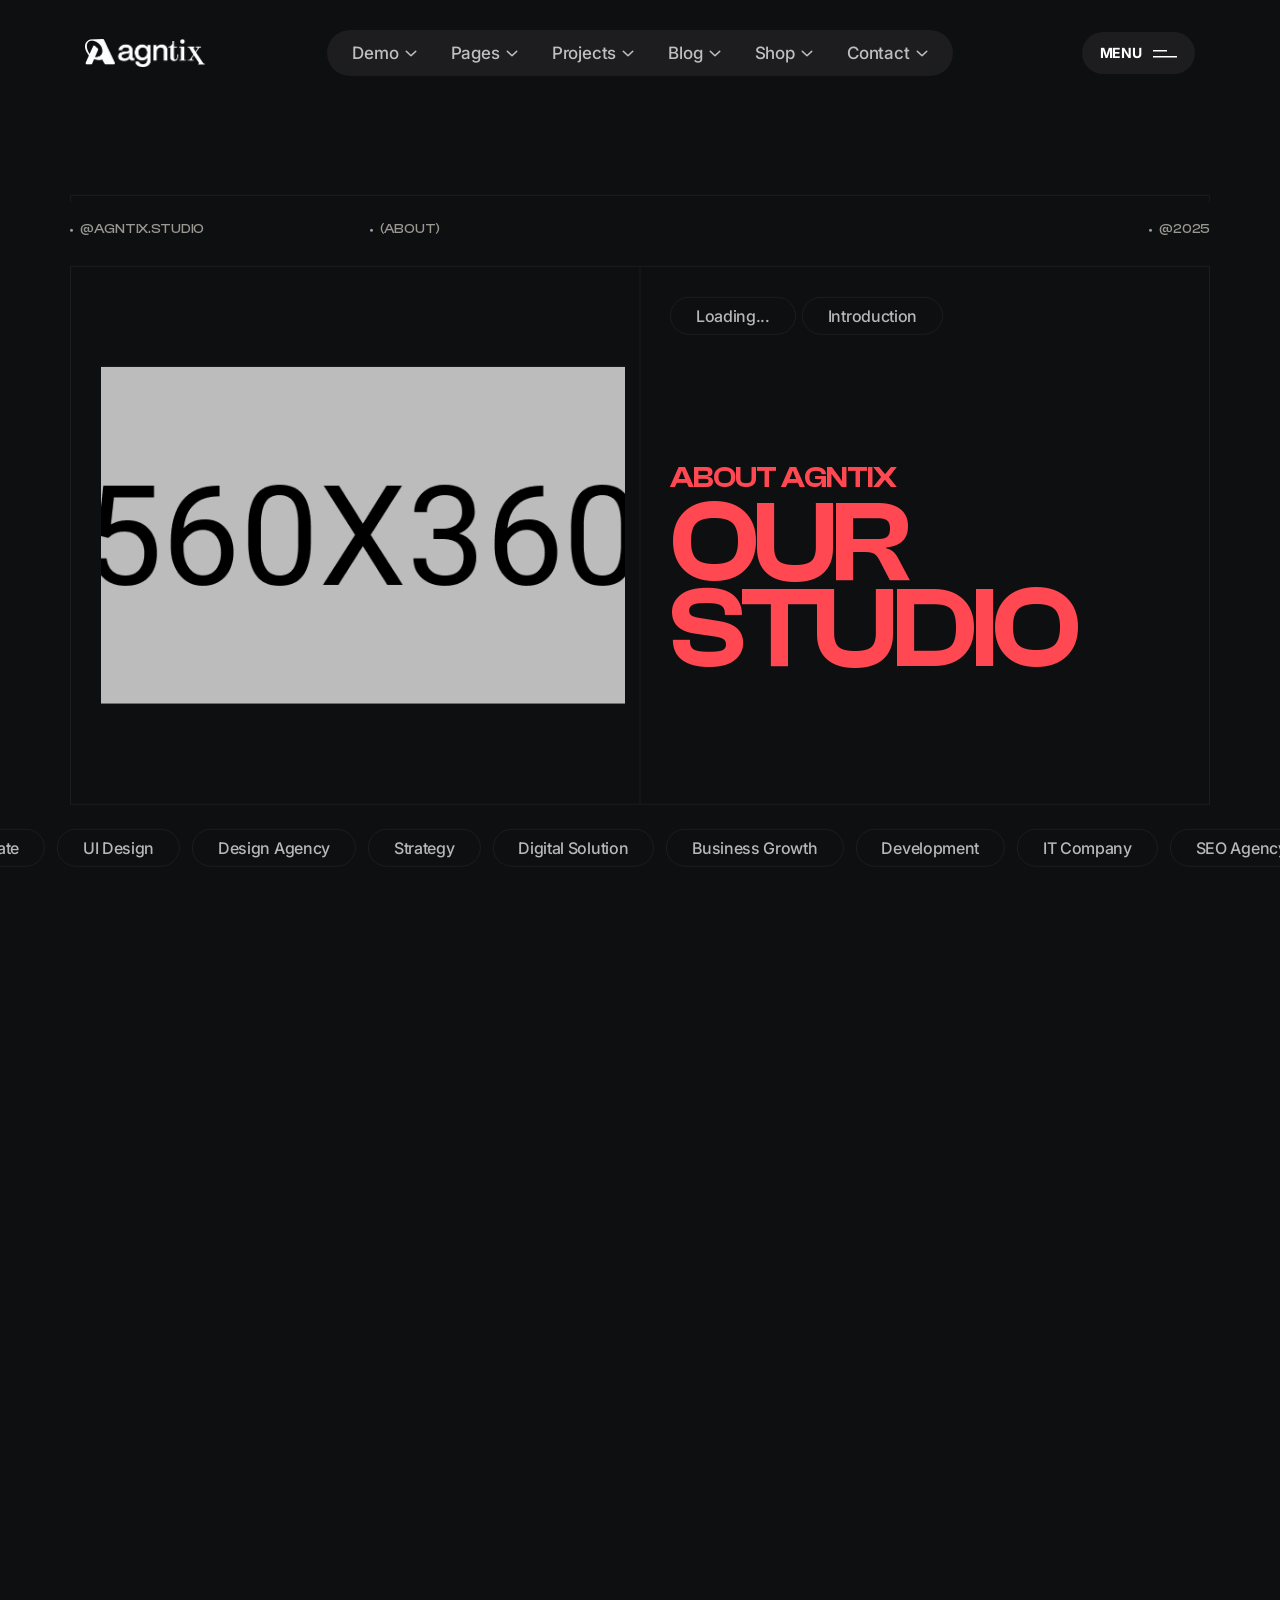
<file: agntix/about-creative-dark.html>
<!doctype html>
<html class="no-js agntix-dark" lang="zxx">

<head>

    <meta charset="utf-8">
    <meta http-equiv="x-ua-compatible" content="ie=edge">
    <title>Agntix - Digital Agency & Creative Portfolio HTML Template</title>
    <meta name="description" content="">
    <meta name="viewport" content="width=device-width, initial-scale=1">

    <!-- Place favicon.ico in the root directory -->
    <link rel="shortcut icon" type="image/x-icon" href="assets/img/favicon/favicon.png">

    <!-- CSS here -->
    <link rel="stylesheet" href="assets/css/bootstrap.css">
    <link rel="stylesheet" href="assets/css/slick.css">
    <link rel="stylesheet" href="assets/css/swiper-bundle.css">
    <link rel="stylesheet" href="assets/css/magnific-popup.css">
    <link rel="stylesheet" href="assets/css/font-awesome-pro.css">
    <link rel="stylesheet" href="assets/css/spacing.css">
    <link rel="stylesheet" href="assets/css/atropos.min.css">
    <link rel="stylesheet" href="assets/css/main.css">
    <!-- CSS here -->

</head>

<body class="tp-magic-cursor">

    <!-- Begin magic cursor -->
    <div id="magic-cursor" class="cursor-bg-red">
        <div id="ball"></div>
    </div>
    <!-- End magic cursor -->


    <!-- preloader -->
    <div id="preloader">
        <div class="preloader">
            <span></span>
            <span></span>
        </div>
    </div>
    <!-- preloader end  -->

    <!-- back to top start -->
    <div class="back-to-top-wrapper">
        <button id="back_to_top" type="button" class="back-to-top-btn">
            <svg width="12" height="7" viewBox="0 0 12 7" fill="none" xmlns="http://www.w3.org/2000/svg">
                <path d="M11 6L6 1L1 6" stroke="currentColor" stroke-width="1.5" stroke-linecap="round" stroke-linejoin="round" />
            </svg>
        </button>
    </div>
    <!-- back to top end -->


    <!-- header area start -->
    <div id="header-sticky" class="tp-header-area tp-header-inner-style header-inner-white tp-header-ptb tp-header-blur sticky-black-bg header-transparent mt-30">
        <div class="container container-1750">
            <div class="row align-items-center">
                <div class="col-xl-2 col-lg-6 col-6">
                    <div class="tp-header-logo">
                        <a href="index.html">
                            <img data-width="120" class="logo-white" src="assets/img/logo/logo-white.png" alt="">
                            <img data-width="120" class="logo-black d-none" src="assets/img/logo/logo-white.png" alt="">
                        </a>
                    </div>
                </div>
                <div class="col-xl-8 d-none d-xl-block">
                    <div class="tp-header-box text-center">
                        <div class="tp-header-menu tp-header-dropdown dropdown-black-bg">
                            <nav class="tp-mobile-menu-active">
                                <ul>
                                    <li class="has-dropdown">
                                        <a href="index.html">Demo</a>
                                        <div class="tp-megamenu-wrapper mega-menu megamenu-black-bg">
                                            <div class="row gx-0">
                                                <div class="col-xl-2">
                                                    <div class="tp-megamenu-list">
                                                        <h4 class="tp-megamenu-title">Home Light Version</h4>
                                                        <ul>
                                                            <li><a href="index-consulting-light.html">Business Consulting <span class="hot">New</span></a></li>
                                                            <li><a href="index.html">Modern Agency <span class="pop">Popular</span></a></li>
                                                            <li><a href="index-design-studio-light.html">Design Studio</a></li>
                                                            <li><a href="index-digital-marketing-light.html">Digital Marketing <span class="new">Trending</span></a></li>
                                                            <li><a href="index-creative-studio-light.html">Creative Studio</a></li>
                                                            <li><a href="index-design-agency-light.html">Design Agency</a></li>
                                                            <li><a href="index-creative-agency-light.html">Creative Agency</a></li>
                                                            <li><a href="index-architecture-hub-light.html">Architecture Hub <span class="hot">Hot</span></a></li>
                                                            <li><a href="index-unique-ai-image-light.html">AI Image Genaretor</a></li>
                                                        </ul>
                                                    </div>
                                                </div>
                                                <div class="col-xl-2">
                                                    <div class="tp-megamenu-list">
                                                        <h4 class="tp-megamenu-title">Home Dark Version</h4>
                                                        <ul>
                                                            <li><a href="index-consulting-dark.html">Business Consulting <span class="hot">New</span></a></li>
                                                            <li><a href="index-dark.html">Modern Agency</a></li>
                                                            <li><a href="index-design-studio-dark.html">Design Studio <span class="hot">Hot</span></a></li>
                                                            <li><a href="index-digital-marketing-dark.html">Digital Marketing</a></li>
                                                            <li><a href="index-creative-studio-dark.html">Creative Studio</a></li>
                                                            <li><a href="index-design-agency-dark.html">Design Agency <span class="hot">Hot</span></a></li>
                                                            <li><a href="index-creative-agency-dark.html">Creative Agency <span class="pop">Popular</span></a></li>
                                                            <li><a href="index-architecture-hub-dark.html">Architecture Hub </a></li>
                                                            <li><a href="index-unique-ai-image-dark.html">AI Image Genaretor <span class="hot">Hot</span></a></li>
                                                        </ul>
                                                    </div>
                                                </div>
                                                <div class="col-xl-2">
                                                    <div class="tp-megamenu-list">
                                                        <h4 class="tp-megamenu-title">Home Light Version</h4>
                                                        <ul>
                                                            <li><a href="index-construction-light.html">Construction <span class="hot">New</span></a></li>
                                                            <li><a href="index-ai-startup-light.html">AI Agency & Startup <span class="hot">New</span></a></li>
                                                            <li><a href="index-corporate-agency-light.html">Corporate Agency</a></li>
                                                            <li><a href="index-mobile-application-light.html">Mobile App <span class="pop">Popular</span></a></li>
                                                            <li><a href="index-it-solution-light.html">IT Solutions <span class="hot">Hot</span></a></li>
                                                            <li><a href="index-cryptocurrency-light.html">Cryptocurrency</a></li>
                                                            <li><a href="index-startup-agency-light.html">Startup Agency <span class="pop">Popular</span></a></li>
                                                            <li><a href="index-fashion-studio-light.html">Fashion Studio</a></li>
                                                            <li><a href="index-shop-modern-light.html">Shop Home <span class="hot">Hot</span></a></li>
                                                        </ul>
                                                    </div>
                                                </div>
                                                <div class="col-xl-2">
                                                    <div class="tp-megamenu-list">
                                                        <h4 class="tp-megamenu-title">Home Dark Version</h4>
                                                        <ul>
                                                            <li><a href="index-construction-dark.html">Construction <span class="hot">New</span> </a></li>
                                                            <li><a href="index-corporate-agency-dark.html">Corporate Agency <span class="hot">Hot</span></a></li>
                                                            <li><a href="index-mobile-application-dark.html">Mobile App</a></li>
                                                            <li><a href="index-it-solution-dark.html">IT Solutions</a></li>
                                                            <li><a href="index-cryptocurrency-dark.html">Cryptocurrency <span class="new">Trending</span></a></li>
                                                            <li><a href="index-startup-agency-dark.html">Startup Agency</a></li>
                                                            <li><a href="index-fashion-studio-dark.html">Fashion Studio <span class="pop">Popular</span></a></li>
                                                            <li><a href="index-personal-portfolio-dark.html">Personal Portfolio</a></li>
                                                            <li><a href="index-shop-modern-dark.html">Shop Home</a></li>
                                                        </ul>
                                                    </div>
                                                </div>
                                                <div class="col-xl-2">
                                                    <div class="tp-megamenu-list">
                                                        <h4 class="tp-megamenu-title">Showcases</h4>
                                                        <ul>
                                                            <li><a href="index-personal-portfolio-light.html">Personal Portfolio</a></li>
                                                            <li><a href="portfolio-webgl-showcase.html">Webgl Showcase <span class="hot">Hot</span></a></li>
                                                            <li><a href="portfolio-coverflow-slider-light.html">Coverflow Slider</a></li>
                                                            <li><a href="portfolio-creative-thumb-slider.html">Creative Thumb Slider <span class="hot">Hot</span></a></li>
                                                            <li><a href="portfolio-creative-skew-slider.html">Creative Skew Slider <span class="hot">Hot</span></a></li>
                                                            <li><a href="portfolio-creative-text-slider.html">Creative Text Slider</a></li>
                                                            <li><a href="portfolio-parallax-slider.html">Parallax Slider</a></li>
                                                            <li><a href="portfolio-perspective-slider-light.html">Paspective Showcase <span class="hot">Hot</span></a></li>
                                                            <li><a href="portfolio-horizontal-showcase-light.html">Horizontal Showcase</a></li>
                                                        </ul>
                                                    </div>
                                                </div>
                                                <div class="col-xl-2">
                                                    <div class="tp-megamenu-list">
                                                        <h4 class="tp-megamenu-title">Showcases</h4>
                                                        <ul>
                                                            <li><a href="portfolio-wrapper-slider.html">Wrapper Slider <span class="hot">Hot</span></a></li>
                                                            <li><a href="portfolio-slicer-light.html">Portfolio slicer <span class="hot">Hot</span></a></li>
                                                            <li><a href="portfolio-showcase-light.html">Portfolio Showcase</a></li>
                                                            <li><a href="brand-showcase-light.html">Brand Showcase</a></li>
                                                            <li><a href="portfolio-interactive-with-hover.html">Interactive with hover <span class="hot">Hot</span></a></li>
                                                            <li><a href="portfolio-interactive-with-scroll.html">Interactive with Scroll</a></li>
                                                            <li><a href="portfolio-slider-elegant-light.html">Slider Elegant</a></li>
                                                        </ul>
                                                    </div>
                                                </div>
                                            </div>
                                        </div>
                                    </li>
                                    <li class="has-dropdown">
                                        <a href="#">Pages</a>
                                        <div class="tp-megamenu-wrapper mega-menu megamenu-black-bg">
                                            <div class="row gx-0">
                                                <div class="col-xl-2">
                                                    <div class="tp-megamenu-list">
                                                        <h4 class="tp-megamenu-title">About Light Version</h4>
                                                        <ul>
                                                            <li><a href="about-me-light.html">About Me</a></li>
                                                            <li><a href="about-us-light.html">About Us</a></li>
                                                            <li><a href="about-modern-light.html">Modern About</a></li>
                                                            <li><a href="about-creative-light.html">Creative About</a></li>
                                                            <li><a href="about-startup-light.html">Startup About</a></li>
                                                            <li><a href="career-light.html">Carrer</a></li>
                                                        </ul>
                                                    </div>
                                                </div>
                                                <div class="col-xl-2">
                                                    <div class="tp-megamenu-list">
                                                        <h4 class="tp-megamenu-title">About Dark Version</h4>
                                                        <ul>
                                                            <li><a href="about-me-dark.html">About Me</a></li>
                                                            <li><a href="about-us-dark.html">About Us</a></li>
                                                            <li><a href="about-modern-dark.html">Modern About</a></li>
                                                            <li><a href="about-creative-dark.html">Creative About</a></li>
                                                            <li><a href="about-startup-dark.html">Startup About</a></li>
                                                            <li><a href="career-dark.html">Carrer</a></li>
                                                        </ul>
                                                    </div>
                                                </div>
                                                <div class="col-xl-2">
                                                    <div class="tp-megamenu-list">
                                                        <h4 class="tp-megamenu-title">Services Light Version</h4>
                                                        <ul>
                                                            <li><a href="service-1-light.html">Services</a></li>
                                                            <li><a href="service-2-light.html">Corporate Services</a></li>
                                                            <li><a href="service-3-light.html">Startup Services</a></li>
                                                            <li><a href="service-4-light.html">Modern Services</a></li>
                                                            <li><a href="service-details-light.html">Services Details</a></li>
                                                            <li><a href="service-details-2-light.html">Services Details 02</a></li>
                                                        </ul>
                                                    </div>
                                                </div>
                                                <div class="col-xl-2">
                                                    <div class="tp-megamenu-list">
                                                        <h4 class="tp-megamenu-title">Services Dark Version</h4>
                                                        <ul>
                                                            <li><a href="service-1-dark.html">Services</a></li>
                                                            <li><a href="service-2-dark.html">Corporate Services</a></li>
                                                            <li><a href="service-3-dark.html">Startup Services</a></li>
                                                            <li><a href="service-4-dark.html">Modern Services</a></li>
                                                            <li><a href="service-details-dark.html">Services Details</a></li>
                                                            <li><a href="service-details-2-dark.html">Services Details 02</a></li>
                                                        </ul>
                                                    </div>
                                                </div>
                                                <div class="col-xl-2">
                                                    <div class="tp-megamenu-list">
                                                        <h4 class="tp-megamenu-title">Special Pages Light</h4>
                                                        <ul>
                                                            <li><a href="career-details-light.html">Careers Details</a></li>
                                                            <li><a href="pricing-light.html">Pricing</a></li>
                                                            <li><a href="team-light.html">Team</a></li>
                                                            <li><a href="team-details-light.html">Team Details</a></li>
                                                            <li><a href="faq-light.html">FAQ’s</a></li>
                                                            <li><a href="error-light.html">404 Page</a></li>
                                                        </ul>
                                                    </div>
                                                </div>
                                                <div class="col-xl-2">
                                                    <div class="tp-megamenu-list">
                                                        <h4 class="tp-megamenu-title">Special Pages Dark</h4>
                                                        <ul>
                                                            <li><a href="career-details-dark.html">Careers Details</a></li>
                                                            <li><a href="pricing-dark.html">Pricing</a></li>
                                                            <li><a href="team-dark.html">Team</a></li>
                                                            <li><a href="team-details-dark.html">Team Details</a></li>
                                                            <li><a href="faq-dark.html">FAQ’s</a></li>
                                                            <li><a href="error-dark.html">404 Page</a></li>
                                                        </ul>
                                                    </div>
                                                </div>
                                            </div>
                                        </div>
                                    </li>
                                    <li class="has-dropdown">
                                        <a href="portfolio-metro-light.html">Projects</a>
                                        <div class="tp-megamenu-wrapper mega-menu megamenu-black-bg">
                                            <div class="row gx-0">
                                                <div class="col-xl-10">
                                                    <div class="row gx-0">
                                                        <div class="col-xl-3">
                                                            <div class="tp-megamenu-list">
                                                                <h4 class="tp-megamenu-title">Portfolio Grid</h4>
                                                                <ul>
                                                                    <li><a href="portfolio-col-2-light.html">Two Columns</a></li>
                                                                    <li><a href="portfolio-col-3-light.html">Three Columns</a></li>
                                                                    <li><a href="portfolio-col-4-light.html">Four Columns Wide</a></li>
                                                                    <li><a href="portfolio-masonry-light.html">Masonry</a></li>
                                                                    <li><a href="portfolio-metro-light.html">Portfolio Metro</a></li>
                                                                    <li><a href="portfolio-pinterest-light.html">Portfolio Pinterest</a></li>
                                                                    <li><a href="portfolio-horizontal-showcase-light.html">Horizontal Showcase</a></li>
                                                                </ul>
                                                            </div>
                                                        </div>
                                                        <div class="col-xl-3">
                                                            <div class="tp-megamenu-list">
                                                                <h4 class="tp-megamenu-title">Showcases</h4>
                                                                <ul>
                                                                    <li><a href="portfolio-webgl-showcase.html">Webgl Showcase</a></li>
                                                                    <li><a href="portfolio-coverflow-slider-light.html">Coverflow Slider</a></li>
                                                                    <li><a href="portfolio-creative-thumb-slider.html">Creative Thumb Slider</a></li>
                                                                    <li><a href="portfolio-creative-skew-slider.html">Creative Skew Slider</a></li>
                                                                    <li><a href="portfolio-creative-text-slider.html">Creative Text Slider</a></li>
                                                                    <li><a href="portfolio-parallax-slider.html">Parallax Slider</a></li>
                                                                    <li><a href="portfolio-perspective-slider-light.html">Paspective Showcase</a></li>
                                                                </ul>
                                                            </div>
                                                        </div>
                                                        <div class="col-xl-3">
                                                            <div class="tp-megamenu-list">
                                                                <h4 class="tp-megamenu-title">Showcases</h4>
                                                                <ul>
                                                                    <li><a href="portfolio-wrapper-slider.html">Wrapper Slider</a></li>
                                                                    <li><a href="portfolio-slicer-light.html">Portfolio slicer</a></li>
                                                                    <li><a href="portfolio-showcase-light.html">Portfolio Showcase</a></li>
                                                                    <li><a href="brand-showcase-light.html">Brand Showcase</a></li>
                                                                    <li><a href="portfolio-interactive-with-hover.html">Interactive with hover</a></li>
                                                                    <li><a href="portfolio-interactive-with-scroll.html">Interactive with Scroll</a></li>
                                                                    <li><a href="portfolio-slider-elegant-light.html">Slider Elegant</a></li>
                                                                </ul>
                                                            </div>
                                                        </div>
                                                        <div class="col-xl-3">
                                                            <div class="tp-megamenu-list">
                                                                <h4 class="tp-megamenu-title">Single Projects</h4>
                                                                <ul>
                                                                    <li><a href="portfolio-details-classic-stack-light.html">Classic Stack</a></li>
                                                                    <li><a href="portfolio-details-creative-slider-light.html">Creative Slider</a></li>
                                                                    <li><a href="portfolio-details-gallery-light.html">Gallery</a></li>
                                                                    <li><a href="portfolio-details-modern-light.html">Modern</a></li>
                                                                    <li><a href="portfolio-details-video-light.html">Video</a></li>
                                                                    <li><a href="portfolio-details-image-comparison-light.html">Image Comparison</a></li>
                                                                    <li><a href="portfolio-details-custom-light.html">Custom Light</a></li>
                                                                </ul>
                                                            </div>
                                                        </div>
                                                    </div>
                                                </div>
                                                <div class="col-xl-2">
                                                    <div class="tp-megamenu-list">
                                                        <div class="tp-megamenu-thumb">
                                                            <img src="assets/img/menu/menu-1.png" alt="">
                                                        </div>
                                                    </div>
                                                </div>
                                            </div>
                                        </div>
                                    </li>
                                    <li class="has-dropdown">
                                        <a href="blog-list-light.html">Blog</a>
                                        <ul class="tp-submenu submenu">
                                            <li><a href="blog-standard.html">Blog Classic</a></li>
                                            <li><a href="blog-standard-light.html">Blog Classic Light</a></li>
                                            <li><a href="blog-list.html">Blog Listing</a></li>
                                            <li><a href="blog-list-light.html">Blog Listing Light</a></li>
                                            <li class="menu-item-has-children">
                                                <a href="blog-grid.html">Grid Layout</a>
                                                <ul class="tp-submenu submenu">
                                                    <li><a href="blog-grid-2-col.html">2 Columns</a></li>
                                                    <li><a href="blog-grid-2-col-light.html">2 Columns Light</a></li>
                                                    <li><a href="blog-grid.html">3 Columns</a></li>
                                                    <li><a href="blog-grid-light.html">3 Columns Light</a></li>
                                                    <li><a href="blog-grid-with-sidebar.html">2 Col + sidebar</a></li>
                                                    <li><a href="blog-grid-with-sidebar-light.html">2 Col + sidebar Light</a></li>
                                                </ul>
                                            </li>
                                            <li><a href="blog-masonry.html">Masonry Grid</a></li>
                                            <li><a href="blog-masonry-light.html">Masonry Grid Light</a></li>
                                            <li class="menu-item-has-children"><a href="blog-details-without-sidebar.html">Single Layouts</a>
                                                <ul class="tp-submenu submenu">
                                                    <li><a href="blog-details.html">Blog Single Post</a></li>
                                                    <li><a href="blog-details-light.html">Blog Single Post Light</a></li>
                                                    <li><a href="blog-details-without-sidebar.html">Blog No Sidebar</a></li>
                                                    <li><a href="blog-details-without-sidebar-light.html">Blog No Sidebar Light</a></li>
                                                </ul>
                                            </li>
                                        </ul>
                                    </li>
                                    <li class="has-dropdown">
                                        <a href="index-shop-modern-light.html">Shop</a>
                                        <ul class="tp-submenu submenu">
                                            <li><a href="index-shop-modern-light.html">Shop Modern</a></li>
                                            <li><a href="index-shop-modern-dark.html">Shop Modern Dark</a></li>
                                            <li><a href="index-shop-with-slider-light.html">Shop With Slider</a></li>
                                            <li><a href="index-shop-with-slider-dark.html">Shop With Slider Dark</a></li>
                                            <li class="menu-item-has-children"><a href="#">Shop Page</a>
                                                <ul class="tp-submenu submenu">
                                                    <li><a href="shop.html">Shop Page</a></li>
                                                    <li><a href="shop-dark.html">Shop Page Dark</a></li>
                                                    <li><a href="shop-details.html">Shop Details</a></li>
                                                    <li><a href="shop-details-dark.html">Shop Details Dark</a></li>
                                                </ul>
                                            </li>
                                            <li class="menu-item-has-children"><a href="#">My Account</a>
                                                <ul class="tp-submenu submenu">
                                                    <li><a href="my-account.html">My Account</a></li>
                                                    <li><a href="cart.html">Cart</a></li>
                                                    <li><a href="checkout.html">Checkout</a></li>
                                                    <li><a href="wishlist.html">Wishlist</a></li>
                                                    <li><a href="login.html">LogIn</a></li>
                                                    <li><a href="register.html">Register</a></li>
                                                </ul>
                                            </li>
                                        </ul>
                                    </li>
                                    <li class="has-dropdown">
                                        <a href="contact.html">Contact</a>
                                        <ul class="tp-submenu submenu">
                                            <li><a href="contact-me-light.html">Contact Me</a></li>
                                            <li><a href="contact-me-dark.html">Contact Me Dark</a></li>
                                            <li><a href="contact-us-light.html">Contact Us</a></li>
                                            <li><a href="contact-us-dark.html">Contact Us Dark</a></li>
                                            <li><a href="contact.html">Get In Touch</a></li>
                                            <li><a href="contact-dark.html">Get In Touch Dark</a></li>
                                        </ul>
                                    </li>
                                </ul>
                            </nav>
                        </div>
                    </div>
                </div>
                <div class="col-xl-2 col-lg-6 col-6">
                    <div class="tp-header-right text-end">
                        <div class="tp-header-14-bar-wrap ml-20">
                            <button class="tp-header-8-bar tp-offcanvas-open-btn">
                                <span>Menu</span>
                                <span>
                                    <svg width="24" height="8" viewBox="0 0 24 8" fill="none" xmlns="http://www.w3.org/2000/svg">
                                        <path d="M0 0H14V1.5H0V0Z" fill="currentcolor" />
                                        <path d="M0 6H24V7.5H0V6Z" fill="currentcolor" />
                                    </svg>
                                </span>
                            </button>
                        </div>
                    </div>
                </div>
            </div>
        </div>
    </div>
    <!-- header area end -->

    <!-- header area end -->

    <!-- offcanvas start -->
    <!-- tp-offcanvus-area-start -->
    <div class="tp-offcanvas-area">
        <div class="tp-offcanvas-wrapper offcanvas-black-bg">
            <div class="tp-offcanvas-top d-flex align-items-center justify-content-between">
                <div class="tp-offcanvas-logo">
                    <a href="index.html">
                        <img class="logo-1" data-width="120" src="assets/img/logo/logo-black.png" alt="">
                        <img class="logo-2" data-width="120" src="assets/img/logo/logo-white.png" alt="">
                    </a>
                </div>
                <div class="tp-offcanvas-close">
                    <button class="tp-offcanvas-close-btn">
                        <svg width="37" height="38" viewBox="0 0 37 38" fill="none" xmlns="http://www.w3.org/2000/svg">
                            <path d="M9.19141 9.80762L27.5762 28.1924" stroke="currentColor" stroke-width="1.5" stroke-linecap="round" stroke-linejoin="round" />
                            <path d="M9.19141 28.1924L27.5762 9.80761" stroke="currentColor" stroke-width="1.5" stroke-linecap="round" stroke-linejoin="round" />
                        </svg>
                    </button>
                </div>
            </div>
            <div class="tp-offcanvas-main">
                <div class="tp-offcanvas-content d-none d-xl-block">
                    <h3 class="tp-offcanvas-title">Hello There!</h3>
                    <p>Lorem ipsum dolor sit amet, consectetur adipiscing elit, </p>
                </div>
                <div class="tp-offcanvas-menu d-xl-none">
                    <nav></nav>
                </div>
                <div class="tp-offcanvas-gallery d-none d-xl-block">
                    <div class="row gx-2">
                        <div class="col-md-3 col-3">
                            <div class="tp-offcanvas-gallery-img fix">
                                <a class="popup-image" href="assets/img/offcanvas/offcanvas-1.jpg"><img src="assets/img/offcanvas/offcanvas-1.jpg" alt=""></a>
                            </div>
                        </div>
                        <div class="col-md-3 col-3">
                            <div class="tp-offcanvas-gallery-img fix">
                                <a class="popup-image" href="assets/img/offcanvas/offcanvas-2.jpg"><img src="assets/img/offcanvas/offcanvas-2.jpg" alt=""></a>
                            </div>
                        </div>
                        <div class="col-md-3 col-3">
                            <div class="tp-offcanvas-gallery-img fix">
                                <a class="popup-image" href="assets/img/offcanvas/offcanvas-3.jpg"><img src="assets/img/offcanvas/offcanvas-3.jpg" alt=""></a>
                            </div>
                        </div>
                        <div class="col-md-3 col-3">
                            <div class="tp-offcanvas-gallery-img fix">
                                <a class="popup-image" href="assets/img/offcanvas/offcanvas-4.jpg"><img src="assets/img/offcanvas/offcanvas-4.jpg" alt=""></a>
                            </div>
                        </div>
                    </div>
                </div>
                <div class="tp-offcanvas-contact">
                    <h3 class="tp-offcanvas-title sm">Information</h3>
                    <ul>
                        <li><a href="tel:1245654">+ 4 20 7700 1007</a></li>
                        <li><a href="mailto:hello@diego.com">hello@diego.com</a></li>
                        <li><a href="#">Avenue de Roma 158b, Lisboa</a></li>
                    </ul>
                </div>
                <div class="tp-offcanvas-social">
                    <h3 class="tp-offcanvas-title sm">Follow Us</h3>
                    <ul>
                        <li>
                            <a href="#">
                                <svg width="16" height="16" viewBox="0 0 16 16" fill="none" xmlns="http://www.w3.org/2000/svg">
                                    <path d="M11.25 1.5H4.75C2.95507 1.5 1.5 2.95507 1.5 4.75V11.25C1.5 13.0449 2.95507 14.5 4.75 14.5H11.25C13.0449 14.5 14.5 13.0449 14.5 11.25V4.75C14.5 2.95507 13.0449 1.5 11.25 1.5Z" stroke="currentColor" stroke-width="1.5" stroke-linecap="round" stroke-linejoin="round" />
                                    <path d="M10.6016 7.5907C10.6818 8.13166 10.5894 8.68414 10.3375 9.16955C10.0856 9.65497 9.68711 10.0486 9.19862 10.2945C8.71014 10.5404 8.15656 10.6259 7.61663 10.5391C7.0767 10.4522 6.57791 10.1972 6.19121 9.81055C5.80451 9.42385 5.54959 8.92506 5.46271 8.38513C5.37583 7.8452 5.46141 7.29163 5.70728 6.80314C5.95315 6.31465 6.34679 5.91613 6.83221 5.66425C7.31763 5.41238 7.87011 5.31998 8.41107 5.4002C8.96287 5.48202 9.47372 5.73915 9.86817 6.1336C10.2626 6.52804 10.5197 7.0389 10.6016 7.5907Z" stroke="currentColor" stroke-width="1.5" stroke-linecap="round" stroke-linejoin="round" />
                                    <path d="M11.5742 4.42578H11.5842" stroke="currentColor" stroke-width="1.5" stroke-linecap="round" stroke-linejoin="round" />
                                </svg>
                            </a>
                        </li>
                        <li>
                            <a href="#">
                                <svg width="18" height="18" viewBox="0 0 18 18" fill="none" xmlns="http://www.w3.org/2000/svg">
                                    <path d="M2.50589 12.7494C4.57662 16.336 9.16278 17.5648 12.7494 15.4941C14.2113 14.65 15.2816 13.388 15.8962 11.9461C16.7895 9.85066 16.7208 7.37526 15.4941 5.25063C14.2674 3.12599 12.1581 1.82872 9.89669 1.55462C8.34063 1.366 6.71259 1.66183 5.25063 2.50589C1.66403 4.57662 0.435172 9.16278 2.50589 12.7494Z" stroke="currentColor" stroke-width="1.5" />
                                    <path d="M12.7127 15.4292C12.7127 15.4292 12.0086 10.4867 10.5011 7.87559C8.99362 5.26451 5.28935 2.57155 5.28935 2.57155M5.68449 15.6124C6.79553 12.2606 12.34 8.54524 16.3975 9.43537M12.311 2.4082C11.1953 5.72344 5.75732 9.38453 1.71875 8.58915" stroke="currentColor" stroke-width="1.5" stroke-linecap="round" />
                                </svg>
                            </a>
                        </li>
                        <li>
                            <a href="#">
                                <svg width="18" height="11" viewBox="0 0 18 11" fill="none" xmlns="http://www.w3.org/2000/svg">
                                    <path d="M1 5.5715H6.33342C7.62867 5.5715 8.61917 6.56199 8.61917 7.85725C8.61917 9.15251 7.62867 10.143 6.33342 10.143H1.76192C1.30477 10.143 1 9.83823 1 9.38108V1.76192C1 1.30477 1.30477 1 1.76192 1H5.5715C6.86676 1 7.85725 1.99049 7.85725 3.28575C7.85725 4.58101 6.86676 5.5715 5.5715 5.5715H1Z" stroke="currentColor" stroke-width="1.5" stroke-miterlimit="10"></path>
                                    <path d="M10.9062 7.09454H17.0016C17.0016 5.41832 15.6301 4.04688 13.9539 4.04688C12.2777 4.04688 10.9062 5.41832 10.9062 7.09454ZM10.9062 7.09454C10.9062 8.77076 12.2777 10.1422 13.9539 10.1422H15.2492" stroke="currentColor" stroke-width="1.5" stroke-miterlimit="10" stroke-linecap="round" stroke-linejoin="round"></path>
                                    <path d="M16.1125 1.44434H11.668" stroke="currentColor" stroke-width="1.2" stroke-miterlimit="10" stroke-linecap="round" stroke-linejoin="round"></path>
                                </svg>
                            </a>
                        </li>
                        <li>
                            <a href="#">
                                <svg width="18" height="14" viewBox="0 0 18 14" fill="none" xmlns="http://www.w3.org/2000/svg">
                                    <path d="M12.75 13H5.25C3 13 1.5 11.5 1.5 9.25V4.75C1.5 2.5 3 1 5.25 1H12.75C15 1 16.5 2.5 16.5 4.75V9.25C16.5 11.5 15 13 12.75 13Z" stroke="currentColor" stroke-width="1.5" stroke-miterlimit="10" stroke-linecap="round" stroke-linejoin="round" />
                                    <path d="M8.70676 5.14837L10.8006 6.40465C11.5543 6.90716 11.5543 7.66093 10.8006 8.16344L8.70676 9.41972C7.86923 9.92224 7.19922 9.50348 7.19922 8.5822V6.06964C7.19922 4.98086 7.86923 4.64585 8.70676 5.14837Z" fill="currentColor" />
                                </svg>
                            </a>
                        </li>
                    </ul>
                </div>
            </div>
        </div>
    </div>
    <div class="body-overlay"></div>
    <!-- tp-offcanvus-area-end -->
    <!-- offcanvas end -->

    <div id="smooth-wrapper">
        <div id="smooth-content">

            <main>

                <!-- about us area start -->
                <section class="tp-about-us-2-area tp-about-us-2-ptb pt-200 p-relative">
                    <div class="container container-1800 gx-0">
                        <div class="tp-about-us-2-top pb-20 p-relative">
                            <div class="tp-about-us-2-line">
                                <img src="assets/img/about-us/about-us/about-us-line.png" alt="">
                            </div>
                            <div class="row gx-0">
                                <div class="col-lg-6">
                                    <div class="tp-about-us-2-text d-flex justify-content-between">
                                        <div class="tp-about-us-2-text-1">
                                            <p>@agntix.studio</p>
                                        </div>
                                        <div class="tp-about-us-2-text-2 pr-200">
                                            <p>(About)</p>
                                        </div>
                                    </div>
                                </div>
                                <div class="col-lg-6">
                                    <div class="tp-about-us-2-text text-end">
                                        <p>@2025</p>
                                    </div>
                                </div>
                            </div>
                        </div>
                        <div class="tp-about-us-2-wrap">
                            <div class="row">
                                <div class="col-lg-6">
                                    <div class="tp-about-us-2-thumb anim-zoomin-wrap p-relative text-center">
                                        <div class="anim-zoomin">
                                            <img src="assets/img/about-us/about-us/about-us-2-4.jpg" alt="">
                                        </div>
                                        <div class="tp-about-us-2-thumb-shape">
                                            <div class="shape-1"><img src="assets/img/about-us/about-us/about-us-shape.png" alt=""></div>
                                            <div class="shape-2"><img src="assets/img/about-us/about-us/about-us-shape.png" alt=""></div>
                                        </div>
                                    </div>
                                </div>
                                <div class="col-lg-6">
                                    <div class="tp-about-us-2-right p-relative">
                                        <div class="tp-about-us-2-btn d-flex pb-130">
                                            <a href="#">Loading...</a>
                                            <a href="#">Introduction</a>
                                        </div>
                                        <div class="tp-about-us-2-heading">
                                            <span class="tp-about-us-2-subtitle">About Agntix</span>
                                            <h3 class="tp-about-us-2-title tp-text-revel-anim">Our <br>
                                                Studio</h3>
                                        </div>
                                        <div class="tp-about-us-2-right-shape">
                                            <img src="assets/img/about-us/about-us/about-us-shape-2.png" alt="">
                                        </div>
                                    </div>
                                </div>
                            </div>
                        </div>
                    </div>
                </section>
                <!-- about us area end -->

                <!-- text slider area start -->
                <div class="tp-text-slide-area">
                    <div class="tp-text-slide-wrapper">
                        <div class="swiper-container tp-text-slide-active about-us-2">
                            <div class="swiper-wrapper slide-transtion">
                                <div class="swiper-slide">
                                    <div class="tp-text-slide-item">
                                        <span class="tp-about-us-2-text-title">UI Design</span>
                                    </div>
                                </div>
                                <div class="swiper-slide">
                                    <div class="tp-text-slide-item">
                                        <span class="tp-about-us-2-text-title">Design Agency</span>
                                    </div>
                                </div>
                                <div class="swiper-slide">
                                    <div class="tp-text-slide-item">
                                        <span class="tp-about-us-2-text-title">Strategy</span>
                                    </div>
                                </div>
                                <div class="swiper-slide">
                                    <div class="tp-text-slide-item">
                                        <span class="tp-about-us-2-text-title">Digital Solution</span>
                                    </div>
                                </div>
                                <div class="swiper-slide">
                                    <div class="tp-text-slide-item">
                                        <span class="tp-about-us-2-text-title">Business Growth</span>
                                    </div>
                                </div>
                                <div class="swiper-slide">
                                    <div class="tp-text-slide-item">
                                        <span class="tp-about-us-2-text-title">Development</span>
                                    </div>
                                </div>
                                <div class="swiper-slide">
                                    <div class="tp-text-slide-item">
                                        <span class="tp-about-us-2-text-title">IT Company</span>
                                    </div>
                                </div>
                                <div class="swiper-slide">
                                    <div class="tp-text-slide-item">
                                        <span class="tp-about-us-2-text-title">SEO Agency</span>
                                    </div>
                                </div>
                                <div class="swiper-slide">
                                    <div class="tp-text-slide-item">
                                        <span class="tp-about-us-2-text-title">Consulting</span>
                                    </div>
                                </div>
                                <div class="swiper-slide">
                                    <div class="tp-text-slide-item">
                                        <span class="tp-about-us-2-text-title">Branding</span>
                                    </div>
                                </div>
                                <div class="swiper-slide">
                                    <div class="tp-text-slide-item">
                                        <span class="tp-about-us-2-text-title">Lifetime Update</span>
                                    </div>
                                </div>
                            </div>
                        </div>
                    </div>
                </div>
                <!-- text slider area end -->

                <!-- about area start -->
                <div class="studio-about-area pt-200 pb-140">
                    <div class="container container-1830">
                        <div class="studio-about-wrap">
                            <div class="row align-items-start">
                                <div class="col-xl-10">
                                    <div class="studio-about-title-box mb-80">
                                        <span class="tp-section-subtitle-clash clash-subtitle-pos about-us-2">
                                            About <br>
                                            our Studio
                                            <i>
                                                <svg xmlns="http://www.w3.org/2000/svg" width="101" height="9" viewBox="0 0 101 9" fill="none">
                                                    <rect y="4" width="100" height="1" fill="#fff" />
                                                    <path d="M97 7.96366L100.5 4.48183L97 1" stroke="#fff" stroke-linecap="round" stroke-linejoin="round" />
                                                </svg>
                                            </i>
                                        </span>
                                        <h3 class="tp-section-title-clash tp-text-revel-anim"><span class="clash-subtitle-space-1">We're</span><br> a creative digital studio.</h3>
                                    </div>
                                </div>
                                <div class="col-xl-2 d-none d-xl-block">
                                    <div class="studio-about-thumb">
                                        <img data-speed=".8" src="assets/img/about-us/about-us/about-us-2-1.jpg" alt="">
                                    </div>
                                </div>
                            </div>
                            <div class="row align-items-end">
                                <div class="col-xl-4 col-lg-6 col-md-6">
                                    <div class="studio-about-thumb thumb-1">
                                        <img data-speed=".8" src="assets/img/about-us/about-us/about-us-2-2.jpg" alt="">
                                    </div>
                                </div>
                                <div class="col-xl-4 col-lg-6 col-md-6">
                                    <div class="studio-about-content about-us-2 tp_text_anim">
                                        <p class="mb-30">
                                            We have been creating digital
                                            products & providing design support
                                            to ambitious startups & corporations
                                            since 2016.
                                        </p>
                                        <p class="mb-40">
                                            As an award-winning agency with
                                            in the digital jungle, agntix® transcends aesthetics,
                                            crafting your vision into a legacy that endures.
                                        </p>
                                        <div class="tp_fade_anim" data-fade-from="top" data-delay=".7" data-ease="bounce">
                                            <a class="tp-btn-red-border about-us-2" href="contact-dark.html">Get in Touch</a>
                                        </div>
                                    </div>
                                </div>
                                <div class="col-xl-4 col-lg-6 d-none d-xl-block">
                                    <div data-speed="1.1" class="ar-about-exp-wrap d-flex justify-content-xxl-start justify-content-end">
                                        <div class="ar-about-exp-box" data-background="assets/img/home-08/hero/hero-bg-shape-2.png">
                                            <span>Years of <br> Experience</span>
                                            <h4>17</h4>
                                        </div>
                                    </div>
                                </div>
                            </div>
                        </div>
                    </div>
                </div>
                <!-- about area end -->

                <!-- banner area start -->
                <div class="tp-banner-area">
                    <div class="tp-banner-img pink-style">
                        <img class="w-100" data-speed=".7" src="assets/img/home-01/banner/banner-1.jpg" alt="">
                    </div>
                </div>
                <!-- banner area end -->

                <!-- text slider area start -->
                <div class="tp-text-slide-area">
                    <div class="tp-text-slide-wrapper pink-bg">
                        <div class="swiper-container tp-text-slide-active">
                            <div class="swiper-wrapper slide-transtion">
                                <div class="swiper-slide">
                                    <div class="tp-text-slide-item">
                                        <span class="tp-text-slide-title">UI Design</span>
                                    </div>
                                </div>
                                <div class="swiper-slide">
                                    <div class="tp-text-slide-item">
                                        <span class="tp-text-slide-title">Design Agency</span>
                                    </div>
                                </div>
                                <div class="swiper-slide">
                                    <div class="tp-text-slide-item">
                                        <span class="tp-text-slide-title">Strategy</span>
                                    </div>
                                </div>
                                <div class="swiper-slide">
                                    <div class="tp-text-slide-item">
                                        <span class="tp-text-slide-title">Digital Solution</span>
                                    </div>
                                </div>
                                <div class="swiper-slide">
                                    <div class="tp-text-slide-item">
                                        <span class="tp-text-slide-title">Business Growth</span>
                                    </div>
                                </div>
                                <div class="swiper-slide">
                                    <div class="tp-text-slide-item">
                                        <span class="tp-text-slide-title">Development</span>
                                    </div>
                                </div>
                                <div class="swiper-slide">
                                    <div class="tp-text-slide-item">
                                        <span class="tp-text-slide-title">IT Company</span>
                                    </div>
                                </div>
                                <div class="swiper-slide">
                                    <div class="tp-text-slide-item">
                                        <span class="tp-text-slide-title">SEO Agency</span>
                                    </div>
                                </div>
                                <div class="swiper-slide">
                                    <div class="tp-text-slide-item">
                                        <span class="tp-text-slide-title">Consulting</span>
                                    </div>
                                </div>
                                <div class="swiper-slide">
                                    <div class="tp-text-slide-item">
                                        <span class="tp-text-slide-title">Branding</span>
                                    </div>
                                </div>
                                <div class="swiper-slide">
                                    <div class="tp-text-slide-item">
                                        <span class="tp-text-slide-title">Lifetime Update</span>
                                    </div>
                                </div>
                            </div>
                        </div>
                    </div>
                </div>
                <!-- text slider area end -->

                <!-- team area start -->
                <div class="studio-team-area pt-140 mb-60">
                    <div class="container container-1460">
                        <div class="row justify-content-center">
                            <div class="col-xl-8">
                                <div class="studio-team-title-box tp_text_anim text-center mb-80">
                                    <h3 class="tp-section-title-clash tp-text-revel-anim fs-200 mb-20">Our Team Member</h3>
                                </div>
                            </div>
                        </div>
                        <div class="studio-team-wrap z-index-5">
                            <div class="row">
                                <div class="col-md-6 col-sm-6">
                                    <div class="studio-team-thumb-wrap mt-160">
                                        <div class="studio-team-thumb studio-team-thumb-1 p-relative mb-120">
                                            <img src="assets/img/home-06/team/team-1.jpg" alt="">
                                            <div class="studio-team-content text-center">
                                                <h4 class="studio-team-title-sm"><a href="team-details-dark.html">Andrew</a></h4>
                                                <span>Developer</span>
                                            </div>
                                        </div>
                                    </div>
                                </div>
                                <div class="col-md-6 col-sm-6">
                                    <div class="studio-team-thumb-wrap text-xl-end">
                                        <div class="studio-team-thumb studio-team-thumb-3 p-relative mb-120">
                                            <img src="assets/img/home-06/team/team-3.jpg" alt="">
                                            <div class="studio-team-content text-center">
                                                <h4 class="studio-team-title-sm"><a href="team-details-dark.html">Sophia</a></h4>
                                                <span>Developer</span>
                                            </div>
                                        </div>
                                    </div>
                                </div>
                            </div>
                            <div class="row">
                                <div class="col-md-6 col-sm-6">
                                    <div class="studio-team-thumb-wrap mt-160">
                                        <div class="studio-team-thumb studio-team-thumb-2 p-relative mb-120">
                                            <img src="assets/img/home-06/team/team-2.jpg" alt="">
                                            <div class="studio-team-content text-center">
                                                <h4 class="studio-team-title-sm"><a href="team-details-dark.html">Emma</a></h4>
                                                <span>Developer</span>
                                            </div>
                                        </div>
                                    </div>
                                </div>
                                <div class="col-md-6 col-sm-6">
                                    <div class="studio-team-thumb-wrap text-xl-end">
                                        <div class="studio-team-thumb studio-team-thumb-4 p-relative mb-120">
                                            <img src="assets/img/home-06/team/team-4.jpg" alt="">
                                            <div class="studio-team-content text-center">
                                                <h4 class="studio-team-title-sm"><a href="team-details-dark.html">James</a></h4>
                                                <span>Developer</span>
                                            </div>
                                        </div>
                                    </div>
                                </div>
                            </div>
                            <div class="row">
                                <div class="col-md-6 col-sm-6">
                                    <div class="studio-team-thumb-wrap mt-160">
                                        <div class="studio-team-thumb studio-team-thumb-1 p-relative mb-120">
                                            <img src="assets/img/home-06/team/team-5.jpg" alt="">
                                            <div class="studio-team-content text-center">
                                                <h4 class="studio-team-title-sm"><a href="team-details-dark.html">Oliver</a></h4>
                                                <span>Developer</span>
                                            </div>
                                        </div>
                                    </div>
                                </div>
                                <div class="col-md-6 col-sm-6">
                                    <div class="studio-team-thumb-wrap text-xl-end">
                                        <div class="studio-team-thumb studio-team-thumb-3 p-relative mb-120">
                                            <img src="assets/img/home-06/team/team-6.jpg" alt="">
                                            <div class="studio-team-content text-center">
                                                <h4 class="studio-team-title-sm"><a href="team-details-dark.html">Charlotte</a></h4>
                                                <span>Developer</span>
                                            </div>
                                        </div>
                                    </div>
                                </div>
                            </div>
                        </div>
                    </div>
                </div>
                <!-- team area end -->

                <!-- brand area start -->
                <div class="des-brand-area pb-200">
                    <div class="container container-1830">
                        <div class="row">
                            <div class="col-xl-6">
                                <div class="des-brand-title-box mb-40">
                                    <h3 class="tp-section-subtitle-clash color-red mb-0">
                                        Our clients
                                        <i>
                                            <svg width="102" height="9" viewBox="0 0 102 9" fill="none" xmlns="http://www.w3.org/2000/svg">
                                                <path d="M98 8L101.5 4.5L98 1M1 4H101V5H1V4Z" stroke="currentColor" stroke-linecap="round" stroke-linejoin="round" />
                                            </svg>
                                        </i>
                                    </h3>
                                </div>
                            </div>
                        </div>
                    </div>
                    <div class="des-brand-moving-wrap">
                        <div class="des-brand-moving-top moving-text pb-10">
                            <div class="des-brand-item wrapper-text black-style d-flex align-items-center">
                                <div class="des-brand-item-inner">
                                    <img src="assets/img/about-us/about-us/brand/icon-1.png" alt="">
                                </div>
                                <div class="des-brand-item-inner">
                                    <img src="assets/img/about-us/about-us/brand/icon-2.png" alt="">
                                </div>
                                <div class="des-brand-item-inner">
                                    <img src="assets/img/about-us/about-us/brand/icon-3.png" alt="">
                                </div>
                                <div class="des-brand-item-inner">
                                    <img src="assets/img/about-us/about-us/brand/icon-4.png" alt="">
                                </div>
                                <div class="des-brand-item-inner">
                                    <img src="assets/img/about-us/about-us/brand/icon-5.png" alt="">
                                </div>
                                <div class="des-brand-item-inner">
                                    <img src="assets/img/about-us/about-us/brand/icon-1.png" alt="">
                                </div>
                                <div class="des-brand-item-inner">
                                    <img src="assets/img/about-us/about-us/brand/icon-2.png" alt="">
                                </div>
                            </div>
                        </div>
                        <div class="des-brand-moving-bottom moving-text">
                            <div class="des-brand-item wrapper-text black-style d-flex align-items-center">
                                <div class="des-brand-item-inner">
                                    <img src="assets/img/about-us/about-us/brand/icon-1.png" alt="">
                                </div>
                                <div class="des-brand-item-inner">
                                    <img src="assets/img/about-us/about-us/brand/icon-2.png" alt="">
                                </div>
                                <div class="des-brand-item-inner">
                                    <img src="assets/img/about-us/about-us/brand/icon-3.png" alt="">
                                </div>
                                <div class="des-brand-item-inner">
                                    <img src="assets/img/about-us/about-us/brand/icon-4.png" alt="">
                                </div>
                                <div class="des-brand-item-inner">
                                    <img src="assets/img/about-us/about-us/brand/icon-5.png" alt="">
                                </div>
                                <div class="des-brand-item-inner">
                                    <img src="assets/img/about-us/about-us/brand/icon-1.png" alt="">
                                </div>
                                <div class="des-brand-item-inner">
                                    <img src="assets/img/about-us/about-us/brand/icon-2.png" alt="">
                                </div>
                            </div>
                        </div>
                    </div>
                </div>
                <!-- brand area end -->

                <!-- award area start -->
                <div class="studio-award-area pb-120">
                    <div class="container container-1230">
                        <div class="row">
                            <div class="col-xl-10">
                                <div class="studio-award-title-box mb-65">
                                    <h3 class="tp-section-title-clash tp-text-revel-anim">Awards & recognition</h3>
                                </div>
                            </div>
                        </div>
                        <div class="row">
                            <div class="col-xl-4 col-lg-4">
                                <div class="studio-award-subtitle-box">
                                    <h3 class="tp-section-subtitle-clash color-red mb-0">
                                        Our <br> Achievements
                                        <i>
                                            <svg width="102" height="9" viewBox="0 0 102 9" fill="none" xmlns="http://www.w3.org/2000/svg">
                                                <path d="M98 8L101.5 4.5L98 1M1 4H101V5H1V4Z" stroke="currentColor" stroke-linecap="round" stroke-linejoin="round" />
                                            </svg>
                                        </i>
                                    </h3>
                                </div>
                            </div>
                            <div class="col-xl-8 col-lg-8">
                                <div class="studio-award-content-wrap">
                                    <div class="studio-award-content tp_text_anim">
                                        <p>
                                            From 2004, We have harvest more <br>
                                            of a thirties of price, Who are there
                                            guarantee that Welet's give THE best
                                            has each project.
                                        </p>
                                    </div>
                                    <div class="row gx-55">
                                        <div class="col-md-4 mb-30">
                                            <div class="studio-award-item tp_fade_anim" data-delay=".3">
                                                <div class="studio-award-icon">
                                                    <img src="assets/img/home-06/award/award-1.png" alt="">
                                                </div>
                                                <span>3x Site of the Day</span>
                                            </div>
                                        </div>
                                        <div class="col-md-4 mb-30">
                                            <div class="studio-award-item tp_fade_anim" data-delay=".5">
                                                <div class="studio-award-icon">
                                                    <img src="assets/img/home-06/award/award-2.png" alt="">
                                                </div>
                                                <span>Site of the year</span>
                                            </div>
                                        </div>
                                        <div class="col-md-4 mb-30">
                                            <div class="studio-award-item tp_fade_anim" data-delay=".7">
                                                <div class="studio-award-icon">
                                                    <img src="assets/img/home-06/award/award-3.png" alt="">
                                                </div>
                                                <span>2x Site of the Day</span>
                                            </div>
                                        </div>
                                    </div>
                                </div>
                            </div>
                        </div>
                    </div>
                </div>
                <!-- award area end -->


                <!-- funfact area start -->
                <div class="ar-funfact-area ar-funfact-bg mb-60" data-background="assets/img/home-08/hero/hero-bg-shape.png">
                    <div class="container container-1330">
                        <div class="row">
                            <div class="col-lg-3 col-md-4">
                                <div class="ar-funfact-item text-center mb-40 tp_fade_anim" data-delay=".3">
                                    <h4><i data-purecounter-duration="1" data-purecounter-end="4" class="purecounter">0</i>k+</h4>
                                    <span>Projects completed</span>
                                </div>
                            </div>
                            <div class="col-lg-3 col-md-4">
                                <div class="ar-funfact-item text-center mb-40 tp_fade_anim" data-delay=".5">
                                    <h4><i data-purecounter-duration="1" data-purecounter-end="91" class="purecounter">0</i>+</h4>
                                    <span>renovation experts</span>
                                </div>
                            </div>
                            <div class="col-lg-3 col-md-4">
                                <div class="ar-funfact-item text-center mb-40 tp_fade_anim" data-delay=".7">
                                    <h4><i data-purecounter-duration="1" data-purecounter-end="42" class="purecounter">0</i>+</h4>
                                    <span>renovation experts</span>
                                </div>
                            </div>
                            <div class="col-lg-3 col-md-4">
                                <div class="ar-funfact-item text-center mb-40 tp_fade_anim" data-delay=".8">
                                    <h4><i data-purecounter-duration="1" data-purecounter-end="24" class="purecounter">0</i>+</h4>
                                    <span>Projects completed</span>
                                </div>
                            </div>
                        </div>
                    </div>
                </div>
                <!-- funfact area end -->


                <!-- service area start -->
                <div class="studio-service-area studio-service-dark pt-60 pb-200">
                    <div class="container container-1830">
                        <div class="studio-service-wrap">
                            <div class="row">
                                <div class="col-xl-10">
                                    <div class="studio-award-title-box mb-65">
                                        <h3 class="tp-section-title-clash tp-text-revel-anim">Awards & recognition</h3>
                                    </div>
                                </div>
                            </div>
                            <div class="row">
                                <div class="col-lg-12">
                                    <div class="studio-award-subtitle-box mb-50">
                                        <h3 class="tp-section-subtitle-clash color-red mb-0">
                                            Our <br> Achievements
                                            <i>
                                                <svg width="102" height="9" viewBox="0 0 102 9" fill="none" xmlns="http://www.w3.org/2000/svg">
                                                    <path d="M98 8L101.5 4.5L98 1M1 4H101V5H1V4Z" stroke="#FF535B" stroke-linecap="round" stroke-linejoin="round" />
                                                </svg>
                                            </i>
                                        </h3>
                                    </div>
                                </div>
                            </div>
                            <div class="row">
                                <div class="col-xl-12">
                                    <div class="studio-service-item-wrap">
                                        <div class="tp-award-item-wrap p-relative">
                                            <a href="service-details-2-dark.html">
                                                <div class="tp-award-item hover-reveal-item p-relative">
                                                    <div class="row align-items-center">
                                                        <div class="col-md-8">
                                                            <div class="tp-award-box-left z-index-3">
                                                                <span class="tp-award-year">01</span>
                                                                <span class="tp-award-text">mobile app</span>
                                                            </div>
                                                        </div>
                                                        <div class="col-md-4">
                                                            <div class="tp-award-box-right z-index-3 d-flex justify-content-start justify-content-md-end">
                                                                <span class="tp-award-icon">
                                                                    <svg width="12" height="12" viewBox="0 0 12 12" fill="none" xmlns="http://www.w3.org/2000/svg">
                                                                        <path d="M1 11L11 1M11 1H1M11 1V11" stroke="currentcolor" stroke-width="1.5" stroke-linecap="round" stroke-linejoin="round" />
                                                                    </svg>
                                                                </span>
                                                            </div>
                                                        </div>
                                                    </div>
                                                    <div class="studio-service-reveal-img" data-background="assets/img/home-06/service/service-1.jpg"></div>
                                                </div>
                                            </a>
                                            <a href="service-details-2-dark.html">
                                                <div class="tp-award-item hover-reveal-item p-relative">
                                                    <div class="row align-items-center">
                                                        <div class="col-md-8">
                                                            <div class="tp-award-box-left z-index-3">
                                                                <span class="tp-award-year">02</span>
                                                                <span class="tp-award-text">UI / ux design</span>
                                                            </div>
                                                        </div>
                                                        <div class="col-md-4">
                                                            <div class="tp-award-box-right z-index-3 d-flex justify-content-start justify-content-md-end">
                                                                <span class="tp-award-icon">
                                                                    <svg width="12" height="12" viewBox="0 0 12 12" fill="none" xmlns="http://www.w3.org/2000/svg">
                                                                        <path d="M1 11L11 1M11 1H1M11 1V11" stroke="currentcolor" stroke-width="1.5" stroke-linecap="round" stroke-linejoin="round" />
                                                                    </svg>
                                                                </span>
                                                            </div>
                                                        </div>
                                                    </div>
                                                    <div class="studio-service-reveal-img" data-background="assets/img/home-06/service/service-2.jpg"></div>
                                                </div>
                                            </a>
                                            <a href="service-details-2-dark.html">
                                                <div class="tp-award-item hover-reveal-item p-relative">
                                                    <div class="row align-items-center">
                                                        <div class="col-md-8">
                                                            <div class="tp-award-box-left z-index-3">
                                                                <span class="tp-award-year">03</span>
                                                                <span class="tp-award-text">3D Modeling Services</span>
                                                            </div>
                                                        </div>
                                                        <div class="col-md-4">
                                                            <div class="tp-award-box-right z-index-3 d-flex justify-content-start justify-content-md-end">
                                                                <span class="tp-award-icon">
                                                                    <svg width="12" height="12" viewBox="0 0 12 12" fill="none" xmlns="http://www.w3.org/2000/svg">
                                                                        <path d="M1 11L11 1M11 1H1M11 1V11" stroke="currentcolor" stroke-width="1.5" stroke-linecap="round" stroke-linejoin="round" />
                                                                    </svg>
                                                                </span>
                                                            </div>
                                                        </div>
                                                    </div>
                                                    <div class="studio-service-reveal-img" data-background="assets/img/home-06/service/service-3.jpg"></div>
                                                </div>
                                            </a>
                                            <a href="service-details-2-dark.html">
                                                <div class="tp-award-item hover-reveal-item p-relative">
                                                    <div class="row align-items-center">
                                                        <div class="col-md-8">
                                                            <div class="tp-award-box-left z-index-3">
                                                                <span class="tp-award-year">04</span>
                                                                <span class="tp-award-text">Creative Direction</span>
                                                            </div>
                                                        </div>
                                                        <div class="col-md-4">
                                                            <div class="tp-award-box-right z-index-3 d-flex justify-content-start justify-content-md-end">
                                                                <span class="tp-award-icon">
                                                                    <svg width="12" height="12" viewBox="0 0 12 12" fill="none" xmlns="http://www.w3.org/2000/svg">
                                                                        <path d="M1 11L11 1M11 1H1M11 1V11" stroke="currentcolor" stroke-width="1.5" stroke-linecap="round" stroke-linejoin="round" />
                                                                    </svg>
                                                                </span>
                                                            </div>
                                                        </div>
                                                    </div>
                                                    <div class="studio-service-reveal-img" data-background="assets/img/home-06/service/service-4.jpg"></div>
                                                </div>
                                            </a>
                                            <a href="service-details-2-dark.html">
                                                <div class="tp-award-item hover-reveal-item p-relative">
                                                    <div class="row align-items-center">
                                                        <div class="col-md-8">
                                                            <div class="tp-award-box-left z-index-3">
                                                                <span class="tp-award-year">05</span>
                                                                <span class="tp-award-text">WEB Development</span>
                                                            </div>
                                                        </div>
                                                        <div class="col-md-4">
                                                            <div class="tp-award-box-right z-index-3 d-flex justify-content-start justify-content-md-end">
                                                                <span class="tp-award-icon">
                                                                    <svg width="12" height="12" viewBox="0 0 12 12" fill="none" xmlns="http://www.w3.org/2000/svg">
                                                                        <path d="M1 11L11 1M11 1H1M11 1V11" stroke="currentcolor" stroke-width="1.5" stroke-linecap="round" stroke-linejoin="round" />
                                                                    </svg>
                                                                </span>
                                                            </div>
                                                        </div>
                                                    </div>
                                                    <div class="studio-service-reveal-img" data-background="assets/img/home-06/service/service-5.jpg"></div>
                                                </div>
                                            </a>
                                            <a href="service-details-2-dark.html">
                                                <div class="tp-award-item hover-reveal-item p-relative">
                                                    <div class="row align-items-center">
                                                        <div class="col-md-8">
                                                            <div class="tp-award-box-left z-index-3">
                                                                <span class="tp-award-year">06</span>
                                                                <span class="tp-award-text">Brand Identity</span>
                                                            </div>
                                                        </div>
                                                        <div class="col-md-4">
                                                            <div class="tp-award-box-right z-index-3 d-flex justify-content-start justify-content-md-end">
                                                                <span class="tp-award-icon">
                                                                    <svg width="12" height="12" viewBox="0 0 12 12" fill="none" xmlns="http://www.w3.org/2000/svg">
                                                                        <path d="M1 11L11 1M11 1H1M11 1V11" stroke="currentcolor" stroke-width="1.5" stroke-linecap="round" stroke-linejoin="round" />
                                                                    </svg>
                                                                </span>
                                                            </div>
                                                        </div>
                                                    </div>
                                                    <div class="studio-service-reveal-img" data-background="assets/img/home-06/service/service-6.jpg"></div>
                                                </div>
                                            </a>
                                        </div>
                                    </div>
                                </div>
                            </div>
                        </div>
                    </div>
                </div>
                <!-- service area end -->


            </main>

            <footer>

                <!-- footer area start -->
                <div class="tp-footer-area tp-footer-style-6 pt-120 pb-35" data-bg-color="#1b1b1d">
                    <div class="container">
                        <div class="row align-items-center">
                            <div class="col-xl-4 col-lg-4 col-md-12">
                                <div class="tp-footer-widget tp-footer-col-1 pb-40 tp_fade_anim" data-delay=".3">
                                    <h4 class="tp-footer-widget-title">Helping <br> start-ups scale & grow.</h4>
                                    <div class="tp-footer-widget-social">
                                        <a href="#">
                                            <span>
                                                <svg width="12" height="16" viewBox="0 0 12 16" fill="none" xmlns="http://www.w3.org/2000/svg">
                                                    <path fill-rule="evenodd" clip-rule="evenodd" d="M1.82727 6.83333C1.14284 6.83333 1 6.96763 1 7.61111V8.77778C1 9.42126 1.14284 9.55556 1.82727 9.55556H3.48182V14.2222C3.48182 14.8657 3.62466 15 4.30909 15H5.96364C6.64807 15 6.79091 14.8657 6.79091 14.2222V9.55556H8.64871C9.1678 9.55556 9.30155 9.4607 9.44416 8.99145L9.7987 7.82478C10.043 7.02095 9.89246 6.83333 9.00326 6.83333H6.79091V4.88889C6.79091 4.45933 7.16129 4.11111 7.61818 4.11111H9.97273C10.6572 4.11111 10.8 3.97681 10.8 3.33333V1.77778C10.8 1.1343 10.6572 1 9.97273 1H7.61818C5.33373 1 3.48182 2.74111 3.48182 4.88889V6.83333H1.82727Z" stroke="currentcolor" stroke-width="1.5" stroke-linejoin="round" />
                                                </svg>
                                            </span>
                                        </a>
                                        <a href="#">
                                            <span>
                                                <svg width="14" height="13" viewBox="0 0 14 13" fill="none" xmlns="http://www.w3.org/2000/svg">
                                                    <path fill-rule="evenodd" clip-rule="evenodd" d="M4.41177 0H0L5.23083 6.87316L0.334618 12.6389H2.59681L6.29998 8.27809L9.58823 12.5988H14L8.6172 5.52593L8.62673 5.53813L13.2614 0.0802914H10.9992L7.55741 4.13336L4.41177 0ZM2.43522 1.20371H3.80866L11.5648 11.395H10.1913L2.43522 1.20371Z" fill="currentcolor" />
                                                </svg>
                                            </span>
                                        </a>
                                        <a href="#">
                                            <span>
                                                <svg width="18" height="18" viewBox="0 0 18 18" fill="none" xmlns="http://www.w3.org/2000/svg">
                                                    <path d="M16.9989 10.0113C16.2575 9.87227 15.4949 9.7998 14.7168 9.7998C10.435 9.7998 6.62665 11.9938 4.19922 15.3997M14.5997 3.39941C12.0962 6.33329 8.33416 8.19931 4.12763 8.19931C3.05145 8.19931 2.00436 8.07718 1 7.84627M11.0941 17.0005C11.2946 16.0293 11.3999 15.0235 11.3999 13.9931C11.3999 8.94036 8.86738 4.47788 5 1.80078M16.9997 8.99983C16.9997 13.418 13.418 16.9997 8.99983 16.9997C4.58165 16.9997 1 13.418 1 8.99983C1 4.58165 4.58165 1 8.99983 1C13.418 1 16.9997 4.58165 16.9997 8.99983Z" stroke="currentcolor" stroke-width="1.5" stroke-linejoin="round" />
                                                </svg>
                                            </span>
                                        </a>
                                        <a href="#">
                                            <span>
                                                <svg width="16" height="16" viewBox="0 0 16 16" fill="none" xmlns="http://www.w3.org/2000/svg">
                                                    <path d="M12.0586 4.94727C12.6109 4.94727 13.0586 4.49955 13.0586 3.94727C13.0586 3.39498 12.6109 2.94727 12.0586 2.94727V4.94727ZM12.0496 2.94727C11.4973 2.94727 11.0496 3.39498 11.0496 3.94727C11.0496 4.49955 11.4973 4.94727 12.0496 4.94727V2.94727ZM8 14C6.32181 14 5.16377 13.9979 4.2928 13.8808C3.45059 13.7675 3.02803 13.5636 2.73223 13.2678L1.31802 14.682C2.04735 15.4113 2.96231 15.7199 4.0263 15.8629C5.06152 16.0021 6.37835 16 8 16V14ZM0 8C0 9.62165 -0.00212373 10.9385 0.137058 11.9737C0.280107 13.0377 0.588687 13.9526 1.31802 14.682L2.73223 13.2678C2.43644 12.972 2.23246 12.5494 2.11922 11.7072C2.00212 10.8362 2 9.67819 2 8H0ZM14 8C14 9.67819 13.9979 10.8362 13.8808 11.7072C13.7675 12.5494 13.5636 12.972 13.2678 13.2678L14.682 14.682C15.4113 13.9526 15.7199 13.0377 15.8629 11.9737C16.0021 10.9385 16 9.62165 16 8H14ZM8 16C9.62165 16 10.9385 16.0021 11.9737 15.8629C13.0377 15.7199 13.9526 15.4113 14.682 14.682L13.2678 13.2678C12.972 13.5636 12.5494 13.7675 11.7072 13.8808C10.8362 13.9979 9.67819 14 8 14V16ZM8 2C9.67819 2 10.8362 2.00212 11.7072 2.11922C12.5494 2.23246 12.972 2.43644 13.2678 2.73223L14.682 1.31802C13.9526 0.588687 13.0377 0.280107 11.9737 0.137058C10.9385 -0.00212373 9.62165 0 8 0V2ZM16 8C16 6.37835 16.0021 5.06152 15.8629 4.0263C15.7199 2.96231 15.4113 2.04735 14.682 1.31802L13.2678 2.73223C13.5636 3.02803 13.7675 3.45059 13.8808 4.2928C13.9979 5.16377 14 6.32181 14 8H16ZM8 0C6.37835 0 5.06152 -0.00212373 4.0263 0.137058C2.96231 0.280107 2.04735 0.588687 1.31802 1.31802L2.73223 2.73223C3.02803 2.43644 3.45059 2.23246 4.2928 2.11922C5.16377 2.00212 6.32181 2 8 2V0ZM2 8C2 6.32181 2.00212 5.16377 2.11922 4.2928C2.23246 3.45059 2.43644 3.02803 2.73223 2.73223L1.31802 1.31802C0.588687 2.04735 0.280107 2.96231 0.137058 4.0263C-0.00212373 5.06152 0 6.37835 0 8H2ZM10.3171 8.00134C10.3171 9.28031 9.28031 10.3171 8.00134 10.3171V12.3171C10.3849 12.3171 12.3171 10.3849 12.3171 8.00134H10.3171ZM8.00134 10.3171C6.72236 10.3171 5.68555 9.28031 5.68555 8.00134H3.68555C3.68555 10.3849 5.61779 12.3171 8.00134 12.3171V10.3171ZM5.68555 8.00134C5.68555 6.72236 6.72236 5.68555 8.00134 5.68555V3.68555C5.61779 3.68555 3.68555 5.61779 3.68555 8.00134H5.68555ZM8.00134 5.68555C9.28031 5.68555 10.3171 6.72236 10.3171 8.00134H12.3171C12.3171 5.61779 10.3849 3.68555 8.00134 3.68555V5.68555ZM12.0586 2.94727H12.0496V4.94727H12.0586V2.94727Z" fill="currentcolor" />
                                                </svg>
                                            </span>
                                        </a>
                                    </div>
                                </div>
                            </div>
                            <div class="col-xl-5 col-lg-4 col-md-6">
                                <div class="tp-footer-widget tp-footer-col-2 pb-40 tp_fade_anim" data-delay=".5">
                                    <h4 class="tp-footer-widget-title-sm pre mb-25">Quick links</h4>
                                    <div class="tp-footer-widget-menu">
                                        <ul>
                                            <li><a href="#">About</a></li>
                                            <li><a href="#">Who we are</a></li>
                                            <li><a href="#">Services</a></li>
                                            <li><a href="#">Projects</a></li>
                                            <li><a href="#">Blog</a></li>
                                            <li><a href="#">Pricing</a></li>
                                            <li><a href="#">Contact Us</a></li>
                                        </ul>
                                    </div>
                                </div>
                            </div>
                            <div class="col-xl-3 col-lg-4 col-md-6">
                                <div class="tp-footer-widget tp-footer-col-3 pb-40 mb-30 tp_fade_anim" data-delay=".7">
                                    <h4 class="tp-footer-widget-title-sm pre mb-20">Contact</h4>
                                    <div class="tp-footer-widget-info">
                                        <a href="mailto:agntixs@studio.com">agntixs@studio.com</a>
                                        <a href="tel:+3025550107">+(302) 555-0107</a>
                                    </div>
                                    <div class="tp-footer-widget-info">
                                        <a href="https://www.google.com/maps/" target="_blank">4517 Washington Ave. Manchester, <br> Kentucky 39495</a>
                                    </div>
                                </div>
                            </div>
                        </div>
                    </div>
                </div>

                <div class="tp-copyright-area tp-copyright-style-6" data-bg-color="#1b1b1d">
                    <div class="container">
                        <div class="row">
                            <div class="col-xl-12">
                                <div class="tp-copyright-content text-center text-md-start tp_fade_anim" data-delay=".3" data-fade-from="bottom" data-ease="bounce" data-on-scroll="3">
                                    <h2 class="tp-copyright-big-text">Agntix.studio</h2>
                                </div>
                            </div>
                        </div>
                        <div class="tp-copyright-bottom">
                            <div class="row">
                                <div class="col-md-6">
                                    <div class="tp-copyright-left text-center text-md-start">
                                        <span>©2025 Agntix Design Studio.</span>
                                    </div>
                                </div>
                                <div class="col-md-6">
                                    <div class="tp-copyright-right text-center text-md-end">
                                        <a href="#">Terms and Conditions</a>
                                        <a href="#">Privacy Policy</a>
                                    </div>
                                </div>
                            </div>
                        </div>
                    </div>
                </div>
                <!-- footer area end -->

            </footer>

        </div>
    </div>



    <!-- JS here -->

    <!-- JS here -->


    <script src="assets/js/vendor/jquery.js"></script>
    <script src="assets/js/bootstrap-bundle.js"></script>
    <script src="assets/js/swiper-bundle.js"></script>
    <script src="assets/js/plugin.js"></script>
    <script src="assets/js/three.js"></script>
    <script src="assets/js/slick.js"></script>
    <script src="assets/js/scroll-magic.js"></script>
    <script src="assets/js/hover-effect.umd.js"></script>
    <script src="assets/js/magnific-popup.js"></script>
    <script src="assets/js/parallax-slider.js"></script>
    <script src="assets/js/nice-select.js"></script>
    <script src="assets/js/purecounter.js"></script>
    <script src="assets/js/isotope-pkgd.js"></script>
    <script src="assets/js/imagesloaded-pkgd.js"></script>
    <script src="assets/js/ajax-form.js"></script>
    <script src="assets/js/Observer.min.js"></script>
    <script src="assets/js/splitting.min.js"></script>
    <script src="assets/js/webgl.js"></script>
    <script src="assets/js/parallax-scroll.js"></script>
    <script src="assets/js/atropos.js"></script>
    <script src="assets/js/slider-active.js"></script>
    <script src="assets/js/main.js"></script>
    <script src="assets/js/tp-cursor.js"></script>
    <script src="assets/js/portfolio-slider-1.js"></script>
    <script type="module" src="assets/js/distortion-img.js"></script>
    <script type="module" src="assets/js/skew-slider/index.js"></script>
    <script type="module" src="assets/js/img-revel/index.js"></script>


    <!-- JS here -->
    <!-- JS here -->

</body>

</html>
</file>
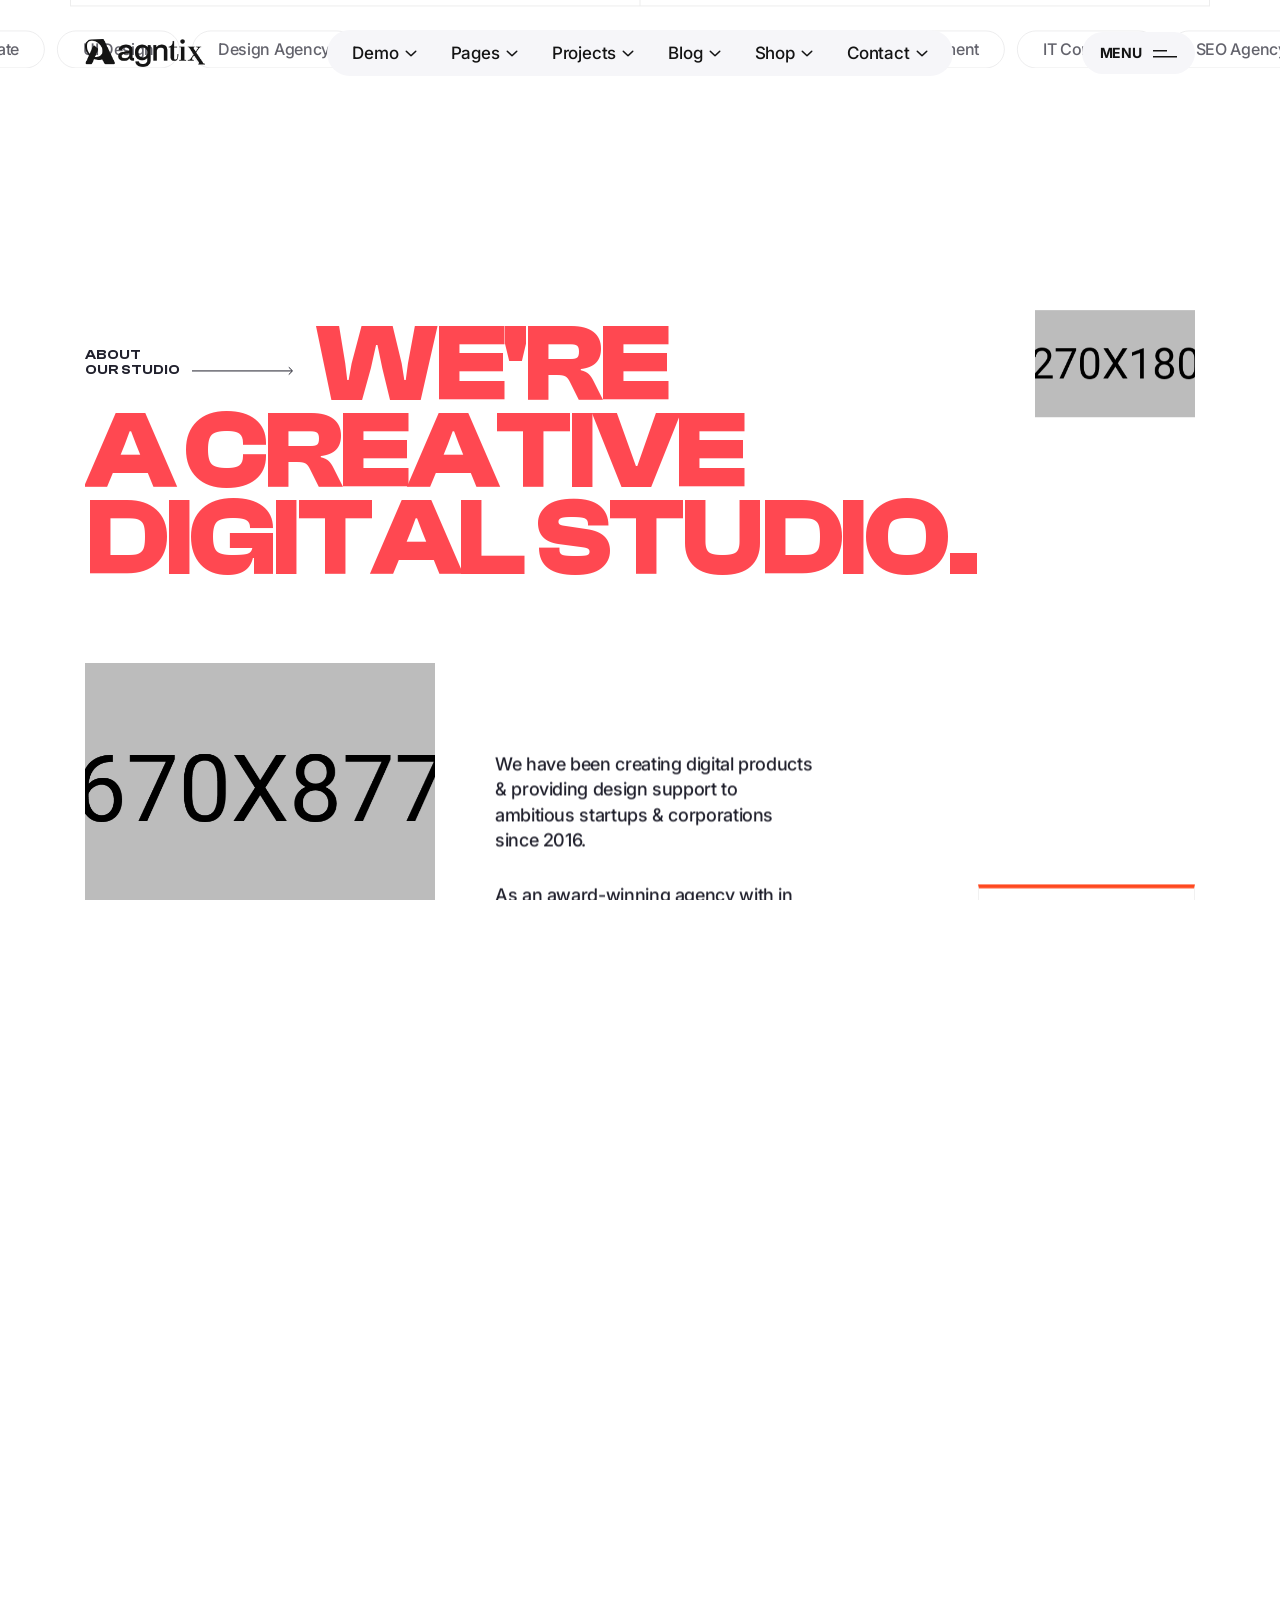
<file: agntix/about-creative-light.html>
<!doctype html>
<html class="no-js" lang="zxx">

<head>

    <meta charset="utf-8">
    <meta http-equiv="x-ua-compatible" content="ie=edge">
    <title>Agntix - Digital Agency & Creative Portfolio HTML Template</title>
    <meta name="description" content="">
    <meta name="viewport" content="width=device-width, initial-scale=1">

    <!-- Place favicon.ico in the root directory -->
    <link rel="shortcut icon" type="image/x-icon" href="assets/img/favicon/favicon.png">

    <!-- CSS here -->
    <link rel="stylesheet" href="assets/css/bootstrap.css">
    <link rel="stylesheet" href="assets/css/slick.css">
    <link rel="stylesheet" href="assets/css/swiper-bundle.css">
    <link rel="stylesheet" href="assets/css/magnific-popup.css">
    <link rel="stylesheet" href="assets/css/font-awesome-pro.css">
    <link rel="stylesheet" href="assets/css/spacing.css">
    <link rel="stylesheet" href="assets/css/atropos.min.css">
    <link rel="stylesheet" href="assets/css/main.css">
    <!-- CSS here -->

</head>

<body class="tp-magic-cursor">

    <!-- Begin magic cursor -->
    <div id="magic-cursor" class="cursor-bg-red">
        <div id="ball"></div>
    </div>
    <!-- End magic cursor -->


    <!-- preloader -->
    <div id="preloader">
        <div class="preloader">
            <span></span>
            <span></span>
        </div>
    </div>
    <!-- preloader end  -->

    <!-- back to top start -->
    <div class="back-to-top-wrapper">
        <button id="back_to_top" type="button" class="back-to-top-btn">
            <svg width="12" height="7" viewBox="0 0 12 7" fill="none" xmlns="http://www.w3.org/2000/svg">
                <path d="M11 6L6 1L1 6" stroke="currentColor" stroke-width="1.5" stroke-linecap="round" stroke-linejoin="round" />
            </svg>
        </button>
    </div>
    <!-- back to top end -->


    <!-- header area start -->
    <div id="header-sticky" class="tp-header-area tp-header-inner-style tp-header-ptb tp-header-blur sticky-white-bg header-transparent mt-30 @@class">
        <div class="container container-1750">
            <div class="row align-items-center">
                <div class="col-xl-2 col-lg-6 col-6">
                    <div class="tp-header-logo">
                        <a href="index.html">
                            <img data-width="120" class="logo-white" src="assets/img/logo/logo-black.png" alt="">
                            <img data-width="120" class="logo-black d-none" src="assets/img/logo/logo-black.png" alt="">
                        </a>
                    </div>
                </div>
                <div class="col-xl-8 d-none d-xl-block">
                    <div class="tp-header-box text-center">
                        <div class="tp-header-menu tp-header-dropdown dropdown-white-bg">
                            <nav class="tp-mobile-menu-active">
                                <ul>
                                    <li class="has-dropdown">
                                        <a href="index.html">Demo</a>
                                        <div class="tp-megamenu-wrapper mega-menu megamenu-white-bg">
                                            <div class="row gx-0">
                                                <div class="col-xl-2">
                                                    <div class="tp-megamenu-list">
                                                        <h4 class="tp-megamenu-title">Home Light Version</h4>
                                                        <ul>
                                                            <li><a href="index-consulting-light.html">Business Consulting <span class="hot">New</span></a></li>
                                                            <li><a href="index.html">Modern Agency <span class="pop">Popular</span></a></li>
                                                            <li><a href="index-design-studio-light.html">Design Studio</a></li>
                                                            <li><a href="index-digital-marketing-light.html">Digital Marketing <span class="new">Trending</span></a></li>
                                                            <li><a href="index-creative-studio-light.html">Creative Studio</a></li>
                                                            <li><a href="index-design-agency-light.html">Design Agency</a></li>
                                                            <li><a href="index-creative-agency-light.html">Creative Agency</a></li>
                                                            <li><a href="index-architecture-hub-light.html">Architecture Hub <span class="hot">Hot</span></a></li>
                                                            <li><a href="index-unique-ai-image-light.html">AI Image Genaretor</a></li>
                                                        </ul>
                                                    </div>
                                                </div>
                                                <div class="col-xl-2">
                                                    <div class="tp-megamenu-list">
                                                        <h4 class="tp-megamenu-title">Home Dark Version</h4>
                                                        <ul>
                                                            <li><a href="index-consulting-dark.html">Business Consulting <span class="hot">New</span></a></li>
                                                            <li><a href="index-dark.html">Modern Agency</a></li>
                                                            <li><a href="index-design-studio-dark.html">Design Studio <span class="hot">Hot</span></a></li>
                                                            <li><a href="index-digital-marketing-dark.html">Digital Marketing</a></li>
                                                            <li><a href="index-creative-studio-dark.html">Creative Studio</a></li>
                                                            <li><a href="index-design-agency-dark.html">Design Agency <span class="hot">Hot</span></a></li>
                                                            <li><a href="index-creative-agency-dark.html">Creative Agency <span class="pop">Popular</span></a></li>
                                                            <li><a href="index-architecture-hub-dark.html">Architecture Hub </a></li>
                                                            <li><a href="index-unique-ai-image-dark.html">AI Image Genaretor <span class="hot">Hot</span></a></li>
                                                        </ul>
                                                    </div>
                                                </div>
                                                <div class="col-xl-2">
                                                    <div class="tp-megamenu-list">
                                                        <h4 class="tp-megamenu-title">Home Light Version</h4>
                                                        <ul>
                                                            <li><a href="index-construction-light.html">Construction <span class="hot">New</span></a></li>
                                                            <li><a href="index-ai-startup-light.html">AI Agency & Startup <span class="hot">New</span></a></li>
                                                            <li><a href="index-corporate-agency-light.html">Corporate Agency</a></li>
                                                            <li><a href="index-mobile-application-light.html">Mobile App <span class="pop">Popular</span></a></li>
                                                            <li><a href="index-it-solution-light.html">IT Solutions <span class="hot">Hot</span></a></li>
                                                            <li><a href="index-cryptocurrency-light.html">Cryptocurrency</a></li>
                                                            <li><a href="index-startup-agency-light.html">Startup Agency <span class="pop">Popular</span></a></li>
                                                            <li><a href="index-fashion-studio-light.html">Fashion Studio</a></li>
                                                            <li><a href="index-shop-modern-light.html">Shop Home <span class="hot">Hot</span></a></li>
                                                        </ul>
                                                    </div>
                                                </div>
                                                <div class="col-xl-2">
                                                    <div class="tp-megamenu-list">
                                                        <h4 class="tp-megamenu-title">Home Dark Version</h4>
                                                        <ul>
                                                            <li><a href="index-construction-dark.html">Construction <span class="hot">New</span> </a></li>
                                                            <li><a href="index-corporate-agency-dark.html">Corporate Agency <span class="hot">Hot</span></a></li>
                                                            <li><a href="index-mobile-application-dark.html">Mobile App</a></li>
                                                            <li><a href="index-it-solution-dark.html">IT Solutions</a></li>
                                                            <li><a href="index-cryptocurrency-dark.html">Cryptocurrency <span class="new">Trending</span></a></li>
                                                            <li><a href="index-startup-agency-dark.html">Startup Agency</a></li>
                                                            <li><a href="index-fashion-studio-dark.html">Fashion Studio <span class="pop">Popular</span></a></li>
                                                            <li><a href="index-personal-portfolio-dark.html">Personal Portfolio</a></li>
                                                            <li><a href="index-shop-modern-dark.html">Shop Home</a></li>
                                                        </ul>
                                                    </div>
                                                </div>
                                                <div class="col-xl-2">
                                                    <div class="tp-megamenu-list">
                                                        <h4 class="tp-megamenu-title">Showcases</h4>
                                                        <ul>
                                                            <li><a href="index-personal-portfolio-light.html">Personal Portfolio</a></li>
                                                            <li><a href="portfolio-webgl-showcase.html">Webgl Showcase <span class="hot">Hot</span></a></li>
                                                            <li><a href="portfolio-coverflow-slider-light.html">Coverflow Slider</a></li>
                                                            <li><a href="portfolio-creative-thumb-slider.html">Creative Thumb Slider <span class="hot">Hot</span></a></li>
                                                            <li><a href="portfolio-creative-skew-slider.html">Creative Skew Slider <span class="hot">Hot</span></a></li>
                                                            <li><a href="portfolio-creative-text-slider.html">Creative Text Slider</a></li>
                                                            <li><a href="portfolio-parallax-slider.html">Parallax Slider</a></li>
                                                            <li><a href="portfolio-perspective-slider-light.html">Paspective Showcase <span class="hot">Hot</span></a></li>
                                                            <li><a href="portfolio-horizontal-showcase-light.html">Horizontal Showcase</a></li>
                                                        </ul>
                                                    </div>
                                                </div>
                                                <div class="col-xl-2">
                                                    <div class="tp-megamenu-list">
                                                        <h4 class="tp-megamenu-title">Showcases</h4>
                                                        <ul>
                                                            <li><a href="portfolio-wrapper-slider.html">Wrapper Slider <span class="hot">Hot</span></a></li>
                                                            <li><a href="portfolio-slicer-light.html">Portfolio slicer <span class="hot">Hot</span></a></li>
                                                            <li><a href="portfolio-showcase-light.html">Portfolio Showcase</a></li>
                                                            <li><a href="brand-showcase-light.html">Brand Showcase</a></li>
                                                            <li><a href="portfolio-interactive-with-hover.html">Interactive with hover <span class="hot">Hot</span></a></li>
                                                            <li><a href="portfolio-interactive-with-scroll.html">Interactive with Scroll</a></li>
                                                            <li><a href="portfolio-slider-elegant-light.html">Slider Elegant</a></li>
                                                        </ul>
                                                    </div>
                                                </div>
                                            </div>
                                        </div>
                                    </li>
                                    <li class="has-dropdown">
                                        <a href="#">Pages</a>
                                        <div class="tp-megamenu-wrapper mega-menu megamenu-white-bg">
                                            <div class="row gx-0">
                                                <div class="col-xl-2">
                                                    <div class="tp-megamenu-list">
                                                        <h4 class="tp-megamenu-title">About Light Version</h4>
                                                        <ul>
                                                            <li><a href="about-me-light.html">About Me</a></li>
                                                            <li><a href="about-us-light.html">About Us</a></li>
                                                            <li><a href="about-modern-light.html">Modern About</a></li>
                                                            <li><a href="about-creative-light.html">Creative About</a></li>
                                                            <li><a href="about-startup-light.html">Startup About</a></li>
                                                            <li><a href="career-light.html">Carrer</a></li>
                                                        </ul>
                                                    </div>
                                                </div>
                                                <div class="col-xl-2">
                                                    <div class="tp-megamenu-list">
                                                        <h4 class="tp-megamenu-title">About Dark Version</h4>
                                                        <ul>
                                                            <li><a href="about-me-dark.html">About Me</a></li>
                                                            <li><a href="about-us-dark.html">About Us</a></li>
                                                            <li><a href="about-modern-dark.html">Modern About</a></li>
                                                            <li><a href="about-creative-dark.html">Creative About</a></li>
                                                            <li><a href="about-startup-dark.html">Startup About</a></li>
                                                            <li><a href="career-dark.html">Carrer</a></li>
                                                        </ul>
                                                    </div>
                                                </div>
                                                <div class="col-xl-2">
                                                    <div class="tp-megamenu-list">
                                                        <h4 class="tp-megamenu-title">Services Light Version</h4>
                                                        <ul>
                                                            <li><a href="service-1-light.html">Services</a></li>
                                                            <li><a href="service-2-light.html">Corporate Services</a></li>
                                                            <li><a href="service-3-light.html">Startup Services</a></li>
                                                            <li><a href="service-4-light.html">Modern Services</a></li>
                                                            <li><a href="service-details-light.html">Services Details</a></li>
                                                            <li><a href="service-details-2-light.html">Services Details 02</a></li>
                                                        </ul>
                                                    </div>
                                                </div>
                                                <div class="col-xl-2">
                                                    <div class="tp-megamenu-list">
                                                        <h4 class="tp-megamenu-title">Services Dark Version</h4>
                                                        <ul>
                                                            <li><a href="service-1-dark.html">Services</a></li>
                                                            <li><a href="service-2-dark.html">Corporate Services</a></li>
                                                            <li><a href="service-3-dark.html">Startup Services</a></li>
                                                            <li><a href="service-4-dark.html">Modern Services</a></li>
                                                            <li><a href="service-details-dark.html">Services Details</a></li>
                                                            <li><a href="service-details-2-dark.html">Services Details 02</a></li>
                                                        </ul>
                                                    </div>
                                                </div>
                                                <div class="col-xl-2">
                                                    <div class="tp-megamenu-list">
                                                        <h4 class="tp-megamenu-title">Special Pages Light</h4>
                                                        <ul>
                                                            <li><a href="career-details-light.html">Careers Details</a></li>
                                                            <li><a href="pricing-light.html">Pricing</a></li>
                                                            <li><a href="team-light.html">Team</a></li>
                                                            <li><a href="team-details-light.html">Team Details</a></li>
                                                            <li><a href="faq-light.html">FAQ’s</a></li>
                                                            <li><a href="error-light.html">404 Page</a></li>
                                                        </ul>
                                                    </div>
                                                </div>
                                                <div class="col-xl-2">
                                                    <div class="tp-megamenu-list">
                                                        <h4 class="tp-megamenu-title">Special Pages Dark</h4>
                                                        <ul>
                                                            <li><a href="career-details-dark.html">Careers Details</a></li>
                                                            <li><a href="pricing-dark.html">Pricing</a></li>
                                                            <li><a href="team-dark.html">Team</a></li>
                                                            <li><a href="team-details-dark.html">Team Details</a></li>
                                                            <li><a href="faq-dark.html">FAQ’s</a></li>
                                                            <li><a href="error-dark.html">404 Page</a></li>
                                                        </ul>
                                                    </div>
                                                </div>
                                            </div>
                                        </div>
                                    </li>
                                    <li class="has-dropdown">
                                        <a href="portfolio-metro-light.html">Projects</a>
                                        <div class="tp-megamenu-wrapper mega-menu megamenu-white-bg">
                                            <div class="row gx-0">
                                                <div class="col-xl-10">
                                                    <div class="row gx-0">
                                                        <div class="col-xl-3">
                                                            <div class="tp-megamenu-list">
                                                                <h4 class="tp-megamenu-title">Portfolio Grid</h4>
                                                                <ul>
                                                                    <li><a href="portfolio-col-2-light.html">Two Columns</a></li>
                                                                    <li><a href="portfolio-col-3-light.html">Three Columns</a></li>
                                                                    <li><a href="portfolio-col-4-light.html">Four Columns Wide</a></li>
                                                                    <li><a href="portfolio-masonry-light.html">Masonry</a></li>
                                                                    <li><a href="portfolio-metro-light.html">Portfolio Metro</a></li>
                                                                    <li><a href="portfolio-pinterest-light.html">Portfolio Pinterest</a></li>
                                                                    <li><a href="portfolio-horizontal-showcase-light.html">Horizontal Showcase</a></li>
                                                                </ul>
                                                            </div>
                                                        </div>
                                                        <div class="col-xl-3">
                                                            <div class="tp-megamenu-list">
                                                                <h4 class="tp-megamenu-title">Showcases</h4>
                                                                <ul>
                                                                    <li><a href="portfolio-webgl-showcase.html">Webgl Showcase</a></li>
                                                                    <li><a href="portfolio-coverflow-slider-light.html">Coverflow Slider</a></li>
                                                                    <li><a href="portfolio-creative-thumb-slider.html">Creative Thumb Slider</a></li>
                                                                    <li><a href="portfolio-creative-skew-slider.html">Creative Skew Slider</a></li>
                                                                    <li><a href="portfolio-creative-text-slider.html">Creative Text Slider</a></li>
                                                                    <li><a href="portfolio-parallax-slider.html">Parallax Slider</a></li>
                                                                    <li><a href="portfolio-perspective-slider-light.html">Paspective Showcase</a></li>
                                                                </ul>
                                                            </div>
                                                        </div>
                                                        <div class="col-xl-3">
                                                            <div class="tp-megamenu-list">
                                                                <h4 class="tp-megamenu-title">Showcases</h4>
                                                                <ul>
                                                                    <li><a href="portfolio-wrapper-slider.html">Wrapper Slider</a></li>
                                                                    <li><a href="portfolio-slicer-light.html">Portfolio slicer</a></li>
                                                                    <li><a href="portfolio-showcase-light.html">Portfolio Showcase</a></li>
                                                                    <li><a href="brand-showcase-light.html">Brand Showcase</a></li>
                                                                    <li><a href="portfolio-interactive-with-hover.html">Interactive with hover</a></li>
                                                                    <li><a href="portfolio-interactive-with-scroll.html">Interactive with Scroll</a></li>
                                                                    <li><a href="portfolio-slider-elegant-light.html">Slider Elegant</a></li>
                                                                </ul>
                                                            </div>
                                                        </div>
                                                        <div class="col-xl-3">
                                                            <div class="tp-megamenu-list">
                                                                <h4 class="tp-megamenu-title">Single Projects</h4>
                                                                <ul>
                                                                    <li><a href="portfolio-details-classic-stack-light.html">Classic Stack</a></li>
                                                                    <li><a href="portfolio-details-creative-slider-light.html">Creative Slider</a></li>
                                                                    <li><a href="portfolio-details-gallery-light.html">Gallery</a></li>
                                                                    <li><a href="portfolio-details-modern-light.html">Modern</a></li>
                                                                    <li><a href="portfolio-details-video-light.html">Video</a></li>
                                                                    <li><a href="portfolio-details-image-comparison-light.html">Image Comparison</a></li>
                                                                    <li><a href="portfolio-details-custom-light.html">Custom Light</a></li>
                                                                </ul>
                                                            </div>
                                                        </div>
                                                    </div>
                                                </div>
                                                <div class="col-xl-2">
                                                    <div class="tp-megamenu-list">
                                                        <div class="tp-megamenu-thumb">
                                                            <img src="assets/img/menu/menu-1.png" alt="">
                                                        </div>
                                                    </div>
                                                </div>
                                            </div>
                                        </div>
                                    </li>
                                    <li class="has-dropdown">
                                        <a href="blog-list-light.html">Blog</a>
                                        <ul class="tp-submenu submenu">
                                            <li><a href="blog-standard.html">Blog Classic</a></li>
                                            <li><a href="blog-standard-light.html">Blog Classic Light</a></li>
                                            <li><a href="blog-list.html">Blog Listing</a></li>
                                            <li><a href="blog-list-light.html">Blog Listing Light</a></li>
                                            <li class="menu-item-has-children">
                                                <a href="blog-grid.html">Grid Layout</a>
                                                <ul class="tp-submenu submenu">
                                                    <li><a href="blog-grid-2-col.html">2 Columns</a></li>
                                                    <li><a href="blog-grid-2-col-light.html">2 Columns Light</a></li>
                                                    <li><a href="blog-grid.html">3 Columns</a></li>
                                                    <li><a href="blog-grid-light.html">3 Columns Light</a></li>
                                                    <li><a href="blog-grid-with-sidebar.html">2 Col + sidebar</a></li>
                                                    <li><a href="blog-grid-with-sidebar-light.html">2 Col + sidebar Light</a></li>
                                                </ul>
                                            </li>
                                            <li><a href="blog-masonry.html">Masonry Grid</a></li>
                                            <li><a href="blog-masonry-light.html">Masonry Grid Light</a></li>
                                            <li class="menu-item-has-children"><a href="blog-details-without-sidebar.html">Single Layouts</a>
                                                <ul class="tp-submenu submenu">
                                                    <li><a href="blog-details.html">Blog Single Post</a></li>
                                                    <li><a href="blog-details-light.html">Blog Single Post Light</a></li>
                                                    <li><a href="blog-details-without-sidebar.html">Blog No Sidebar</a></li>
                                                    <li><a href="blog-details-without-sidebar-light.html">Blog No Sidebar Light</a></li>
                                                </ul>
                                            </li>
                                        </ul>
                                    </li>
                                    <li class="has-dropdown">
                                        <a href="index-shop-modern-light.html">Shop</a>
                                        <ul class="tp-submenu submenu">
                                            <li><a href="index-shop-modern-light.html">Shop Modern</a></li>
                                            <li><a href="index-shop-modern-dark.html">Shop Modern Dark</a></li>
                                            <li><a href="index-shop-with-slider-light.html">Shop With Slider</a></li>
                                            <li><a href="index-shop-with-slider-dark.html">Shop With Slider Dark</a></li>
                                            <li class="menu-item-has-children"><a href="#">Shop Page</a>
                                                <ul class="tp-submenu submenu">
                                                    <li><a href="shop.html">Shop Page</a></li>
                                                    <li><a href="shop-dark.html">Shop Page Dark</a></li>
                                                    <li><a href="shop-details.html">Shop Details</a></li>
                                                    <li><a href="shop-details-dark.html">Shop Details Dark</a></li>
                                                </ul>
                                            </li>
                                            <li class="menu-item-has-children"><a href="#">My Account</a>
                                                <ul class="tp-submenu submenu">
                                                    <li><a href="my-account.html">My Account</a></li>
                                                    <li><a href="cart.html">Cart</a></li>
                                                    <li><a href="checkout.html">Checkout</a></li>
                                                    <li><a href="wishlist.html">Wishlist</a></li>
                                                    <li><a href="login.html">LogIn</a></li>
                                                    <li><a href="register.html">Register</a></li>
                                                </ul>
                                            </li>
                                        </ul>
                                    </li>
                                    <li class="has-dropdown">
                                        <a href="contact.html">Contact</a>
                                        <ul class="tp-submenu submenu">
                                            <li><a href="contact-me-light.html">Contact Me</a></li>
                                            <li><a href="contact-me-dark.html">Contact Me Dark</a></li>
                                            <li><a href="contact-us-light.html">Contact Us</a></li>
                                            <li><a href="contact-us-dark.html">Contact Us Dark</a></li>
                                            <li><a href="contact.html">Get In Touch</a></li>
                                            <li><a href="contact-dark.html">Get In Touch Dark</a></li>
                                        </ul>
                                    </li>
                                </ul>
                            </nav>
                        </div>
                    </div>
                </div>
                <div class="col-xl-2 col-lg-6 col-6">
                    <div class="tp-header-right text-end">
                        <div class="tp-header-14-bar-wrap ml-20">
                            <button class="tp-header-8-bar tp-offcanvas-open-btn">
                                <span>Menu</span>
                                <span>
                                    <svg width="24" height="8" viewBox="0 0 24 8" fill="none" xmlns="http://www.w3.org/2000/svg">
                                        <path d="M0 0H14V1.5H0V0Z" fill="currentcolor" />
                                        <path d="M0 6H24V7.5H0V6Z" fill="currentcolor" />
                                    </svg>
                                </span>
                            </button>
                        </div>
                    </div>
                </div>
            </div>
        </div>
    </div>
    <!-- header area end -->
    <!-- header area end -->


    <!-- tp-offcanvus-area-start -->
    <!-- tp-offcanvus-area-start -->
    <div class="tp-offcanvas-area">
        <div class="tp-offcanvas-wrapper @@class">
            <div class="tp-offcanvas-top d-flex align-items-center justify-content-between">
                <div class="tp-offcanvas-logo">
                    <a href="index.html">
                        <img class="logo-1" data-width="120" src="assets/img/logo/logo-black.png" alt="">
                        <img class="logo-2" data-width="120" src="assets/img/logo/logo-white.png" alt="">
                    </a>
                </div>
                <div class="tp-offcanvas-close">
                    <button class="tp-offcanvas-close-btn">
                        <svg width="37" height="38" viewBox="0 0 37 38" fill="none" xmlns="http://www.w3.org/2000/svg">
                            <path d="M9.19141 9.80762L27.5762 28.1924" stroke="currentColor" stroke-width="1.5" stroke-linecap="round" stroke-linejoin="round" />
                            <path d="M9.19141 28.1924L27.5762 9.80761" stroke="currentColor" stroke-width="1.5" stroke-linecap="round" stroke-linejoin="round" />
                        </svg>
                    </button>
                </div>
            </div>
            <div class="tp-offcanvas-main">
                <div class="tp-offcanvas-content d-none d-xl-block">
                    <h3 class="tp-offcanvas-title">Hello There!</h3>
                    <p>Lorem ipsum dolor sit amet, consectetur adipiscing elit, </p>
                </div>
                <div class="tp-offcanvas-menu d-xl-none">
                    <nav></nav>
                </div>
                <div class="tp-offcanvas-gallery d-none d-xl-block">
                    <div class="row gx-2">
                        <div class="col-md-3 col-3">
                            <div class="tp-offcanvas-gallery-img fix">
                                <a class="popup-image" href="assets/img/offcanvas/offcanvas-1.jpg"><img src="assets/img/offcanvas/offcanvas-1.jpg" alt=""></a>
                            </div>
                        </div>
                        <div class="col-md-3 col-3">
                            <div class="tp-offcanvas-gallery-img fix">
                                <a class="popup-image" href="assets/img/offcanvas/offcanvas-2.jpg"><img src="assets/img/offcanvas/offcanvas-2.jpg" alt=""></a>
                            </div>
                        </div>
                        <div class="col-md-3 col-3">
                            <div class="tp-offcanvas-gallery-img fix">
                                <a class="popup-image" href="assets/img/offcanvas/offcanvas-3.jpg"><img src="assets/img/offcanvas/offcanvas-3.jpg" alt=""></a>
                            </div>
                        </div>
                        <div class="col-md-3 col-3">
                            <div class="tp-offcanvas-gallery-img fix">
                                <a class="popup-image" href="assets/img/offcanvas/offcanvas-4.jpg"><img src="assets/img/offcanvas/offcanvas-4.jpg" alt=""></a>
                            </div>
                        </div>
                    </div>
                </div>
                <div class="tp-offcanvas-contact">
                    <h3 class="tp-offcanvas-title sm">Information</h3>
                    <ul>
                        <li><a href="tel:1245654">+ 4 20 7700 1007</a></li>
                        <li><a href="mailto:hello@diego.com">hello@diego.com</a></li>
                        <li><a href="#">Avenue de Roma 158b, Lisboa</a></li>
                    </ul>
                </div>
                <div class="tp-offcanvas-social">
                    <h3 class="tp-offcanvas-title sm">Follow Us</h3>
                    <ul>
                        <li>
                            <a href="#">
                                <svg width="16" height="16" viewBox="0 0 16 16" fill="none" xmlns="http://www.w3.org/2000/svg">
                                    <path d="M11.25 1.5H4.75C2.95507 1.5 1.5 2.95507 1.5 4.75V11.25C1.5 13.0449 2.95507 14.5 4.75 14.5H11.25C13.0449 14.5 14.5 13.0449 14.5 11.25V4.75C14.5 2.95507 13.0449 1.5 11.25 1.5Z" stroke="currentColor" stroke-width="1.5" stroke-linecap="round" stroke-linejoin="round" />
                                    <path d="M10.6016 7.5907C10.6818 8.13166 10.5894 8.68414 10.3375 9.16955C10.0856 9.65497 9.68711 10.0486 9.19862 10.2945C8.71014 10.5404 8.15656 10.6259 7.61663 10.5391C7.0767 10.4522 6.57791 10.1972 6.19121 9.81055C5.80451 9.42385 5.54959 8.92506 5.46271 8.38513C5.37583 7.8452 5.46141 7.29163 5.70728 6.80314C5.95315 6.31465 6.34679 5.91613 6.83221 5.66425C7.31763 5.41238 7.87011 5.31998 8.41107 5.4002C8.96287 5.48202 9.47372 5.73915 9.86817 6.1336C10.2626 6.52804 10.5197 7.0389 10.6016 7.5907Z" stroke="currentColor" stroke-width="1.5" stroke-linecap="round" stroke-linejoin="round" />
                                    <path d="M11.5742 4.42578H11.5842" stroke="currentColor" stroke-width="1.5" stroke-linecap="round" stroke-linejoin="round" />
                                </svg>
                            </a>
                        </li>
                        <li>
                            <a href="#">
                                <svg width="18" height="18" viewBox="0 0 18 18" fill="none" xmlns="http://www.w3.org/2000/svg">
                                    <path d="M2.50589 12.7494C4.57662 16.336 9.16278 17.5648 12.7494 15.4941C14.2113 14.65 15.2816 13.388 15.8962 11.9461C16.7895 9.85066 16.7208 7.37526 15.4941 5.25063C14.2674 3.12599 12.1581 1.82872 9.89669 1.55462C8.34063 1.366 6.71259 1.66183 5.25063 2.50589C1.66403 4.57662 0.435172 9.16278 2.50589 12.7494Z" stroke="currentColor" stroke-width="1.5" />
                                    <path d="M12.7127 15.4292C12.7127 15.4292 12.0086 10.4867 10.5011 7.87559C8.99362 5.26451 5.28935 2.57155 5.28935 2.57155M5.68449 15.6124C6.79553 12.2606 12.34 8.54524 16.3975 9.43537M12.311 2.4082C11.1953 5.72344 5.75732 9.38453 1.71875 8.58915" stroke="currentColor" stroke-width="1.5" stroke-linecap="round" />
                                </svg>
                            </a>
                        </li>
                        <li>
                            <a href="#">
                                <svg width="18" height="11" viewBox="0 0 18 11" fill="none" xmlns="http://www.w3.org/2000/svg">
                                    <path d="M1 5.5715H6.33342C7.62867 5.5715 8.61917 6.56199 8.61917 7.85725C8.61917 9.15251 7.62867 10.143 6.33342 10.143H1.76192C1.30477 10.143 1 9.83823 1 9.38108V1.76192C1 1.30477 1.30477 1 1.76192 1H5.5715C6.86676 1 7.85725 1.99049 7.85725 3.28575C7.85725 4.58101 6.86676 5.5715 5.5715 5.5715H1Z" stroke="currentColor" stroke-width="1.5" stroke-miterlimit="10"></path>
                                    <path d="M10.9062 7.09454H17.0016C17.0016 5.41832 15.6301 4.04688 13.9539 4.04688C12.2777 4.04688 10.9062 5.41832 10.9062 7.09454ZM10.9062 7.09454C10.9062 8.77076 12.2777 10.1422 13.9539 10.1422H15.2492" stroke="currentColor" stroke-width="1.5" stroke-miterlimit="10" stroke-linecap="round" stroke-linejoin="round"></path>
                                    <path d="M16.1125 1.44434H11.668" stroke="currentColor" stroke-width="1.2" stroke-miterlimit="10" stroke-linecap="round" stroke-linejoin="round"></path>
                                </svg>
                            </a>
                        </li>
                        <li>
                            <a href="#">
                                <svg width="18" height="14" viewBox="0 0 18 14" fill="none" xmlns="http://www.w3.org/2000/svg">
                                    <path d="M12.75 13H5.25C3 13 1.5 11.5 1.5 9.25V4.75C1.5 2.5 3 1 5.25 1H12.75C15 1 16.5 2.5 16.5 4.75V9.25C16.5 11.5 15 13 12.75 13Z" stroke="currentColor" stroke-width="1.5" stroke-miterlimit="10" stroke-linecap="round" stroke-linejoin="round" />
                                    <path d="M8.70676 5.14837L10.8006 6.40465C11.5543 6.90716 11.5543 7.66093 10.8006 8.16344L8.70676 9.41972C7.86923 9.92224 7.19922 9.50348 7.19922 8.5822V6.06964C7.19922 4.98086 7.86923 4.64585 8.70676 5.14837Z" fill="currentColor" />
                                </svg>
                            </a>
                        </li>
                    </ul>
                </div>
            </div>
        </div>
    </div>
    <div class="body-overlay"></div>
    <!-- tp-offcanvus-area-end -->
    <!-- tp-offcanvus-area-end -->

    <div id="smooth-wrapper">
        <div id="smooth-content">

            <main>

                <!-- about us area start -->
                <section class="tp-about-us-2-area tp-about-us-2-ptb pt-200 p-relative">
                    <div class="container container-1800 gx-0">
                        <div class="tp-about-us-2-top pb-20 p-relative">
                            <div class="tp-about-us-2-line">
                                <img src="assets/img/about-us/about-us/about-us-line.png" alt="">
                            </div>
                            <div class="row gx-0">
                                <div class="col-lg-6">
                                    <div class="tp-about-us-2-text d-flex justify-content-between">
                                        <div class="tp-about-us-2-text-1">
                                            <p>@agntix.studio</p>
                                        </div>
                                        <div class="tp-about-us-2-text-2 pr-200">
                                            <p>(About)</p>
                                        </div>
                                    </div>
                                </div>
                                <div class="col-lg-6">
                                    <div class="tp-about-us-2-text text-end">
                                        <p>@2025</p>
                                    </div>
                                </div>
                            </div>
                        </div>
                        <div class="tp-about-us-2-wrap">
                            <div class="row">
                                <div class="col-lg-6">
                                    <div class="tp-about-us-2-thumb anim-zoomin-wrap p-relative text-center">
                                        <div class="anim-zoomin">
                                            <img src="assets/img/about-us/about-us/about-us-2-4.jpg" alt="">
                                        </div>
                                        <div class="tp-about-us-2-thumb-shape">
                                            <div class="shape-1"><img src="assets/img/about-us/about-us/about-us-shape.png" alt=""></div>
                                            <div class="shape-2"><img src="assets/img/about-us/about-us/about-us-shape.png" alt=""></div>
                                        </div>
                                    </div>
                                </div>
                                <div class="col-lg-6">
                                    <div class="tp-about-us-2-right p-relative">
                                        <div class="tp-about-us-2-btn d-flex pb-130">
                                            <a href="#">Loading...</a>
                                            <a href="#">Introduction</a>
                                        </div>
                                        <div class="tp-about-us-2-heading">
                                            <span class="tp-about-us-2-subtitle">About Agntix</span>
                                            <h3 class="tp-about-us-2-title tp-text-revel-anim">Our <br>
                                                Studio</h3>
                                        </div>
                                        <div class="tp-about-us-2-right-shape">
                                            <img src="assets/img/about-us/about-us/about-us-shape-2.png" alt="">
                                        </div>
                                    </div>
                                </div>
                            </div>
                        </div>
                    </div>
                </section>
                <!-- about us area end -->


                <!-- text slider area start -->
                <div class="tp-text-slide-area">
                    <div class="tp-text-slide-wrapper">
                        <div class="swiper-container tp-text-slide-active about-us-2">
                            <div class="swiper-wrapper slide-transtion">
                                <div class="swiper-slide">
                                    <div class="tp-text-slide-item">
                                        <span class="tp-about-us-2-text-title">UI Design</span>
                                    </div>
                                </div>
                                <div class="swiper-slide">
                                    <div class="tp-text-slide-item">
                                        <span class="tp-about-us-2-text-title">Design Agency</span>
                                    </div>
                                </div>
                                <div class="swiper-slide">
                                    <div class="tp-text-slide-item">
                                        <span class="tp-about-us-2-text-title">Strategy</span>
                                    </div>
                                </div>
                                <div class="swiper-slide">
                                    <div class="tp-text-slide-item">
                                        <span class="tp-about-us-2-text-title">Digital Solution</span>
                                    </div>
                                </div>
                                <div class="swiper-slide">
                                    <div class="tp-text-slide-item">
                                        <span class="tp-about-us-2-text-title">Business Growth</span>
                                    </div>
                                </div>
                                <div class="swiper-slide">
                                    <div class="tp-text-slide-item">
                                        <span class="tp-about-us-2-text-title">Development</span>
                                    </div>
                                </div>
                                <div class="swiper-slide">
                                    <div class="tp-text-slide-item">
                                        <span class="tp-about-us-2-text-title">IT Company</span>
                                    </div>
                                </div>
                                <div class="swiper-slide">
                                    <div class="tp-text-slide-item">
                                        <span class="tp-about-us-2-text-title">SEO Agency</span>
                                    </div>
                                </div>
                                <div class="swiper-slide">
                                    <div class="tp-text-slide-item">
                                        <span class="tp-about-us-2-text-title">Consulting</span>
                                    </div>
                                </div>
                                <div class="swiper-slide">
                                    <div class="tp-text-slide-item">
                                        <span class="tp-about-us-2-text-title">Branding</span>
                                    </div>
                                </div>
                                <div class="swiper-slide">
                                    <div class="tp-text-slide-item">
                                        <span class="tp-about-us-2-text-title">Lifetime Update</span>
                                    </div>
                                </div>
                            </div>
                        </div>
                    </div>
                </div>
                <!-- text slider area end -->


                <!-- about area start -->
                <div class="studio-about-area pt-200 pb-140">
                    <div class="container container-1830">
                        <div class="studio-about-wrap">
                            <div class="row align-items-start">
                                <div class="col-xl-10">
                                    <div class="studio-about-title-box mb-80">
                                        <span class="tp-section-subtitle-clash clash-subtitle-pos about-us-2">
                                            About <br>
                                            our Studio
                                            <i>
                                                <svg xmlns="http://www.w3.org/2000/svg" width="101" height="9" viewBox="0 0 101 9" fill="none">
                                                    <rect y="4" width="100" height="1" fill="#21212D" />
                                                    <path d="M97 7.96366L100.5 4.48183L97 1" stroke="#21212D" stroke-linecap="round" stroke-linejoin="round" />
                                                </svg>
                                            </i>
                                        </span>
                                        <h3 class="tp-section-title-clash tp-text-revel-anim"><span class="clash-subtitle-space-1">We're</span><br> a creative digital studio.</h3>
                                    </div>
                                </div>
                                <div class="col-xl-2 d-none d-xl-block">
                                    <div class="studio-about-thumb">
                                        <img data-speed=".8" src="assets/img/about-us/about-us/about-us-2-1.jpg" alt="">
                                    </div>
                                </div>
                            </div>
                            <div class="row align-items-end">
                                <div class="col-xl-4 col-lg-6 col-md-6">
                                    <div class="studio-about-thumb thumb-1">
                                        <img data-speed=".8" src="assets/img/about-us/about-us/about-us-2-2.jpg" alt="">
                                    </div>
                                </div>
                                <div class="col-xl-4 col-lg-6 col-md-6">
                                    <div class="studio-about-content about-us-2 tp_text_anim">
                                        <p class="mb-30">
                                            We have been creating digital
                                            products & providing design support
                                            to ambitious startups & corporations
                                            since 2016.
                                        </p>
                                        <p class="mb-40">
                                            As an award-winning agency with
                                            in the digital jungle, agntix® transcends aesthetics,
                                            crafting your vision into a legacy that endures.
                                        </p>
                                        <div class="tp_fade_anim" data-fade-from="top" data-delay=".7" data-ease="bounce">
                                            <a class="tp-btn-red-border about-us-2" href="contact.html">Get in Touch</a>
                                        </div>
                                    </div>
                                </div>
                                <div class="col-xl-4 col-lg-6 d-none d-xl-block">
                                    <div data-speed="1.1" class="ar-about-exp-wrap d-flex justify-content-xxl-start justify-content-end">
                                        <div class="ar-about-exp-box" data-background="assets/img/home-08/hero/hero-bg-shape-2.png">
                                            <span>Years of <br> Experience</span>
                                            <h4>17</h4>
                                        </div>
                                    </div>
                                </div>
                            </div>
                        </div>
                    </div>
                </div>
                <!-- about area end -->

                <!-- banner area start -->
                <div class="tp-banner-area">
                    <div class="tp-banner-img pink-style">
                        <img class="w-100" data-speed=".7" src="assets/img/home-01/banner/banner-1.jpg" alt="">
                    </div>
                </div>
                <!-- banner area end -->

                <!-- text slider area start -->
                <div class="tp-text-slide-area">
                    <div class="tp-text-slide-wrapper pink-bg">
                        <div class="swiper-container tp-text-slide-active">
                            <div class="swiper-wrapper slide-transtion">
                                <div class="swiper-slide">
                                    <div class="tp-text-slide-item">
                                        <span class="tp-text-slide-title">UI Design</span>
                                    </div>
                                </div>
                                <div class="swiper-slide">
                                    <div class="tp-text-slide-item">
                                        <span class="tp-text-slide-title">Design Agency</span>
                                    </div>
                                </div>
                                <div class="swiper-slide">
                                    <div class="tp-text-slide-item">
                                        <span class="tp-text-slide-title">Strategy</span>
                                    </div>
                                </div>
                                <div class="swiper-slide">
                                    <div class="tp-text-slide-item">
                                        <span class="tp-text-slide-title">Digital Solution</span>
                                    </div>
                                </div>
                                <div class="swiper-slide">
                                    <div class="tp-text-slide-item">
                                        <span class="tp-text-slide-title">Business Growth</span>
                                    </div>
                                </div>
                                <div class="swiper-slide">
                                    <div class="tp-text-slide-item">
                                        <span class="tp-text-slide-title">Development</span>
                                    </div>
                                </div>
                                <div class="swiper-slide">
                                    <div class="tp-text-slide-item">
                                        <span class="tp-text-slide-title">IT Company</span>
                                    </div>
                                </div>
                                <div class="swiper-slide">
                                    <div class="tp-text-slide-item">
                                        <span class="tp-text-slide-title">SEO Agency</span>
                                    </div>
                                </div>
                                <div class="swiper-slide">
                                    <div class="tp-text-slide-item">
                                        <span class="tp-text-slide-title">Consulting</span>
                                    </div>
                                </div>
                                <div class="swiper-slide">
                                    <div class="tp-text-slide-item">
                                        <span class="tp-text-slide-title">Branding</span>
                                    </div>
                                </div>
                                <div class="swiper-slide">
                                    <div class="tp-text-slide-item">
                                        <span class="tp-text-slide-title">Lifetime Update</span>
                                    </div>
                                </div>
                            </div>
                        </div>
                    </div>
                </div>
                <!-- text slider area end -->

                <!-- team area start -->
                <div class="studio-team-area pt-140 mb-60">
                    <div class="container container-1460">
                        <div class="row justify-content-center">
                            <div class="col-xl-8">
                                <div class="studio-team-title-box tp_text_anim text-center mb-80">
                                    <h3 class="tp-section-title-clash tp-text-revel-anim fs-200 mb-20">Our Team Member</h3>
                                </div>
                            </div>
                        </div>
                        <div class="studio-team-wrap z-index-5">
                            <div class="row">
                                <div class="col-md-6 col-sm-6">
                                    <div class="studio-team-thumb-wrap mt-160">
                                        <div class="studio-team-thumb studio-team-thumb-1 p-relative mb-120">
                                            <img src="assets/img/home-06/team/team-1.jpg" alt="">
                                            <div class="studio-team-content text-center">
                                                <h4 class="studio-team-title-sm"><a href="team-details-light.html">Andrew</a></h4>
                                                <span>Developer</span>
                                            </div>
                                        </div>
                                    </div>
                                </div>
                                <div class="col-md-6 col-sm-6">
                                    <div class="studio-team-thumb-wrap text-xl-end">
                                        <div class="studio-team-thumb studio-team-thumb-3 p-relative mb-120">
                                            <img src="assets/img/home-06/team/team-3.jpg" alt="">
                                            <div class="studio-team-content text-center">
                                                <h4 class="studio-team-title-sm"><a href="team-details-light.html">Sophia</a></h4>
                                                <span>Developer</span>
                                            </div>
                                        </div>
                                    </div>
                                </div>
                            </div>
                            <div class="row">
                                <div class="col-md-6 col-sm-6">
                                    <div class="studio-team-thumb-wrap mt-160">
                                        <div class="studio-team-thumb studio-team-thumb-2 p-relative mb-120">
                                            <img src="assets/img/home-06/team/team-2.jpg" alt="">
                                            <div class="studio-team-content text-center">
                                                <h4 class="studio-team-title-sm"><a href="team-details-light.html">Emma</a></h4>
                                                <span>Developer</span>
                                            </div>
                                        </div>
                                    </div>
                                </div>
                                <div class="col-md-6 col-sm-6">
                                    <div class="studio-team-thumb-wrap text-xl-end">
                                        <div class="studio-team-thumb studio-team-thumb-4 p-relative mb-120">
                                            <img src="assets/img/home-06/team/team-4.jpg" alt="">
                                            <div class="studio-team-content text-center">
                                                <h4 class="studio-team-title-sm"><a href="team-details-light.html">James</a></h4>
                                                <span>Developer</span>
                                            </div>
                                        </div>
                                    </div>
                                </div>
                            </div>
                            <div class="row">
                                <div class="col-md-6 col-sm-6">
                                    <div class="studio-team-thumb-wrap mt-160">
                                        <div class="studio-team-thumb studio-team-thumb-1 p-relative mb-120">
                                            <img src="assets/img/home-06/team/team-5.jpg" alt="">
                                            <div class="studio-team-content text-center">
                                                <h4 class="studio-team-title-sm"><a href="team-details-light.html">Oliver</a></h4>
                                                <span>Developer</span>
                                            </div>
                                        </div>
                                    </div>
                                </div>
                                <div class="col-md-6 col-sm-6">
                                    <div class="studio-team-thumb-wrap text-xl-end">
                                        <div class="studio-team-thumb studio-team-thumb-3 p-relative mb-120">
                                            <img src="assets/img/home-06/team/team-6.jpg" alt="">
                                            <div class="studio-team-content text-center">
                                                <h4 class="studio-team-title-sm"><a href="team-details-light.html">Charlotte</a></h4>
                                                <span>Developer</span>
                                            </div>
                                        </div>
                                    </div>
                                </div>
                            </div>
                        </div>
                    </div>
                </div>
                <!-- team area end -->

                <!-- brand area start -->
                <div class="des-brand-area pb-200">
                    <div class="container container-1830">
                        <div class="row">
                            <div class="col-xl-6">
                                <div class="des-brand-title-box mb-40">
                                    <h3 class="tp-section-subtitle-clash color-red mb-0">
                                        Our clients
                                        <i>
                                            <svg width="102" height="9" viewBox="0 0 102 9" fill="none" xmlns="http://www.w3.org/2000/svg">
                                                <path d="M98 8L101.5 4.5L98 1M1 4H101V5H1V4Z" stroke="#FF535B" stroke-linecap="round" stroke-linejoin="round" />
                                            </svg>
                                        </i>
                                    </h3>
                                </div>
                            </div>
                        </div>
                    </div>
                    <div class="des-brand-moving-wrap">
                        <div class="des-brand-moving-top moving-text pb-10">
                            <div class="des-brand-item wrapper-text d-flex align-items-center">
                                <div class="des-brand-item-inner">
                                    <img src="assets/img/about-us/about-us/brand/icon-1.png" alt="">
                                </div>
                                <div class="des-brand-item-inner">
                                    <img src="assets/img/about-us/about-us/brand/icon-2.png" alt="">
                                </div>
                                <div class="des-brand-item-inner">
                                    <img src="assets/img/about-us/about-us/brand/icon-3.png" alt="">
                                </div>
                                <div class="des-brand-item-inner">
                                    <img src="assets/img/about-us/about-us/brand/icon-4.png" alt="">
                                </div>
                                <div class="des-brand-item-inner">
                                    <img src="assets/img/about-us/about-us/brand/icon-5.png" alt="">
                                </div>
                                <div class="des-brand-item-inner">
                                    <img src="assets/img/about-us/about-us/brand/icon-1.png" alt="">
                                </div>
                                <div class="des-brand-item-inner">
                                    <img src="assets/img/about-us/about-us/brand/icon-2.png" alt="">
                                </div>
                            </div>
                        </div>
                        <div class="des-brand-moving-bottom moving-text">
                            <div class="des-brand-item wrapper-text d-flex align-items-center">
                                <div class="des-brand-item-inner">
                                    <img src="assets/img/about-us/about-us/brand/icon-1.png" alt="">
                                </div>
                                <div class="des-brand-item-inner">
                                    <img src="assets/img/about-us/about-us/brand/icon-2.png" alt="">
                                </div>
                                <div class="des-brand-item-inner">
                                    <img src="assets/img/about-us/about-us/brand/icon-3.png" alt="">
                                </div>
                                <div class="des-brand-item-inner">
                                    <img src="assets/img/about-us/about-us/brand/icon-4.png" alt="">
                                </div>
                                <div class="des-brand-item-inner">
                                    <img src="assets/img/about-us/about-us/brand/icon-5.png" alt="">
                                </div>
                                <div class="des-brand-item-inner">
                                    <img src="assets/img/about-us/about-us/brand/icon-1.png" alt="">
                                </div>
                                <div class="des-brand-item-inner">
                                    <img src="assets/img/about-us/about-us/brand/icon-2.png" alt="">
                                </div>
                            </div>
                        </div>
                    </div>
                </div>
                <!-- brand area end -->


                <!-- award area start -->
                <div class="studio-award-area pb-120">
                    <div class="container container-1230">
                        <div class="row">
                            <div class="col-xl-10">
                                <div class="studio-award-title-box mb-65">
                                    <h3 class="tp-section-title-clash tp-text-revel-anim">Awards & recognition</h3>
                                </div>
                            </div>
                        </div>
                        <div class="row">
                            <div class="col-xl-4 col-lg-4">
                                <div class="studio-award-subtitle-box">
                                    <h3 class="tp-section-subtitle-clash color-red mb-0">
                                        Our <br> Achievements
                                        <i>
                                            <svg width="102" height="9" viewBox="0 0 102 9" fill="none" xmlns="http://www.w3.org/2000/svg">
                                                <path d="M98 8L101.5 4.5L98 1M1 4H101V5H1V4Z" stroke="#FF535B" stroke-linecap="round" stroke-linejoin="round" />
                                            </svg>
                                        </i>
                                    </h3>
                                </div>
                            </div>
                            <div class="col-xl-8 col-lg-8">
                                <div class="studio-award-content-wrap black-style">
                                    <div class="studio-award-content tp_text_anim">
                                        <p>
                                            From 2004, We have harvest more <br>
                                            of a thirties of price, Who are there
                                            guarantee that Welet's give THE best
                                            has each project.
                                        </p>
                                    </div>
                                    <div class="row gx-55">
                                        <div class="col-md-4 mb-30">
                                            <div class="studio-award-item black-style tp_fade_anim" data-delay=".3">
                                                <div class="studio-award-icon">
                                                    <img src="assets/img/home-06/award/award-1-1.png" alt="">
                                                </div>
                                                <span>3x Site of the Day</span>
                                            </div>
                                        </div>
                                        <div class="col-md-4 mb-30">
                                            <div class="studio-award-item black-style tp_fade_anim" data-delay=".5">
                                                <div class="studio-award-icon">
                                                    <svg xmlns="http://www.w3.org/2000/svg" width="60" height="60" viewBox="0 0 60 60" fill="none">
                                                        <path fill-rule="evenodd" clip-rule="evenodd" d="M32.6811 3.87808C32.3889 4.82749 31.7258 5.86998 30.7966 6.89014C29.8413 7.93634 28.5936 9.0049 27.1512 9.99898C25.6825 11.0191 24.0453 11.9685 22.2844 12.7914C20.5236 13.6179 18.6653 14.3215 16.7808 14.8578C14.9225 15.3678 13.259 15.6359 11.8166 15.7066C10.3967 15.755 9.22399 15.6099 8.31734 15.271C7.4369 14.9322 6.84869 14.4221 6.60516 13.7147C6.36164 13.0334 6.41034 12.2068 6.84869 11.2351C6.97232 10.9447 7.14092 10.6505 7.33948 10.3601C7.37695 10.3006 7.41817 10.2447 7.45563 10.1851C7.61299 9.94686 7.77783 9.6974 7.97639 9.46285C8.21992 9.17243 8.48967 8.85597 8.75943 8.56557C8.8306 8.49482 8.90554 8.42036 8.97673 8.34589C9.20152 8.11877 9.43005 7.88794 9.68857 7.66827L10.569 6.89014C11.8653 5.84391 13.259 4.87217 14.7015 4.02329L15.4845 3.58767C15.4845 3.58767 13.8959 4.80142 13.1129 5.77318C12.6708 6.33166 12.3299 6.79332 12.1088 7.28107C11.914 7.74273 11.8878 8.15602 12.0339 8.47249C12.18 8.78896 12.4985 9.03096 12.9406 9.17616C13.3789 9.32137 13.9934 9.39583 14.6789 9.34742C15.387 9.29902 16.1963 9.15383 17.0992 8.91182C18.0059 8.64375 18.9088 8.30494 19.7668 7.89166C20.621 7.47839 21.4302 7.01672 22.1383 6.5327C22.8464 6.04497 23.4608 5.53489 23.948 5.02481C24.4387 4.51474 24.7796 4.00467 24.9521 3.54299C25.1244 3.08133 25.0982 2.69411 24.9033 2.37764C24.7085 2.08723 24.3637 1.86756 23.8992 1.72236C23.4346 1.5995 22.8464 1.62557 22.1609 1.74843C21.9622 1.78566 21.745 1.81916 21.5239 1.85268C21.0069 1.93086 20.4337 2.01649 19.838 2.18776C19.276 2.35902 18.9576 2.47817 18.418 2.72389C20.0553 1.87501 21.0369 1.48408 22.8202 0.925602C23.9704 0.560732 24.7534 0.367125 25.8062 0.17352C27.0275 -0.0461483 28.0578 -0.0200868 28.987 0.0506535C29.9162 0.125117 30.7255 0.318725 31.3361 0.635195C31.9468 0.951665 32.4114 1.36493 32.6325 1.89736C32.8759 2.47072 32.8985 3.12599 32.6811 3.87808ZM55.6736 44.5538C55.6736 44.5538 55.6474 44.6208 55.6025 44.7363C55.1978 45.3357 54.767 45.8494 54.28 46.4004C52.6914 48.1727 50.7582 49.9003 48.5328 51.4528C46.3073 53.0315 43.8121 54.4426 41.1446 55.6078C38.5033 56.7732 35.6897 57.7226 32.8759 58.3035C31.6546 58.5454 30.4782 58.739 29.3279 58.862C28.2039 58.9587 27.1025 59.0332 26.076 59.0071C25.0494 59.0071 24.0715 58.9327 23.1649 58.7875C22.2844 58.6647 21.3553 58.4002 20.6697 58.1323L20.9394 58.255L21.9173 58.5938C21.9173 58.5938 23.09 58.9104 23.873 59.0556C24.6298 59.2268 25.0719 59.2975 25.8286 59.3944C26.0235 59.4204 26.342 59.4689 26.342 59.4689L28.1777 59.6401L29.9874 59.6885H30.3545L32.0405 59.6141C32.3103 59.5917 32.5799 59.5656 32.8722 59.5396C33.0145 59.5135 33.1644 59.4949 33.318 59.4763C33.4529 59.4576 33.5915 59.4427 33.7301 59.4204L34.6106 59.2753C34.9028 59.2268 35.1988 59.1784 35.5172 59.104C37.0833 58.7875 38.6231 58.3259 40.1143 57.7674C41.6054 57.2089 43.0741 56.5536 44.4453 55.7978C45.8165 55.0457 47.1128 54.2191 48.3117 53.3442C49.4845 52.4469 50.5634 51.5236 51.515 50.5518L52.4216 49.554C52.4216 49.554 53.1073 48.7759 53.5232 48.2434L53.8903 47.7557C53.8903 47.7557 54.5497 46.9068 54.8944 46.2962C55.1679 45.8048 55.4714 45.0676 55.6062 44.7288C55.6474 44.6692 55.685 44.6097 55.7261 44.5463C55.6962 44.5053 55.6736 44.5538 55.6736 44.5538ZM41.4367 2.20265L39.4549 1.47291C39.4549 1.47291 38.4771 1.1341 37.8401 0.888369C37.3756 0.765504 36.6674 0.597961 36.6674 0.597961C36.4352 0.52722 36.2704 0.504884 35.978 0.460206L35.9331 0.452757L36.6674 0.646365C37.1582 0.791567 37.5965 0.962832 37.99 1.15644C38.5782 1.44684 39.0652 1.81171 39.4324 2.25105C39.7995 2.68666 40.0431 3.20046 40.1667 3.78128C40.2642 4.36582 40.2416 5.0211 40.0693 5.72477C39.7022 7.10979 38.8217 8.61768 37.4992 10.1479C36.1767 11.7042 34.3933 13.2568 32.3139 14.7386C30.2121 16.2204 27.8144 17.6315 25.2442 18.8452C22.6741 20.0589 19.9617 21.0792 17.2454 21.8089C14.5292 22.5386 12.1088 22.9036 10.0557 22.9258C8.02511 22.9519 6.33916 22.6839 5.09156 22.1254C3.87018 21.5892 3.06093 20.7664 2.71999 19.7425C2.40153 18.7447 2.52518 17.531 3.15834 16.1459L3.18457 16.0975L3.3082 15.8295L2.64881 17.2145L1.91448 18.9159L1.20639 20.934L0.644407 23.0227L0.498292 23.6555C0.206061 25.1375 0.400883 26.4257 1.03779 27.4718C1.69718 28.5404 2.84738 29.3929 4.3872 29.9514C5.97574 30.5361 7.98389 30.8004 10.3555 30.752C12.7757 30.7035 15.5406 30.2904 18.5978 29.5122C22.0221 28.6372 25.4241 27.375 28.6499 25.8448C31.8531 24.3145 34.8616 22.5386 37.4805 20.6436C40.073 18.7708 42.2498 16.7789 43.8646 14.813C45.4531 12.8919 46.4834 10.9745 46.8505 9.19851C46.9742 8.54322 47.0228 7.91028 46.948 7.32574C46.8731 6.76727 46.727 6.23113 46.4834 5.74712C46.2398 5.25937 45.9214 4.84984 45.5055 4.4589C45.116 4.09403 44.6251 3.75522 44.0857 3.46108L43.4 3.09621L41.4367 2.20265ZM52.6128 10.2447L54.0814 12.0914L55.4264 14.061L56.0146 15.0588C56.187 15.3753 56.3555 15.6917 56.4567 16.0567C56.5804 16.3955 56.6777 16.7603 56.749 17.1252C56.8201 17.4789 56.8463 17.8809 56.8689 18.2569L56.8726 18.2906C56.8726 18.7037 56.8502 19.117 56.7976 19.5527C56.5054 21.8127 55.3778 24.2178 53.5681 26.6714C51.7099 29.151 49.1659 31.653 46.1087 33.9837C43.0028 36.3405 39.4062 38.526 35.5434 40.3727C31.6546 42.2193 27.5221 43.7011 23.386 44.6729C20.4262 45.3543 17.6874 45.7414 15.2147 45.8383C12.7682 45.935 10.5915 45.7414 8.7332 45.3022C6.89739 44.8665 5.38379 44.2075 4.20737 43.3326C3.05718 42.4836 2.22545 41.4115 1.76088 40.1976L1.2963 38.861L0.659393 36.5788L0.221048 34.2704L0.123637 33.615L0 32.3268C0.172342 33.5667 0.685618 34.6352 1.53982 35.5325C2.49519 36.5527 3.88891 37.3307 5.64979 37.8409C7.4369 38.377 9.61364 38.6191 12.1088 38.5222C14.6527 38.4478 17.5151 38.0345 20.621 37.2824C24.5362 36.3331 28.425 34.8996 32.0929 33.1757C35.7608 31.4259 39.1851 29.3856 42.1224 27.2C45.0335 25.0145 47.48 22.7061 49.2634 20.4201C51.0242 18.1602 52.1257 15.9487 52.4667 13.8823C52.564 13.2977 52.5902 12.7653 52.564 12.2292C52.5378 11.7191 52.4405 11.2314 52.2942 10.7697C52.1481 10.308 51.9533 9.89473 51.6836 9.48146C51.5713 9.29157 51.425 9.12031 51.2753 8.93788C51.2303 8.88575 51.1891 8.82991 51.144 8.77778L52.3655 10.066L52.6128 10.2447ZM59.78 32.1853C60.0984 30.3387 60.0234 29.2701 59.8548 27.3974C59.78 26.6676 59.5851 25.5023 59.5851 25.5023C59.5851 25.5023 59.2442 24.2141 59.2666 24.4561C59.2928 24.6757 59.3153 24.9178 59.3153 25.1597C59.3153 25.4018 59.2891 25.6475 59.2666 25.8894C59.0231 28.1978 57.9441 30.6775 56.1832 33.131C54.3961 35.6591 51.9009 38.1611 48.9186 40.4918C45.884 42.8486 42.3622 45.0117 38.5482 46.8323C34.7342 48.6529 30.6467 50.0901 26.563 51.0134C24.0191 51.5719 21.6213 51.9107 19.4221 52.0113C17.2454 52.1081 15.2635 52.0113 13.5026 51.6948C11.7642 51.4045 10.273 50.8943 9.00295 50.2353C7.92769 49.6768 7.06974 48.9955 6.36164 48.195C6.36164 48.195 6.97232 49.0216 7.41441 49.5056C8.0251 50.2092 9.05166 51.2071 9.05166 51.2071L10.569 52.5661L12.3786 53.9772C13.2366 54.584 14.2631 55.0941 15.4358 55.4851C16.6347 55.8723 17.9535 56.1663 19.4221 56.3116C20.8908 56.4568 22.5055 56.4829 24.2402 56.3599C25.9785 56.2371 27.8368 55.9727 29.7925 55.5595C33.5578 54.759 37.3007 53.4448 40.7999 51.7693C44.3216 50.1162 47.5511 48.1019 50.3161 45.9128C53.0549 43.7496 55.329 41.3927 56.97 39.036C58.5585 36.7054 59.3153 35.0262 59.78 32.1853Z" fill="#21212D" />
                                                    </svg>
                                                </div>
                                                <span>Site of the year</span>
                                            </div>
                                        </div>
                                        <div class="col-md-4 mb-30">
                                            <div class="studio-award-item black-style tp_fade_anim" data-delay=".7">
                                                <div class="studio-award-icon">
                                                    <img src="assets/img/home-06/award/award-3-3.png" alt="">
                                                </div>
                                                <span>2x Site of the Day</span>
                                            </div>
                                        </div>
                                    </div>
                                </div>
                            </div>
                        </div>
                    </div>
                </div>
                <!-- award area end -->


                <!-- funfact area start -->
                <div class="ar-funfact-area ar-funfact-bg mb-60" data-background="assets/img/home-08/hero/hero-bg-shape.png">
                    <div class="container container-1330">
                        <div class="row">
                            <div class="col-lg-3 col-md-4">
                                <div class="ar-funfact-item text-center mb-40 tp_fade_anim" data-delay=".3">
                                    <h4><i data-purecounter-duration="1" data-purecounter-end="4" class="purecounter">0</i>k+</h4>
                                    <span>Projects completed</span>
                                </div>
                            </div>
                            <div class="col-lg-3 col-md-4">
                                <div class="ar-funfact-item text-center mb-40 tp_fade_anim" data-delay=".5">
                                    <h4><i data-purecounter-duration="1" data-purecounter-end="91" class="purecounter">0</i>+</h4>
                                    <span>renovation experts</span>
                                </div>
                            </div>
                            <div class="col-lg-3 col-md-4">
                                <div class="ar-funfact-item text-center mb-40 tp_fade_anim" data-delay=".7">
                                    <h4><i data-purecounter-duration="1" data-purecounter-end="42" class="purecounter">0</i>+</h4>
                                    <span>renovation experts</span>
                                </div>
                            </div>
                            <div class="col-lg-3 col-md-4">
                                <div class="ar-funfact-item text-center mb-40 tp_fade_anim" data-delay=".8">
                                    <h4><i data-purecounter-duration="1" data-purecounter-end="24" class="purecounter">0</i>+</h4>
                                    <span>Projects completed</span>
                                </div>
                            </div>
                        </div>
                    </div>
                </div>
                <!-- funfact area end -->


                <!-- service area start -->
                <div class="studio-service-area pt-60 pb-200">
                    <div class="container container-1830">
                        <div class="studio-service-wrap">
                            <div class="row">
                                <div class="col-xl-10">
                                    <div class="studio-award-title-box mb-65">
                                        <h3 class="tp-section-title-clash tp-text-revel-anim">Awards & recognition</h3>
                                    </div>
                                </div>
                            </div>
                            <div class="row">
                                <div class="col-lg-12">
                                    <div class="studio-award-subtitle-box mb-50">
                                        <h3 class="tp-section-subtitle-clash color-red mb-0">
                                            Our <br> Achievements
                                            <i>
                                                <svg width="102" height="9" viewBox="0 0 102 9" fill="none" xmlns="http://www.w3.org/2000/svg">
                                                    <path d="M98 8L101.5 4.5L98 1M1 4H101V5H1V4Z" stroke="#FF535B" stroke-linecap="round" stroke-linejoin="round" />
                                                </svg>
                                            </i>
                                        </h3>
                                    </div>
                                </div>
                            </div>
                            <div class="row">
                                <div class="col-xl-12">
                                    <div class="studio-service-item-wrap black-style">
                                        <div class="tp-award-item-wrap p-relative">
                                            <a href="service-details-light.html">
                                                <div class="tp-award-item hover-reveal-item p-relative">
                                                    <div class="row align-items-center">
                                                        <div class="col-md-8">
                                                            <div class="tp-award-box-left z-index-3">
                                                                <span class="tp-award-year">01</span>
                                                                <span class="tp-award-text">mobile app</span>
                                                            </div>
                                                        </div>
                                                        <div class="col-md-4">
                                                            <div class="tp-award-box-right z-index-3 d-flex justify-content-start justify-content-md-end">
                                                                <span class="tp-award-icon">
                                                                    <svg width="12" height="12" viewBox="0 0 12 12" fill="none" xmlns="http://www.w3.org/2000/svg">
                                                                        <path d="M1 11L11 1M11 1H1M11 1V11" stroke="currentcolor" stroke-width="1.5" stroke-linecap="round" stroke-linejoin="round" />
                                                                    </svg>
                                                                </span>
                                                            </div>
                                                        </div>
                                                    </div>
                                                    <div class="studio-service-reveal-img" data-background="assets/img/home-06/service/service-1.jpg"></div>
                                                </div>
                                            </a>
                                            <a href="service-details-light.html">
                                                <div class="tp-award-item hover-reveal-item p-relative">
                                                    <div class="row align-items-center">
                                                        <div class="col-md-8">
                                                            <div class="tp-award-box-left z-index-3">
                                                                <span class="tp-award-year">02</span>
                                                                <span class="tp-award-text">UI / ux design</span>
                                                            </div>
                                                        </div>
                                                        <div class="col-md-4">
                                                            <div class="tp-award-box-right z-index-3 d-flex justify-content-start justify-content-md-end">
                                                                <span class="tp-award-icon">
                                                                    <svg width="12" height="12" viewBox="0 0 12 12" fill="none" xmlns="http://www.w3.org/2000/svg">
                                                                        <path d="M1 11L11 1M11 1H1M11 1V11" stroke="currentcolor" stroke-width="1.5" stroke-linecap="round" stroke-linejoin="round" />
                                                                    </svg>
                                                                </span>
                                                            </div>
                                                        </div>
                                                    </div>
                                                    <div class="studio-service-reveal-img" data-background="assets/img/home-06/service/service-2.jpg"></div>
                                                </div>
                                            </a>
                                            <a href="service-details-light.html">
                                                <div class="tp-award-item hover-reveal-item p-relative">
                                                    <div class="row align-items-center">
                                                        <div class="col-md-8">
                                                            <div class="tp-award-box-left z-index-3">
                                                                <span class="tp-award-year">03</span>
                                                                <span class="tp-award-text">3D Modeling Services</span>
                                                            </div>
                                                        </div>
                                                        <div class="col-md-4">
                                                            <div class="tp-award-box-right z-index-3 d-flex justify-content-start justify-content-md-end">
                                                                <span class="tp-award-icon">
                                                                    <svg width="12" height="12" viewBox="0 0 12 12" fill="none" xmlns="http://www.w3.org/2000/svg">
                                                                        <path d="M1 11L11 1M11 1H1M11 1V11" stroke="currentcolor" stroke-width="1.5" stroke-linecap="round" stroke-linejoin="round" />
                                                                    </svg>
                                                                </span>
                                                            </div>
                                                        </div>
                                                    </div>
                                                    <div class="studio-service-reveal-img" data-background="assets/img/home-06/service/service-3.jpg"></div>
                                                </div>
                                            </a>
                                            <a href="service-details-light.html">
                                                <div class="tp-award-item hover-reveal-item p-relative">
                                                    <div class="row align-items-center">
                                                        <div class="col-md-8">
                                                            <div class="tp-award-box-left z-index-3">
                                                                <span class="tp-award-year">04</span>
                                                                <span class="tp-award-text">Creative Direction</span>
                                                            </div>
                                                        </div>
                                                        <div class="col-md-4">
                                                            <div class="tp-award-box-right z-index-3 d-flex justify-content-start justify-content-md-end">
                                                                <span class="tp-award-icon">
                                                                    <svg width="12" height="12" viewBox="0 0 12 12" fill="none" xmlns="http://www.w3.org/2000/svg">
                                                                        <path d="M1 11L11 1M11 1H1M11 1V11" stroke="currentcolor" stroke-width="1.5" stroke-linecap="round" stroke-linejoin="round" />
                                                                    </svg>
                                                                </span>
                                                            </div>
                                                        </div>
                                                    </div>
                                                    <div class="studio-service-reveal-img" data-background="assets/img/home-06/service/service-4.jpg"></div>
                                                </div>
                                            </a>
                                            <a href="service-details-light.html">
                                                <div class="tp-award-item hover-reveal-item p-relative">
                                                    <div class="row align-items-center">
                                                        <div class="col-md-8">
                                                            <div class="tp-award-box-left z-index-3">
                                                                <span class="tp-award-year">05</span>
                                                                <span class="tp-award-text">WEB Development</span>
                                                            </div>
                                                        </div>
                                                        <div class="col-md-4">
                                                            <div class="tp-award-box-right z-index-3 d-flex justify-content-start justify-content-md-end">
                                                                <span class="tp-award-icon">
                                                                    <svg width="12" height="12" viewBox="0 0 12 12" fill="none" xmlns="http://www.w3.org/2000/svg">
                                                                        <path d="M1 11L11 1M11 1H1M11 1V11" stroke="currentcolor" stroke-width="1.5" stroke-linecap="round" stroke-linejoin="round" />
                                                                    </svg>
                                                                </span>
                                                            </div>
                                                        </div>
                                                    </div>
                                                    <div class="studio-service-reveal-img" data-background="assets/img/home-06/service/service-5.jpg"></div>
                                                </div>
                                            </a>
                                            <a href="service-details-light.html">
                                                <div class="tp-award-item hover-reveal-item p-relative">
                                                    <div class="row align-items-center">
                                                        <div class="col-md-8">
                                                            <div class="tp-award-box-left z-index-3">
                                                                <span class="tp-award-year">06</span>
                                                                <span class="tp-award-text">Brand Identity</span>
                                                            </div>
                                                        </div>
                                                        <div class="col-md-4">
                                                            <div class="tp-award-box-right z-index-3 d-flex justify-content-start justify-content-md-end">
                                                                <span class="tp-award-icon">
                                                                    <svg width="12" height="12" viewBox="0 0 12 12" fill="none" xmlns="http://www.w3.org/2000/svg">
                                                                        <path d="M1 11L11 1M11 1H1M11 1V11" stroke="currentcolor" stroke-width="1.5" stroke-linecap="round" stroke-linejoin="round" />
                                                                    </svg>
                                                                </span>
                                                            </div>
                                                        </div>
                                                    </div>
                                                    <div class="studio-service-reveal-img" data-background="assets/img/home-06/service/service-6.jpg"></div>
                                                </div>
                                            </a>
                                        </div>
                                    </div>
                                </div>
                            </div>
                        </div>
                    </div>
                </div>
                <!-- service area end -->


            </main>

            <footer>
                <!-- footer area start -->
                <div class="tp-footer-area tp-footer-white-style pt-160 pb-35" data-bg-color="#F6F6F9">
                    <div class="container">
                        <div class="row align-items-center">
                            <div class="col-xl-4 col-lg-4">
                                <div class="tp-footer-widget tp-footer-col-1 pb-40 tp_fade_anim" data-delay=".3">
                                    <h4 class="tp-footer-widget-title">Helping <br> start-ups scale & grow.</h4>
                                    <div class="tp-footer-widget-social">
                                        <a href="#">
                                            <span>
                                                <svg width="12" height="16" viewBox="0 0 12 16" fill="none" xmlns="http://www.w3.org/2000/svg">
                                                    <path fill-rule="evenodd" clip-rule="evenodd" d="M1.82727 6.83333C1.14284 6.83333 1 6.96763 1 7.61111V8.77778C1 9.42126 1.14284 9.55556 1.82727 9.55556H3.48182V14.2222C3.48182 14.8657 3.62466 15 4.30909 15H5.96364C6.64807 15 6.79091 14.8657 6.79091 14.2222V9.55556H8.64871C9.1678 9.55556 9.30155 9.4607 9.44416 8.99145L9.7987 7.82478C10.043 7.02095 9.89246 6.83333 9.00326 6.83333H6.79091V4.88889C6.79091 4.45933 7.16129 4.11111 7.61818 4.11111H9.97273C10.6572 4.11111 10.8 3.97681 10.8 3.33333V1.77778C10.8 1.1343 10.6572 1 9.97273 1H7.61818C5.33373 1 3.48182 2.74111 3.48182 4.88889V6.83333H1.82727Z" stroke="currentcolor" stroke-width="1.5" stroke-linejoin="round" />
                                                </svg>
                                            </span>
                                        </a>
                                        <a href="#">
                                            <span>
                                                <svg width="14" height="13" viewBox="0 0 14 13" fill="none" xmlns="http://www.w3.org/2000/svg">
                                                    <path fill-rule="evenodd" clip-rule="evenodd" d="M4.41177 0H0L5.23083 6.87316L0.334618 12.6389H2.59681L6.29998 8.27809L9.58823 12.5988H14L8.6172 5.52593L8.62673 5.53813L13.2614 0.0802914H10.9992L7.55741 4.13336L4.41177 0ZM2.43522 1.20371H3.80866L11.5648 11.395H10.1913L2.43522 1.20371Z" fill="currentcolor" />
                                                </svg>
                                            </span>
                                        </a>
                                        <a href="#">
                                            <span>
                                                <svg width="18" height="18" viewBox="0 0 18 18" fill="none" xmlns="http://www.w3.org/2000/svg">
                                                    <path d="M16.9989 10.0113C16.2575 9.87227 15.4949 9.7998 14.7168 9.7998C10.435 9.7998 6.62665 11.9938 4.19922 15.3997M14.5997 3.39941C12.0962 6.33329 8.33416 8.19931 4.12763 8.19931C3.05145 8.19931 2.00436 8.07718 1 7.84627M11.0941 17.0005C11.2946 16.0293 11.3999 15.0235 11.3999 13.9931C11.3999 8.94036 8.86738 4.47788 5 1.80078M16.9997 8.99983C16.9997 13.418 13.418 16.9997 8.99983 16.9997C4.58165 16.9997 1 13.418 1 8.99983C1 4.58165 4.58165 1 8.99983 1C13.418 1 16.9997 4.58165 16.9997 8.99983Z" stroke="currentcolor" stroke-width="1.5" stroke-linejoin="round" />
                                                </svg>
                                            </span>
                                        </a>
                                        <a href="#">
                                            <span>
                                                <svg width="16" height="16" viewBox="0 0 16 16" fill="none" xmlns="http://www.w3.org/2000/svg">
                                                    <path d="M12.0586 4.94727C12.6109 4.94727 13.0586 4.49955 13.0586 3.94727C13.0586 3.39498 12.6109 2.94727 12.0586 2.94727V4.94727ZM12.0496 2.94727C11.4973 2.94727 11.0496 3.39498 11.0496 3.94727C11.0496 4.49955 11.4973 4.94727 12.0496 4.94727V2.94727ZM8 14C6.32181 14 5.16377 13.9979 4.2928 13.8808C3.45059 13.7675 3.02803 13.5636 2.73223 13.2678L1.31802 14.682C2.04735 15.4113 2.96231 15.7199 4.0263 15.8629C5.06152 16.0021 6.37835 16 8 16V14ZM0 8C0 9.62165 -0.00212373 10.9385 0.137058 11.9737C0.280107 13.0377 0.588687 13.9526 1.31802 14.682L2.73223 13.2678C2.43644 12.972 2.23246 12.5494 2.11922 11.7072C2.00212 10.8362 2 9.67819 2 8H0ZM14 8C14 9.67819 13.9979 10.8362 13.8808 11.7072C13.7675 12.5494 13.5636 12.972 13.2678 13.2678L14.682 14.682C15.4113 13.9526 15.7199 13.0377 15.8629 11.9737C16.0021 10.9385 16 9.62165 16 8H14ZM8 16C9.62165 16 10.9385 16.0021 11.9737 15.8629C13.0377 15.7199 13.9526 15.4113 14.682 14.682L13.2678 13.2678C12.972 13.5636 12.5494 13.7675 11.7072 13.8808C10.8362 13.9979 9.67819 14 8 14V16ZM8 2C9.67819 2 10.8362 2.00212 11.7072 2.11922C12.5494 2.23246 12.972 2.43644 13.2678 2.73223L14.682 1.31802C13.9526 0.588687 13.0377 0.280107 11.9737 0.137058C10.9385 -0.00212373 9.62165 0 8 0V2ZM16 8C16 6.37835 16.0021 5.06152 15.8629 4.0263C15.7199 2.96231 15.4113 2.04735 14.682 1.31802L13.2678 2.73223C13.5636 3.02803 13.7675 3.45059 13.8808 4.2928C13.9979 5.16377 14 6.32181 14 8H16ZM8 0C6.37835 0 5.06152 -0.00212373 4.0263 0.137058C2.96231 0.280107 2.04735 0.588687 1.31802 1.31802L2.73223 2.73223C3.02803 2.43644 3.45059 2.23246 4.2928 2.11922C5.16377 2.00212 6.32181 2 8 2V0ZM2 8C2 6.32181 2.00212 5.16377 2.11922 4.2928C2.23246 3.45059 2.43644 3.02803 2.73223 2.73223L1.31802 1.31802C0.588687 2.04735 0.280107 2.96231 0.137058 4.0263C-0.00212373 5.06152 0 6.37835 0 8H2ZM10.3171 8.00134C10.3171 9.28031 9.28031 10.3171 8.00134 10.3171V12.3171C10.3849 12.3171 12.3171 10.3849 12.3171 8.00134H10.3171ZM8.00134 10.3171C6.72236 10.3171 5.68555 9.28031 5.68555 8.00134H3.68555C3.68555 10.3849 5.61779 12.3171 8.00134 12.3171V10.3171ZM5.68555 8.00134C5.68555 6.72236 6.72236 5.68555 8.00134 5.68555V3.68555C5.61779 3.68555 3.68555 5.61779 3.68555 8.00134H5.68555ZM8.00134 5.68555C9.28031 5.68555 10.3171 6.72236 10.3171 8.00134H12.3171C12.3171 5.61779 10.3849 3.68555 8.00134 3.68555V5.68555ZM12.0586 2.94727H12.0496V4.94727H12.0586V2.94727Z" fill="currentcolor" />
                                                </svg>
                                            </span>
                                        </a>
                                    </div>
                                </div>
                            </div>
                            <div class="col-xl-5 col-lg-4 col-md-6">
                                <div class="tp-footer-widget tp-footer-col-2 pb-40 tp_fade_anim" data-delay=".5">
                                    <h4 class="tp-footer-widget-title-sm pre mb-25">Quick links</h4>
                                    <div class="tp-footer-widget-menu">
                                        <ul>
                                            <li><a href="#">About</a></li>
                                            <li><a href="#">Who we are</a></li>
                                            <li><a href="#">Services</a></li>
                                            <li><a href="#">Projects</a></li>
                                            <li><a href="#">Blog</a></li>
                                            <li><a href="#">Pricing</a></li>
                                            <li><a href="#">Contact Us</a></li>
                                        </ul>
                                    </div>
                                </div>
                            </div>
                            <div class="col-xl-3 col-lg-4 col-md-6">
                                <div class="tp-footer-widget tp-footer-col-3 pb-40 mb-30 tp_fade_anim" data-delay=".7">
                                    <h4 class="tp-footer-widget-title-sm pre mb-20">Contact</h4>
                                    <div class="tp-footer-widget-info">
                                        <a href="mailto:agntixs@studio.com">agntixs@studio.com</a>
                                        <a href="tel:+3025550107">+(302) 555-0107</a>
                                    </div>
                                    <div class="tp-footer-widget-info">
                                        <a href="https://www.google.com/maps/" target="_blank">4517 Washington Ave. Manchester, <br>
                                            Kentucky 39495</a>
                                    </div>
                                </div>
                            </div>
                        </div>
                    </div>
                </div>

                <div class="tp-copyright-area" data-bg-color="#F6F6F9">
                    <div class="container">
                        <div class="row">
                            <div class="col-xl-12">
                                <div class="tp-copyright-content text-center text-md-start">
                                    <h2 class="tp-copyright-big-text tp_fade_anim p-relative" data-delay=".5" data-fade-from="bottom" data-ease="bounce" data-on-scroll="3">
                                        Agntix.studio
                                        <img class="tp-copyright-img d-none d-md-block" src="assets/img/home-01/footer/footer-shape-1.png" alt="">
                                    </h2>
                                </div>
                            </div>
                        </div>
                        <div class="tp-copyright-bottom">
                            <div class="row">
                                <div class="col-md-6">
                                    <div class="tp-copyright-left text-center text-md-start">
                                        <span>©2025 Agntix Design Studio.</span>
                                    </div>
                                </div>
                                <div class="col-md-6">
                                    <div class="tp-copyright-right text-center text-md-end">
                                        <a href="#">Terms and Conditions</a>
                                        <a href="#">Privacy Policy</a>
                                    </div>
                                </div>
                            </div>
                        </div>
                    </div>
                </div>
                <!-- footer area end -->
            </footer>

        </div>
    </div>



    <!-- JS here -->

    <!-- JS here -->


    <script src="assets/js/vendor/jquery.js"></script>
    <script src="assets/js/bootstrap-bundle.js"></script>
    <script src="assets/js/swiper-bundle.js"></script>
    <script src="assets/js/plugin.js"></script>
    <script src="assets/js/three.js"></script>
    <script src="assets/js/slick.js"></script>
    <script src="assets/js/scroll-magic.js"></script>
    <script src="assets/js/hover-effect.umd.js"></script>
    <script src="assets/js/magnific-popup.js"></script>
    <script src="assets/js/parallax-slider.js"></script>
    <script src="assets/js/nice-select.js"></script>
    <script src="assets/js/purecounter.js"></script>
    <script src="assets/js/isotope-pkgd.js"></script>
    <script src="assets/js/imagesloaded-pkgd.js"></script>
    <script src="assets/js/ajax-form.js"></script>
    <script src="assets/js/Observer.min.js"></script>
    <script src="assets/js/splitting.min.js"></script>
    <script src="assets/js/webgl.js"></script>
    <script src="assets/js/parallax-scroll.js"></script>
    <script src="assets/js/atropos.js"></script>
    <script src="assets/js/slider-active.js"></script>
    <script src="assets/js/main.js"></script>
    <script src="assets/js/tp-cursor.js"></script>
    <script src="assets/js/portfolio-slider-1.js"></script>
    <script type="module" src="assets/js/distortion-img.js"></script>
    <script type="module" src="assets/js/skew-slider/index.js"></script>
    <script type="module" src="assets/js/img-revel/index.js"></script>


    <!-- JS here -->
    <!-- JS here -->

</body>

</html>
</file>
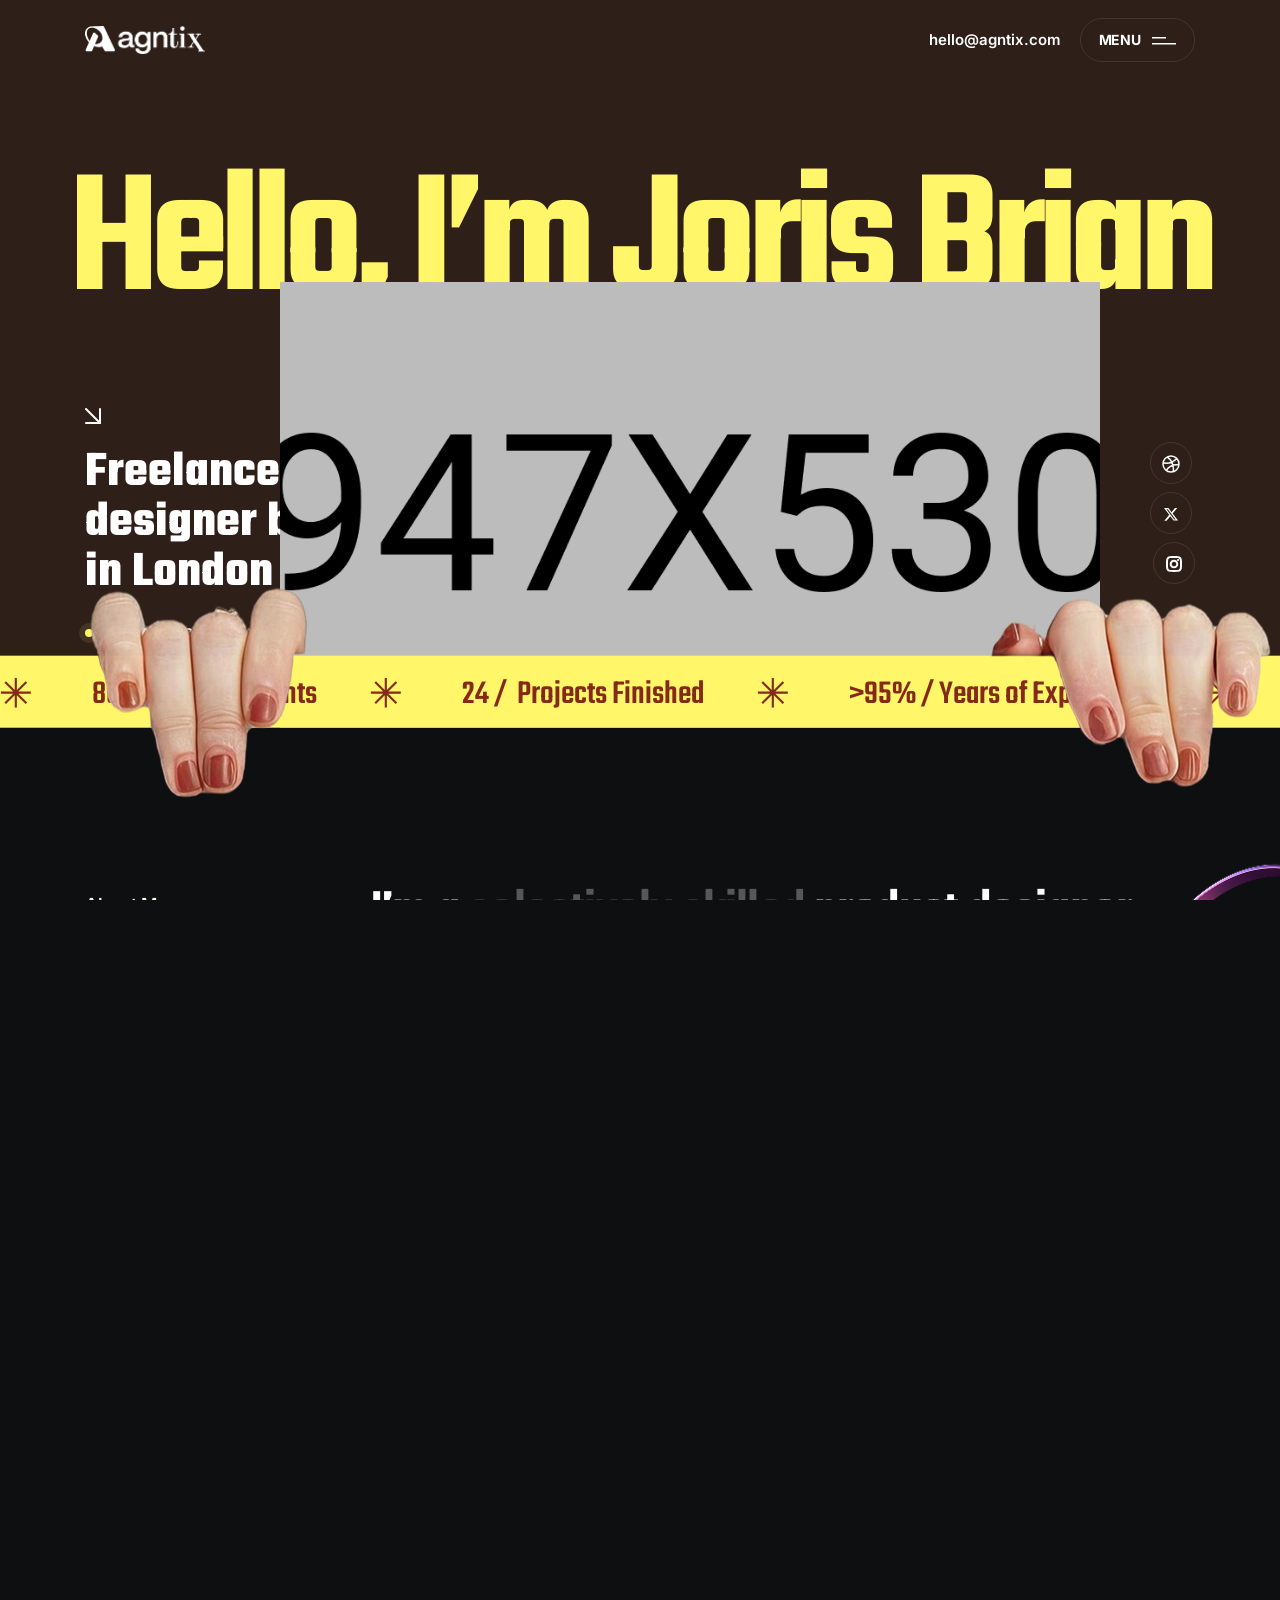
<file: agntix/about-me-dark.html>
<!doctype html>
<html class="no-js" lang="zxx">

<head>

    <meta charset="utf-8">
    <meta http-equiv="x-ua-compatible" content="ie=edge">
    <title>Agntix - Digital Agency & Creative Portfolio HTML Template</title>
    <meta name="description" content="">
    <meta name="viewport" content="width=device-width, initial-scale=1">

    <!-- Place favicon.ico in the root directory -->
    <link rel="shortcut icon" type="image/x-icon" href="assets/img/favicon/favicon.png">

    <!-- CSS here -->
    <link rel="stylesheet" href="assets/css/bootstrap.css">
    <link rel="stylesheet" href="assets/css/slick.css">
    <link rel="stylesheet" href="assets/css/swiper-bundle.css">
    <link rel="stylesheet" href="assets/css/magnific-popup.css">
    <link rel="stylesheet" href="assets/css/font-awesome-pro.css">
    <link rel="stylesheet" href="assets/css/spacing.css">
    <link rel="stylesheet" href="assets/css/atropos.min.css">
    <link rel="stylesheet" href="assets/css/main.css">
    <!-- CSS here -->

</head>

<body class="tp-magic-cursor" data-bg-color="#0E0F11">

    <!-- Begin magic cursor -->
    <div id="magic-cursor" class="cursor-bg-yellow">
        <div id="ball"></div>
    </div>
    <!-- End magic cursor -->


    <!-- preloader -->
    <div id="preloader">
        <div class="preloader">
            <span></span>
            <span></span>
        </div>
    </div>
    <!-- preloader end  -->

    <!-- back to top start -->
    <div class="back-to-top-wrapper">
        <button id="back_to_top" type="button" class="back-to-top-btn">
            <svg width="12" height="7" viewBox="0 0 12 7" fill="none" xmlns="http://www.w3.org/2000/svg">
                <path d="M11 6L6 1L1 6" stroke="currentColor" stroke-width="1.5" stroke-linecap="round" stroke-linejoin="round" />
            </svg>
        </button>
    </div>
    <!-- back to top end -->

    <!-- offcanvas start -->
    <div class="tp-offcanvas-2-area p-relative @@class">
        <div class="tp-offcanvas-2-bg is-left left-box"></div>
        <div class="tp-offcanvas-2-bg is-right right-box d-none d-md-block"></div>
        <div class="tp-offcanvas-2-wrapper">
            <div class="tp-offcanvas-2-left left-box">
                <div class="tp-offcanvas-2-left-wrap d-flex justify-content-between align-items-center">
                    <div class="tp-offcanvas-2-logo">
                        <a href="index.html">
                            <img class="logo-1" data-width="140" src="assets/img/logo/logo-white.png" alt="">
                            <img class="logo-2" data-width="140" src="assets/img/logo/logo-black.png" alt="">
                        </a>
                    </div>
                    <div class="tp-offcanvas-2-close d-md-none text-end">
                        <button class="tp-offcanvas-2-close-btn">
                            <span class="text">
                                <span>close</span>
                            </span>
                            <span class="d-inline-block">
                                <span>
                                    <svg width="24" height="24" viewBox="0 0 24 24" fill="none" xmlns="http://www.w3.org/2000/svg">
                                        <rect width="32.621" height="1.00918" transform="matrix(0.704882 0.709325 -0.704882 0.709325 1.0061 0)" fill="currentcolor"></rect>
                                        <rect width="32.621" height="1.00918" transform="matrix(0.704882 -0.709325 0.704882 0.709325 0 23.2842)" fill="currentcolor"></rect>
                                    </svg>
                                </span>
                            </span>
                        </button>
                    </div>
                </div>
                <div class="tp-offcanvas-menu counter-row">
                    <nav></nav>
                </div>
            </div>
            <div class="tp-offcanvas-2-right right-box d-none d-md-block p-relative">
                <div class="tp-offcanvas-2-close text-end">
                    <button class="tp-offcanvas-2-close-btn">
                        <span class="text"><span>close</span></span>
                        <span class="d-inline-block">
                            <span>
                                <svg width="38" height="38" viewBox="0 0 38 38" fill="none" xmlns="http://www.w3.org/2000/svg">
                                    <path d="M9.80859 9.80762L28.1934 28.1924" stroke="currentColor" stroke-width="1.5" stroke-linecap="round" stroke-linejoin="round"></path>
                                    <path d="M9.80859 28.1924L28.1934 9.80761" stroke="currentColor" stroke-width="1.5" stroke-linecap="round" stroke-linejoin="round"></path>
                                </svg>
                            </span>
                        </span>
                    </button>
                </div>
                <div class="tp-offcanvas-2-right-info-box mt-160">
                    <h4 class="tp-offcanvas-2-right-info-title">Get In Touch</h4>
                    <div class="tp-offcanvas-2-right-info-item">
                        <label class="mb-10">Phone</label>
                        <a class="tp-line-white" href="tel:42345678910">+4 (234) 567 8910</a>
                    </div>
                    <div class="tp-offcanvas-2-right-info-item">
                        <label class="mb-10">Email</label>
                        <a class="tp-line-white" href="mailto:hello@gmail.com">hello@gmail.com</a>
                    </div>
                    <div class="tp-offcanvas-2-right-info-item">
                        <label class="mb-10">Address</label>
                        <a class="tp-line-white" href="https://www.google.com.bd/maps/@23.7806365,90.4193257,12z?entry=ttu&g_ep=EgoyMDI1MDQwOS4wIKXMDSoASAFQAw%3D%3D" target="_blank">
                            602 Elgin St. Celina, Delaware <br> 1009
                        </a>
                    </div>
                    <div class="tp-offcanvas-2-right-info-item">
                        <label class="mb-15">Follow us</label>
                        <div class="tp-offcanvas-2-right-social">
                            <a href="#">
                                <svg width="18" height="18" viewBox="0 0 18 18" fill="none" xmlns="http://www.w3.org/2000/svg">
                                    <path d="M16.9992 10.0108C16.2577 9.8718 15.4952 9.79934 14.717 9.79934C10.4351 9.79934 6.6267 11.9933 4.19922 15.3993M14.6 3.3986C12.0964 6.33251 8.33431 8.19855 4.12769 8.19855C3.05149 8.19855 2.00438 8.07641 1 7.84551M11.0942 17C11.2947 16.0289 11.4 15.023 11.4 13.9926C11.4 8.93984 8.86746 4.47731 5 1.80018M17 8.99906C17 13.4173 13.4183 16.999 9 16.999C4.58172 16.999 1 13.4173 1 8.99906C1 4.58083 4.58172 0.999146 9 0.999146C13.4183 0.999146 17 4.58083 17 8.99906Z" stroke="currentcolor" stroke-width="1.5" stroke-linejoin="round" />
                                </svg>
                            </a>
                            <a href="#">
                                <svg width="14" height="13" viewBox="0 0 14 13" fill="none" xmlns="http://www.w3.org/2000/svg">
                                    <path fill-rule="evenodd" clip-rule="evenodd" d="M4.41177 0H0L5.23083 7.06953L0.334618 13H2.59681L6.29998 8.51461L9.58823 12.9588H14L8.6172 5.68381L8.62673 5.69636L13.2614 0.0825854H10.9992L7.55741 4.25145L4.41177 0ZM2.43522 1.2381H3.80866L11.5648 11.7206H10.1913L2.43522 1.2381Z" fill="currentcolor" />
                                </svg>
                            </a>
                            <a href="#">
                                <svg width="17" height="17" viewBox="0 0 17 17" fill="none" xmlns="http://www.w3.org/2000/svg">
                                    <path d="M12.8438 5.15771C13.396 5.15771 13.8438 4.71 13.8438 4.15771C13.8438 3.60543 13.396 3.15771 12.8438 3.15771V5.15771ZM12.8348 3.15771C12.2825 3.15771 11.8348 3.60543 11.8348 4.15771C11.8348 4.71 12.2825 5.15771 12.8348 5.15771V3.15771ZM8.5 15C6.70396 15 5.45753 14.9979 4.51848 14.8716C3.60819 14.7492 3.13786 14.5269 2.80546 14.1945L1.39124 15.6088C2.15719 16.3747 3.11992 16.7016 4.25198 16.8538C5.35528 17.0021 6.7605 17 8.5 17V15ZM0 8.5C0 10.2395 -0.00212373 11.6447 0.146211 12.748C0.298413 13.8801 0.625299 14.8428 1.39124 15.6088L2.80546 14.1945C2.47305 13.8621 2.25076 13.3918 2.12838 12.4815C2.00212 11.5425 2 10.296 2 8.5H0ZM15 8.5C15 10.296 14.9979 11.5425 14.8716 12.4815C14.7492 13.3918 14.5269 13.8621 14.1945 14.1945L15.6088 15.6088C16.3747 14.8428 16.7016 13.8801 16.8538 12.748C17.0021 11.6447 17 10.2395 17 8.5H15ZM8.5 17C10.2395 17 11.6447 17.0021 12.748 16.8538C13.8801 16.7016 14.8428 16.3747 15.6088 15.6088L14.1945 14.1945C13.8621 14.5269 13.3918 14.7492 12.4815 14.8716C11.5425 14.9979 10.296 15 8.5 15V17ZM8.5 2C10.296 2 11.5425 2.00212 12.4815 2.12838C13.3918 2.25076 13.8621 2.47305 14.1945 2.80546L15.6088 1.39124C14.8428 0.625299 13.8801 0.298413 12.748 0.146211C11.6447 -0.00212374 10.2395 0 8.5 0V2ZM17 8.5C17 6.7605 17.0021 5.35528 16.8538 4.25198C16.7016 3.11992 16.3747 2.15719 15.6088 1.39124L14.1945 2.80546C14.5269 3.13786 14.7492 3.60819 14.8716 4.51848C14.9979 5.45753 15 6.70396 15 8.5H17ZM8.5 0C6.7605 0 5.35528 -0.00212374 4.25198 0.146211C3.11992 0.298413 2.15719 0.625299 1.39124 1.39124L2.80546 2.80546C3.13786 2.47305 3.60819 2.25076 4.51848 2.12838C5.45753 2.00212 6.70396 2 8.5 2V0ZM2 8.5C2 6.70396 2.00212 5.45753 2.12838 4.51848C2.25076 3.60819 2.47305 3.13786 2.80546 2.80546L1.39124 1.39124C0.625299 2.15719 0.298413 3.11992 0.146211 4.25198C-0.00212373 5.35528 0 6.7605 0 8.5H2ZM11.0545 8.50136C11.0545 9.91114 9.91163 11.054 8.50185 11.054V13.054C11.0162 13.054 13.0545 11.0157 13.0545 8.50136H11.0545ZM8.50185 11.054C7.09207 11.054 5.94922 9.91114 5.94922 8.50136H3.94922C3.94922 11.0157 5.9875 13.054 8.50185 13.054V11.054ZM5.94922 8.50136C5.94922 7.09158 7.09207 5.94873 8.50185 5.94873V3.94873C5.9875 3.94873 3.94922 5.98701 3.94922 8.50136H5.94922ZM8.50185 5.94873C9.91163 5.94873 11.0545 7.09158 11.0545 8.50136H13.0545C13.0545 5.98701 11.0162 3.94873 8.50185 3.94873V5.94873ZM12.8438 3.15771H12.8348V5.15771H12.8438V3.15771Z" fill="currentcolor" />
                                </svg>
                            </a>
                        </div>
                    </div>
                </div>
            </div>
        </div>
    </div>
    <!-- offcanvas end -->


    <!-- header area start -->
    <div class="tp-header-14-area header-transparent">
        <div class="container container-1800">
            <div class="row">
                <div class="col-xl-12">
                    <div class="tp-header-14-wrapper d-flex align-items-center justify-content-between">
                        <div class="tp-header-14-left">
                            <div class="tp-header-logo">
                                <a href="index.html"><img data-width="120" src="assets/img/logo/logo-white.png" alt=""></a>
                            </div>
                        </div>
                        <div class="tp-header-14-right d-flex align-items-center">
                            <div class="tp-header-14-info d-none d-md-block">
                                <a class="tp-line-white" href="mailto:hello@agntix.com">hello@agntix.com</a>
                            </div>
                            <div class="tp-header-14-bar-wrap ml-20">
                                <button class="tp-header-8-bar tp-offcanvas-open-btn">
                                    <span>Menu</span>
                                    <span>
                                        <svg width="24" height="8" viewBox="0 0 24 8" fill="none" xmlns="http://www.w3.org/2000/svg">
                                            <path d="M0 0H14V1.5H0V0Z" fill="currentcolor" />
                                            <path d="M0 6H24V7.5H0V6Z" fill="currentcolor" />
                                        </svg>
                                    </span>
                                </button>
                            </div>
                        </div>
                    </div>
                </div>
            </div>
        </div>
    </div>

    <nav class="tp-mobile-menu-active d-none">
        <ul>
            <li class="has-dropdown p-static is-active">
                <a href="#">Home</a>
                <ul class="tp-submenu submenu">
                    <li><a href="index-dark.html">Modern Agency</a></li>
                    <li><a href="index-digital-marketing-dark.html">Digital Marketing</a></li>
                    <li><a href="index-design-agency-dark.html">Design Agency</a></li>
                    <li><a href="index-unique-ai-image-dark.html">Unique AI Images</a></li>
                    <li><a href="index-corporate-agency-dark.html">Corporate Agency</a></li>
                    <li><a href="index-mobile-application-dark.html">Mobile Application</a></li>
                    <li><a href="index-it-solution-dark.html">IT Solutions</a></li>
                    <li><a href="index-cryptocurrency-dark.html">Cryptocurrency</a></li>
                </ul>
            </li>
            <li class="has-dropdown p-static is-active">
                <a href="#">Pages</a>
                <ul class="tp-submenu submenu">
                    <li><a href="about-me-dark.html">About Me</a></li>
                    <li><a href="about-us-dark.html">About Us</a></li>
                    <li><a href="service-1-dark.html">Services</a></li>
                    <li><a href="service-details-2-dark.html">Service Details</a></li>
                    <li><a href="career-dark.html">Carrer</a></li>
                    <li><a href="career-details-dark.html">Carrer Details</a></li>
                    <li><a href="team-dark.html">Team</a></li>
                    <li><a href="team-details-dark.html">Team Details</a></li>
                    <li><a href="pricing-dark.html">Pricing</a></li>
                    <li><a href="faq-dark.html">Faq's</a></li>
                </ul>
            </li>
            <li class="has-dropdown p-static is-active">
                <a href="#">Projects</a>
                <ul class="tp-submenu submenu">
                    <li><a href="portfolio-webgl-showcase.html">Webgl Showcase</a></li>
                    <li><a href="portfolio-coverflow-slider.html">Coverflow Slider</a></li>
                    <li><a href="portfolio-creative-thumb-slider.html">Creative Thumb Slider</a></li>
                    <li><a href="portfolio-creative-skew-slider.html">Creative Skew Slider</a></li>
                    <li><a href="portfolio-creative-text-slider.html">Creative Text Slider</a></li>
                    <li><a href="portfolio-parallax-slider.html">Parallax Slider</a></li>
                    <li><a href="portfolio-perspective-slider.html">Paspective Showcase</a></li>
                </ul>
            </li>
            <li class="has-dropdown is-active">
                <a href="#">Blog</a>
                <ul class="tp-submenu submenu">
                    <li><a href="blog-grid.html">Blog Grid</a></li>
                    <li><a href="blog-standard.html">Blog Classic</a></li>
                    <li><a href="blog-list.html">Blog Listing</a></li>
                    <li><a href="blog-masonry.html">Masonry</a></li>
                    <li><a href="blog-details.html">Blog Single Post</a></li>
                </ul>
            </li>
            <li class="has-dropdown is-active">
                <a href="#">Shop</a>
                <ul class="tp-submenu submenu">
                    <li><a href="index-shop-modern-dark.html">Shop Modern</a></li>
                    <li><a href="shop-details-dark.html">Shop Details</a></li>
                    <li><a href="my-account.html">My Account</a></li>
                    <li><a href="cart.html">Cart</a></li>
                    <li><a href="checkout.html">Checkout</a></li>
                    <li><a href="wishlist.html">Wishlist</a></li>
                    <li><a href="login.html">LogIn</a></li>
                </ul>
            </li>
            <li class="has-dropdown is-active">
                <a href="#">Contact</a>
                <ul class="tp-submenu submenu">
                    <li><a href="contact-me-dark.html">Contact Me</a></li>
                    <li><a href="contact-us-dark.html">Contact Us</a></li>
                    <li><a href="contact-dark.html">Get In Touch</a></li>
                </ul>
            </li>
        </ul>
    </nav>
    <!-- header area end -->



    <div id="smooth-wrapper">
        <div id="smooth-content">

            <main>

                <div class="pp-top-wrap">

                    <!-- hero area start -->
                    <div class="pp-about-me-area pp-about-me-ptb z-index-1" data-bg-color="#2F1F19">
                        <div class="container-fluid">
                            <div class="pp-about-me-heading text-center z-index-1 d-none d-md-block">
                                <h4 class="pp-about-me-title tp-char-animation">Hello, I’m Joris Brian</h4>
                            </div>
                            <div class="pp-about-me-heading-slider text-center z-index-1 d-block d-md-none">
                                <div class="swiper-container tp-brand-active">
                                    <div class="swiper-wrapper slide-transtion">
                                        <div class="swiper-slide">
                                            <h4 class="pp-about-me-title">Hello, I’m Joris Brian</h4>
                                        </div>
                                        <div class="swiper-slide">
                                            <h4 class="pp-about-me-title">Hello, I’m Joris Brian</h4>
                                        </div>
                                        <div class="swiper-slide">
                                            <h4 class="pp-about-me-title">Hello, I’m Joris Brian</h4>
                                        </div>
                                        <div class="swiper-slide">
                                            <h4 class="pp-about-me-title">Hello, I’m Joris Brian</h4>
                                        </div>
                                        <div class="swiper-slide">
                                            <h4 class="pp-about-me-title">Hello, I’m Joris Brian</h4>
                                        </div>
                                    </div>
                                </div>
                            </div>
                        </div>
                        <div class="container container-1350">
                            <div class="row">
                                <div class="col-xl-4 col-lg-4 col-md-12">
                                    <div class="pp-hero-left z-index-1">
                                        <div class="pp-about-me-hero-left pt-90 pb-100 z-index-1">
                                            <div class="pp-about-me-btn">
                                                <a href="#"><svg xmlns="http://www.w3.org/2000/svg" width="16" height="16" viewBox="0 0 16 16" fill="none">
                                                        <path d="M1 1L15 15" stroke="white" stroke-width="2" stroke-linecap="round" stroke-linejoin="round" />
                                                        <path d="M15 1V15H1" stroke="white" stroke-width="2" stroke-linecap="round" stroke-linejoin="round" />
                                                    </svg></a>
                                            </div>
                                            <span class="pp-hero-text tp-split-text tp-split-right">Freelance 3D <br>designer based <br>in London</span>
                                            <p>Open to work</p>
                                        </div>
                                    </div>
                                </div>
                                <div class="col-xl-7 col-lg-7 order-lg-2 order-3">
                                    <div class="pp-about-me-thumb z-index-1 text-center">
                                        <img src="assets/img/about-me/about-me-thumb-1.png" alt="">
                                    </div>
                                </div>
                                <div class="col-xl-1 col-lg-1 col-md-12 order-lg-3 order-2">
                                    <div class="pp-about-me-social text-start text-lg-end pt-160 z-index-2">
                                        <div class="tp-footer-widget-social">
                                            <a href="#">
                                                <span>
                                                    <svg width="18" height="18" viewBox="0 0 18 18" fill="none" xmlns="http://www.w3.org/2000/svg">
                                                        <path d="M16.9989 10.0113C16.2575 9.87227 15.4949 9.7998 14.7168 9.7998C10.435 9.7998 6.62665 11.9938 4.19922 15.3997M14.5997 3.39941C12.0962 6.33329 8.33416 8.19931 4.12763 8.19931C3.05145 8.19931 2.00436 8.07718 1 7.84627M11.0941 17.0005C11.2946 16.0293 11.3999 15.0235 11.3999 13.9931C11.3999 8.94036 8.86738 4.47788 5 1.80078M16.9997 8.99983C16.9997 13.418 13.418 16.9997 8.99983 16.9997C4.58165 16.9997 1 13.418 1 8.99983C1 4.58165 4.58165 1 8.99983 1C13.418 1 16.9997 4.58165 16.9997 8.99983Z" stroke="currentcolor" stroke-width="1.5" stroke-linejoin="round"></path>
                                                    </svg>
                                                </span>
                                            </a>
                                            <a href="#">
                                                <span>
                                                    <svg width="14" height="13" viewBox="0 0 14 13" fill="none" xmlns="http://www.w3.org/2000/svg">
                                                        <path fill-rule="evenodd" clip-rule="evenodd" d="M4.41177 0H0L5.23083 6.87316L0.334618 12.6389H2.59681L6.29998 8.27809L9.58823 12.5988H14L8.6172 5.52593L8.62673 5.53813L13.2614 0.0802914H10.9992L7.55741 4.13336L4.41177 0ZM2.43522 1.20371H3.80866L11.5648 11.395H10.1913L2.43522 1.20371Z" fill="currentcolor"></path>
                                                    </svg>
                                                </span>
                                            </a>
                                            <a href="#">
                                                <span>
                                                    <svg width="16" height="16" viewBox="0 0 16 16" fill="none" xmlns="http://www.w3.org/2000/svg">
                                                        <path d="M12.0586 4.94727C12.6109 4.94727 13.0586 4.49955 13.0586 3.94727C13.0586 3.39498 12.6109 2.94727 12.0586 2.94727V4.94727ZM12.0496 2.94727C11.4973 2.94727 11.0496 3.39498 11.0496 3.94727C11.0496 4.49955 11.4973 4.94727 12.0496 4.94727V2.94727ZM8 14C6.32181 14 5.16377 13.9979 4.2928 13.8808C3.45059 13.7675 3.02803 13.5636 2.73223 13.2678L1.31802 14.682C2.04735 15.4113 2.96231 15.7199 4.0263 15.8629C5.06152 16.0021 6.37835 16 8 16V14ZM0 8C0 9.62165 -0.00212373 10.9385 0.137058 11.9737C0.280107 13.0377 0.588687 13.9526 1.31802 14.682L2.73223 13.2678C2.43644 12.972 2.23246 12.5494 2.11922 11.7072C2.00212 10.8362 2 9.67819 2 8H0ZM14 8C14 9.67819 13.9979 10.8362 13.8808 11.7072C13.7675 12.5494 13.5636 12.972 13.2678 13.2678L14.682 14.682C15.4113 13.9526 15.7199 13.0377 15.8629 11.9737C16.0021 10.9385 16 9.62165 16 8H14ZM8 16C9.62165 16 10.9385 16.0021 11.9737 15.8629C13.0377 15.7199 13.9526 15.4113 14.682 14.682L13.2678 13.2678C12.972 13.5636 12.5494 13.7675 11.7072 13.8808C10.8362 13.9979 9.67819 14 8 14V16ZM8 2C9.67819 2 10.8362 2.00212 11.7072 2.11922C12.5494 2.23246 12.972 2.43644 13.2678 2.73223L14.682 1.31802C13.9526 0.588687 13.0377 0.280107 11.9737 0.137058C10.9385 -0.00212373 9.62165 0 8 0V2ZM16 8C16 6.37835 16.0021 5.06152 15.8629 4.0263C15.7199 2.96231 15.4113 2.04735 14.682 1.31802L13.2678 2.73223C13.5636 3.02803 13.7675 3.45059 13.8808 4.2928C13.9979 5.16377 14 6.32181 14 8H16ZM8 0C6.37835 0 5.06152 -0.00212373 4.0263 0.137058C2.96231 0.280107 2.04735 0.588687 1.31802 1.31802L2.73223 2.73223C3.02803 2.43644 3.45059 2.23246 4.2928 2.11922C5.16377 2.00212 6.32181 2 8 2V0ZM2 8C2 6.32181 2.00212 5.16377 2.11922 4.2928C2.23246 3.45059 2.43644 3.02803 2.73223 2.73223L1.31802 1.31802C0.588687 2.04735 0.280107 2.96231 0.137058 4.0263C-0.00212373 5.06152 0 6.37835 0 8H2ZM10.3171 8.00134C10.3171 9.28031 9.28031 10.3171 8.00134 10.3171V12.3171C10.3849 12.3171 12.3171 10.3849 12.3171 8.00134H10.3171ZM8.00134 10.3171C6.72236 10.3171 5.68555 9.28031 5.68555 8.00134H3.68555C3.68555 10.3849 5.61779 12.3171 8.00134 12.3171V10.3171ZM5.68555 8.00134C5.68555 6.72236 6.72236 5.68555 8.00134 5.68555V3.68555C5.61779 3.68555 3.68555 5.61779 3.68555 8.00134H5.68555ZM8.00134 5.68555C9.28031 5.68555 10.3171 6.72236 10.3171 8.00134H12.3171C12.3171 5.61779 10.3849 3.68555 8.00134 3.68555V5.68555ZM12.0586 2.94727H12.0496V4.94727H12.0586V2.94727Z" fill="currentcolor"></path>
                                                    </svg>
                                                </span>
                                            </a>
                                        </div>
                                    </div>
                                </div>
                            </div>
                        </div>
                    </div>
                    <!-- hero area end -->

                    <!-- brand area start -->
                    <div class="pp-brand-area ar-brand-style z-index-4" data-bg-color="#FFF669">
                        <div class="pp-about-me-shape">
                            <div class="shape-left">
                                <img src="assets/img/about-me/about-me-hand-left.png" alt="">
                            </div>
                            <div class="shape-right">
                                <img src="assets/img/about-me/about-me-hand-right.png" alt="">
                            </div>
                        </div>
                        <div class="tp-brand-wrapper pp-about-me-brand-wrap z-index-1">
                            <div class="swiper-container tp-brand-active">
                                <div class="swiper-wrapper slide-transtion">
                                    <div class="swiper-slide">
                                        <div class="pp-brand-item pp-about-me-brand">
                                            <span class="pp-brand-title"><i>86 /</i>Satisfied Clients</span>
                                            <span class="pp-brand-icon"><svg xmlns="http://www.w3.org/2000/svg" width="31" height="30" viewBox="0 0 31 30" fill="none">
                                                    <path fill-rule="evenodd" clip-rule="evenodd" d="M16.384 0H14.2411V12.4133L5.46352 3.63578L3.94829 5.15102L12.7258 13.9286H0.3125V16.0715H12.7258L3.94829 24.849L5.46352 26.3642L14.2411 17.5866V30H16.384V17.5866L25.1615 26.3642L26.6767 24.849L17.8991 16.0715H30.3125V13.9286H17.8991L26.6767 5.151L25.1615 3.63578L16.384 12.4133V0Z" fill="#852A1B" />
                                                </svg></span>
                                        </div>
                                    </div>
                                    <div class="swiper-slide">
                                        <div class="pp-brand-item pp-about-me-brand">
                                            <span class="pp-brand-title"><i>24 /</i> Projects Finished</span>
                                            <span class="pp-brand-icon"><svg xmlns="http://www.w3.org/2000/svg" width="31" height="30" viewBox="0 0 31 30" fill="none">
                                                    <path fill-rule="evenodd" clip-rule="evenodd" d="M16.384 0H14.2411V12.4133L5.46352 3.63578L3.94829 5.15102L12.7258 13.9286H0.3125V16.0715H12.7258L3.94829 24.849L5.46352 26.3642L14.2411 17.5866V30H16.384V17.5866L25.1615 26.3642L26.6767 24.849L17.8991 16.0715H30.3125V13.9286H17.8991L26.6767 5.151L25.1615 3.63578L16.384 12.4133V0Z" fill="#852A1B" />
                                                </svg></span>
                                        </div>
                                    </div>
                                    <div class="swiper-slide">
                                        <div class="pp-brand-item pp-about-me-brand">
                                            <span class="pp-brand-title"><i> >95% /</i>Years of Experience</span>
                                            <span class="pp-brand-icon"><svg xmlns="http://www.w3.org/2000/svg" width="31" height="30" viewBox="0 0 31 30" fill="none">
                                                    <path fill-rule="evenodd" clip-rule="evenodd" d="M16.384 0H14.2411V12.4133L5.46352 3.63578L3.94829 5.15102L12.7258 13.9286H0.3125V16.0715H12.7258L3.94829 24.849L5.46352 26.3642L14.2411 17.5866V30H16.384V17.5866L25.1615 26.3642L26.6767 24.849L17.8991 16.0715H30.3125V13.9286H17.8991L26.6767 5.151L25.1615 3.63578L16.384 12.4133V0Z" fill="#852A1B" />
                                                </svg></span>
                                        </div>
                                    </div>
                                    <div class="swiper-slide">
                                        <div class="pp-brand-item pp-about-me-brand">
                                            <span class="pp-brand-title"><i>86 /</i>Client Retention Rate</span>
                                            <span class="pp-brand-icon"><svg xmlns="http://www.w3.org/2000/svg" width="31" height="30" viewBox="0 0 31 30" fill="none">
                                                    <path fill-rule="evenodd" clip-rule="evenodd" d="M16.384 0H14.2411V12.4133L5.46352 3.63578L3.94829 5.15102L12.7258 13.9286H0.3125V16.0715H12.7258L3.94829 24.849L5.46352 26.3642L14.2411 17.5866V30H16.384V17.5866L25.1615 26.3642L26.6767 24.849L17.8991 16.0715H30.3125V13.9286H17.8991L26.6767 5.151L25.1615 3.63578L16.384 12.4133V0Z" fill="#852A1B" />
                                                </svg></span>
                                        </div>
                                    </div>
                                    <div class="swiper-slide">
                                        <div class="pp-brand-item pp-about-me-brand">
                                            <span class="pp-brand-title"><i>86 /</i>Satisfied Clients</span>
                                            <span class="pp-brand-icon"><svg xmlns="http://www.w3.org/2000/svg" width="31" height="30" viewBox="0 0 31 30" fill="none">
                                                    <path fill-rule="evenodd" clip-rule="evenodd" d="M16.384 0H14.2411V12.4133L5.46352 3.63578L3.94829 5.15102L12.7258 13.9286H0.3125V16.0715H12.7258L3.94829 24.849L5.46352 26.3642L14.2411 17.5866V30H16.384V17.5866L25.1615 26.3642L26.6767 24.849L17.8991 16.0715H30.3125V13.9286H17.8991L26.6767 5.151L25.1615 3.63578L16.384 12.4133V0Z" fill="#852A1B" />
                                                </svg></span>
                                        </div>
                                    </div>
                                </div>
                            </div>
                        </div>
                    </div>
                    <!-- brand area end -->

                </div>


                <!-- about area start -->
                <div class="pp-about-area pp-about-ptb p-relative z-index-3 pt-160 pb-160" data-bg-color="#0E0F11">
                    <div class="pp-about-shape">
                        <img data-speed=".8" src="assets/img/home-14/about/about-shape.png" alt="">
                    </div>
                    <div class="container container-1430">
                        <div class="row">
                            <div class="col-lg-3">
                                <div class="pp-about-left">
                                    <span class="tp-section-subtitle-clash clash-subtitle-pos body-ff">
                                        About Me
                                        <i>
                                            <svg width="102" height="9" viewBox="0 0 102 9" fill="none" xmlns="http://www.w3.org/2000/svg">
                                                <path d="M98 8L101.5 4.5L98 1M1 4H101V5H1V4Z" stroke="currentcolor" stroke-linecap="round" stroke-linejoin="round"></path>
                                            </svg>
                                        </i>
                                    </span>
                                </div>
                            </div>
                            <div class="col-lg-9">
                                <div class="pp-about-heading pb-55">
                                    <h3 class="tp-section-title-teko fs-80 tp_fade_anim">
                                        I’m a <span>selectively skilled</span> product <br>
                                        designer with strong focus on producing <br>
                                        high quality and impactful digital <br>
                                        experience.
                                    </h3>
                                </div>
                                <div class="pp-about-wrap">
                                    <div class="pp-about-bottom-btn smooth">
                                        <a href="#down"><span><svg xmlns="http://www.w3.org/2000/svg" width="10" height="21" viewBox="0 0 10 21" fill="none">
                                                    <path d="M4.57574 20.4243C4.81005 20.6586 5.18995 20.6586 5.42426 20.4243L9.24264 16.6059C9.47696 16.3716 9.47696 15.9917 9.24264 15.7574C9.00833 15.523 8.62843 15.523 8.39411 15.7574L5 19.1515L1.60589 15.7574C1.37157 15.523 0.991674 15.523 0.757359 15.7574C0.523045 15.9917 0.523045 16.3716 0.757359 16.6059L4.57574 20.4243ZM4.4 0L4.4 20H5.6L5.6 0L4.4 0Z" fill="currentColor" />
                                                </svg></span></a>
                                    </div>
                                    <div class="pp-about-content tp_text_anim">
                                        <p>
                                            I'm a French digital designer and web developer <br>
                                            with over 10 years of experience. At the crossroads <br>
                                            of design, motion and web development, <br>
                                            the diversity of my skills
                                        </p>
                                        <div class="pp-about-btn">
                                            <div class="tp-btn-red-circle-box tp-pp-btn-style tp_fade_anim" data-delay=".7" data-fade-from="top" data-ease="bounce">
                                                <a class="tp-btn-red-circle-icon" href="assets/img/cv/mycv.docx">
                                                    <span>
                                                        <svg width="12" height="12" viewBox="0 0 12 12" fill="none" xmlns="http://www.w3.org/2000/svg">
                                                            <path d="M1 11L11 1M11 1H1M11 1V11" stroke="currentcolor" stroke-width="1.5" stroke-linecap="round" stroke-linejoin="round" />
                                                        </svg>
                                                    </span>
                                                </a>
                                                <a class="tp-btn-red-circle-text" href="assets/img/cv/mycv.docx">Download CV</a>
                                                <a class="tp-btn-red-circle-icon" href="assets/img/cv/mycv.docx">
                                                    <span>
                                                        <svg width="12" height="12" viewBox="0 0 12 12" fill="none" xmlns="http://www.w3.org/2000/svg">
                                                            <path d="M1 11L11 1M11 1H1M11 1V11" stroke="currentcolor" stroke-width="1.5" stroke-linecap="round" stroke-linejoin="round" />
                                                        </svg>
                                                    </span>
                                                </a>
                                            </div>
                                        </div>
                                    </div>
                                </div>
                            </div>
                        </div>
                    </div>
                </div>
                <!-- about area end -->


                <!-- service area start -->
                <div id="down" class="pp-about-me-service-area pp-about-me-service-ptb z-index-3 p-relative pb-170" data-bg-color="#0E0F11">
                    <div class="pp-service-shape">
                        <img data-speed="1.1" src="assets/img/home-14/about/about-shape-2.png" alt="">
                    </div>
                    <div class="container container-1430">
                        <div class="pp-about-me-service-item pb-60">
                            <div class="pp-about-me-service-heading d-flex align-items-center mb-50">
                                <span class="pp-about-me-service-subtitle">About</span>
                                <img src="assets/img/about-me/about-me-line.png" alt="">
                            </div>
                            <div class="row">
                                <div class="col-lg-5">
                                    <h3 class="pp-about-me-service-title">Skills</h3>
                                </div>
                                <div class="col-lg-7">
                                    <div class="pp-skill-list-wrap pp-about-me-skill">
                                        <div class="row">
                                            <div class="col-sm-6 tp_fade_anim" data-delay=".3">
                                                <div class="pp-skill-list mb-60">
                                                    <h4 class="pp-skill-list-title">Product Design</h4>
                                                    <ul>
                                                        <li>UX/UI Design</li>
                                                        <li>Prototyping</li>
                                                        <li>Design System</li>
                                                        <li>Developer Handoff</li>
                                                    </ul>
                                                </div>
                                            </div>
                                            <div class="col-sm-6 tp_fade_anim" data-delay=".5">
                                                <div class="pp-skill-list mb-60">
                                                    <h4 class="pp-skill-list-title">Brand Design</h4>
                                                    <ul>
                                                        <li>Logo Design</li>
                                                        <li>Brand Guidelines</li>
                                                        <li>Presentations</li>
                                                        <li>Digital & Print assets</li>
                                                    </ul>
                                                </div>
                                            </div>
                                            <div class="col-sm-6 tp_fade_anim" data-delay=".3">
                                                <div class="pp-skill-list mb-60">
                                                    <h4 class="pp-skill-list-title">Motion Design</h4>
                                                    <ul>
                                                        <li>UI Animations</li>
                                                        <li>Logo Animations</li>
                                                        <li>Illustration Animations</li>
                                                        <li>Explainer Videos</li>
                                                    </ul>
                                                </div>
                                            </div>
                                            <div class="col-sm-6 tp_fade_anim" data-delay=".5">
                                                <div class="pp-skill-list mb-60">
                                                    <h4 class="pp-skill-list-title">Web Development</h4>
                                                    <ul>
                                                        <li>Front-End Development</li>
                                                        <li>WordPress Theme</li>
                                                        <li>SEO</li>
                                                    </ul>
                                                </div>
                                            </div>
                                        </div>
                                    </div>
                                </div>
                            </div>
                        </div>
                        <div class="pp-about-me-service-item pb-110">
                            <div class="pp-about-me-service-heading d-flex align-items-center mb-50">
                                <span class="pp-about-me-service-subtitle">About</span>
                                <img src="assets/img/about-me/about-me-line.png" alt="">
                            </div>
                            <div class="row">
                                <div class="col-xxl-5 col-xl-3">
                                    <h3 class="pp-about-me-service-title">Toolbox</h3>
                                </div>
                                <div class="col-xxl-7 col-xl-9">
                                    <div class="pp-about-me-tool-warp">
                                        <div class="row row-cols-xl-3 gx-20">
                                            <div class="col">
                                                <div class="pp-about-me-tool-item d-flex align-items-center mb-20 tp_fade_anim" data-delay=".3">
                                                    <div class="pp-about-me-tool-item-icon">
                                                        <span><img src="assets/img/about-me/about-me-tool-1.svg" alt=""></span>
                                                    </div>
                                                    <div class="pp-about-me-tool-item-content">
                                                        <span>94%</span>
                                                        <p>Figma</p>
                                                    </div>
                                                </div>
                                            </div>
                                            <div class="col">
                                                <div class="pp-about-me-tool-item d-flex align-items-center mb-20 tp_fade_anim" data-delay=".5">
                                                    <div class="pp-about-me-tool-item-icon">
                                                        <span><img src="assets/img/about-me/about-me-tool-2.svg" alt=""></span>
                                                    </div>
                                                    <div class="pp-about-me-tool-item-content">
                                                        <span>85%</span>
                                                        <p>Sketch</p>
                                                    </div>
                                                </div>
                                            </div>
                                            <div class="col">
                                                <div class="pp-about-me-tool-item d-flex align-items-center mb-20 tp_fade_anim" data-delay=".7">
                                                    <div class="pp-about-me-tool-item-icon">
                                                        <span><img src="assets/img/about-me/about-me-tool-3.svg" alt=""></span>
                                                    </div>
                                                    <div class="pp-about-me-tool-item-content">
                                                        <span>74%</span>
                                                        <p>Photoshop</p>
                                                    </div>
                                                </div>
                                            </div>
                                            <div class="col">
                                                <div class="pp-about-me-tool-item d-flex align-items-center mb-20 tp_fade_anim" data-delay=".3">
                                                    <div class="pp-about-me-tool-item-icon">
                                                        <span><img src="assets/img/about-me/about-me-tool-4.svg" alt=""></span>
                                                    </div>
                                                    <div class="pp-about-me-tool-item-content">
                                                        <span>63%</span>
                                                        <p>Invision</p>
                                                    </div>
                                                </div>
                                            </div>
                                            <div class="col">
                                                <div class="pp-about-me-tool-item d-flex align-items-center mb-20 tp_fade_anim" data-delay=".5">
                                                    <div class="pp-about-me-tool-item-icon">
                                                        <span><img src="assets/img/about-me/about-me-tool-5.svg" alt=""></span>
                                                    </div>
                                                    <div class="pp-about-me-tool-item-content">
                                                        <span>69%</span>
                                                        <p>Invision</p>
                                                    </div>
                                                </div>
                                            </div>
                                            <div class="col">
                                                <div class="pp-about-me-tool-item d-flex align-items-center mb-20 tp_fade_anim" data-delay=".7">
                                                    <div class="pp-about-me-tool-item-icon">
                                                        <span><img src="assets/img/about-me/about-me-tool-6.svg" alt=""></span>
                                                    </div>
                                                    <div class="pp-about-me-tool-item-content">
                                                        <span>55%</span>
                                                        <p>Invision</p>
                                                    </div>
                                                </div>
                                            </div>
                                            <div class="col">
                                                <div class="pp-about-me-tool-item d-flex align-items-center mb-20 tp_fade_anim" data-delay=".3">
                                                    <div class="pp-about-me-tool-item-icon">
                                                        <span><img src="assets/img/about-me/about-me-tool-7.svg" alt=""></span>
                                                    </div>
                                                    <div class="pp-about-me-tool-item-content">
                                                        <span>40%</span>
                                                        <p>HTML</p>
                                                    </div>
                                                </div>
                                            </div>
                                            <div class="col">
                                                <div class="pp-about-me-tool-item d-flex align-items-center mb-20 tp_fade_anim" data-delay=".5">
                                                    <div class="pp-about-me-tool-item-icon">
                                                        <span><img src="assets/img/about-me/about-me-tool-8.svg" alt=""></span>
                                                    </div>
                                                    <div class="pp-about-me-tool-item-content">
                                                        <span>49%</span>
                                                        <p>WordPress</p>
                                                    </div>
                                                </div>
                                            </div>
                                        </div>
                                    </div>
                                </div>
                            </div>
                        </div>
                        <div class="pp-about-me-service-item pb-50">
                            <div class="pp-about-me-service-heading d-flex align-items-center mb-50">
                                <span class="pp-about-me-service-subtitle">About</span>
                                <img src="assets/img/about-me/about-me-line.png" alt="">
                            </div>
                            <div class="row">
                                <div class="col-lg-5">
                                    <h3 class="pp-about-me-service-title">Experience</h3>
                                </div>
                                <div class="col-lg-7">
                                    <div class="pp-about-me-experience-wrap">
                                        <div class="row">
                                            <div class="col-sm-6">
                                                <div class="pp-about-me-experience-item pb-75 tp_fade_anim" data-delay=".3">
                                                    <p>Aug. 2025 - Present</p>
                                                    <h4 class="pp-about-me-experience-title">Motion Designer</h4>
                                                    <p>BarberShop Studio</p>
                                                </div>
                                            </div>
                                            <div class="col-sm-6">
                                                <div class="pp-about-me-experience-item pb-75 tp_fade_anim" data-delay=".5">
                                                    <p>Nov. 2018- Mar. 2022</p>
                                                    <h4 class="pp-about-me-experience-title">UI/UX Lead Designer</h4>
                                                    <p>Amazon INC</p>
                                                </div>
                                            </div>
                                            <div class="col-sm-6">
                                                <div class="pp-about-me-experience-item pb-75 tp_fade_anim" data-delay=".3">
                                                    <p>Nov. 2018- Mar. 2023</p>
                                                    <h4 class="pp-about-me-experience-title">Digital Art Director</h4>
                                                    <p>BarberShop Studio</p>
                                                </div>
                                            </div>
                                            <div class="col-sm-6">
                                                <div class="pp-about-me-experience-item pb-75 tp_fade_anim" data-delay=".5">
                                                    <p>Nov. 2018- Mar. 2025</p>
                                                    <h4 class="pp-about-me-experience-title">Product Designer</h4>
                                                    <p>(internship)</p>
                                                </div>
                                            </div>
                                        </div>
                                    </div>
                                </div>
                            </div>
                        </div>
                        <div class="pp-about-me-service-item">
                            <div class="pp-about-me-service-heading d-flex align-items-center mb-50">
                                <span class="pp-about-me-service-subtitle">About</span>
                                <img src="assets/img/about-me/about-me-line.png" alt="">
                            </div>
                            <div class="row">
                                <div class="col-lg-5">
                                    <h3 class="pp-about-me-service-title">Recognitions</h3>
                                </div>
                                <div class="col-lg-7">
                                    <div class="pp-about-me-recognitions">
                                        <div class="row gx-55">
                                            <div class="col-md-4 mb-30">
                                                <div class="studio-award-item tp_fade_anim" data-delay=".3">
                                                    <div class="studio-award-icon">
                                                        <img src="assets/img/home-06/award/award-1.png" alt="">
                                                    </div>
                                                    <span>3x Site of the Day</span>
                                                </div>
                                            </div>
                                            <div class="col-md-4 mb-30">
                                                <div class="studio-award-item tp_fade_anim" data-delay=".5">
                                                    <div class="studio-award-icon">
                                                        <img src="assets/img/home-06/award/award-2.png" alt="">
                                                    </div>
                                                    <span>Site of the year</span>
                                                </div>
                                            </div>
                                            <div class="col-md-4 mb-30">
                                                <div class="studio-award-item tp_fade_anim" data-delay=".7">
                                                    <div class="studio-award-icon">
                                                        <img src="assets/img/home-06/award/award-3.png" alt="">
                                                    </div>
                                                    <span>2x Site of the Day</span>
                                                </div>
                                            </div>
                                        </div>
                                    </div>
                                </div>
                            </div>
                        </div>
                    </div>
                </div>
                <!-- service area end -->


            </main>

            <footer>

                <!-- footer area start -->
                <div class="pp-footer-area pp-footer-ptb">
                    <div class="container container-1750">
                        <div class="pp-footer-box">
                            <div class="row">
                                <div class="col-lg-12">
                                    <div class="pp-footer-wrapper text-center">
                                        <span class="pp-footer-subtitle tp_fade_anim">Looking for a new talent</span>
                                        <h4 class="pp-footer-title tp_fade_anim not-hide-cursor" data-cursor="Send<br>Mail">
                                            <a class="codetext cursor-hide" href="mailto:hello@gmail.com">hello@gmail.com</a>
                                        </h4>
                                        <div class="pp-footer-btn-box d-flex justify-content-center z-index-1">
                                            <div class="tp_fade_anim" data-delay=".3" data-fade-from="top" data-ease="bounce">
                                                <a class="pp-footer-btn mr-15" href="contact-me-dark.html">Contact Me
                                                    <span>
                                                        <svg xmlns="http://www.w3.org/2000/svg" width="12" height="12" viewBox="0 0 12 12" fill="none">
                                                            <path d="M1 11L11 1" stroke="currentColor" stroke-width="2" stroke-linecap="round" stroke-linejoin="round" />
                                                            <path d="M1 1H11V11" stroke="currentColor" stroke-width="2" stroke-linecap="round" stroke-linejoin="round" />
                                                        </svg>
                                                    </span>
                                                </a>
                                            </div>
                                            <div class="tp_fade_anim" data-delay=".5" data-fade-from="top" data-ease="bounce">
                                                <a class="pp-footer-btn" href="assets/img/cv/mycv.doc">Download CV
                                                    <span>
                                                        <svg xmlns="http://www.w3.org/2000/svg" width="12" height="12" viewBox="0 0 12 12" fill="none">
                                                            <path d="M1 11L11 1" stroke="currentColor" stroke-width="2" stroke-linecap="round" stroke-linejoin="round" />
                                                            <path d="M1 1H11V11" stroke="currentColor" stroke-width="2" stroke-linecap="round" stroke-linejoin="round" />
                                                        </svg>
                                                    </span>
                                                </a>
                                            </div>
                                        </div>
                                    </div>
                                </div>
                            </div>
                        </div>
                    </div>
                </div>
                <!-- footer area end -->

                <!-- footer copyright area start -->
                <div class="pp-footer-copyright-area pp-footer-copyright-ptb">
                    <div class="container container-1430">
                        <div class="row">
                            <div class="col-lg-12">
                                <div class="pp-footer-copyright-wrap">
                                    <div class="pp-footer-copyright-text">
                                        <p>© 2025 all rights reserved</p>
                                    </div>
                                    <div class="pp-footer-copyright-text-center">
                                        <p>Available for a full-time position</p>
                                    </div>
                                    <div class="pp-footer-copyright-text">
                                        <p>Made by Agntix.</p>
                                    </div>
                                </div>
                            </div>
                        </div>
                    </div>
                </div>
                <!-- footer copyright area end -->

            </footer>

        </div>
    </div>



    <!-- JS here -->


    <!-- JS here -->


    <script src="assets/js/vendor/jquery.js"></script>
    <script src="assets/js/bootstrap-bundle.js"></script>
    <script src="assets/js/swiper-bundle.js"></script>
    <script src="assets/js/plugin.js"></script>
    <script src="assets/js/three.js"></script>
    <script src="assets/js/slick.js"></script>
    <script src="assets/js/scroll-magic.js"></script>
    <script src="assets/js/hover-effect.umd.js"></script>
    <script src="assets/js/magnific-popup.js"></script>
    <script src="assets/js/parallax-slider.js"></script>
    <script src="assets/js/nice-select.js"></script>
    <script src="assets/js/purecounter.js"></script>
    <script src="assets/js/isotope-pkgd.js"></script>
    <script src="assets/js/imagesloaded-pkgd.js"></script>
    <script src="assets/js/ajax-form.js"></script>
    <script src="assets/js/Observer.min.js"></script>
    <script src="assets/js/splitting.min.js"></script>
    <script src="assets/js/webgl.js"></script>
    <script src="assets/js/parallax-scroll.js"></script>
    <script src="assets/js/atropos.js"></script>
    <script src="assets/js/slider-active.js"></script>
    <script src="assets/js/main.js"></script>
    <script src="assets/js/tp-cursor.js"></script>
    <script src="assets/js/portfolio-slider-1.js"></script>
    <script type="module" src="assets/js/distortion-img.js"></script>
    <script type="module" src="assets/js/skew-slider/index.js"></script>
    <script type="module" src="assets/js/img-revel/index.js"></script>


    <!-- JS here -->

    <!-- JS here -->

</body>

</html>
</file>
<file: agntix/assets/css/spacing.css>
.mt-5{margin-top:5px !important}.mt-10{margin-top:10px}.mt-15{margin-top:15px}.mt-20{margin-top:20px}.mt-25{margin-top:25px}.mt-30{margin-top:30px}.mt-35{margin-top:35px}.mt-40{margin-top:40px}.mt-45{margin-top:45px}.mt-50{margin-top:50px}.mt-55{margin-top:55px}.mt-60{margin-top:60px}.mt-65{margin-top:65px}.mt-70{margin-top:70px}.mt-75{margin-top:75px}.mt-80{margin-top:80px}.mt-85{margin-top:85px}.mt-90{margin-top:90px}.mt-95{margin-top:95px}.mt-100{margin-top:100px}.mt-105{margin-top:105px}.mt-110{margin-top:110px}.mt-115{margin-top:115px}.mt-120{margin-top:120px}.mt-125{margin-top:125px}.mt-130{margin-top:130px}.mt-135{margin-top:135px}.mt-140{margin-top:140px}.mt-145{margin-top:145px}.mt-150{margin-top:150px}.mt-155{margin-top:155px}.mt-160{margin-top:160px}.mt-165{margin-top:165px}.mt-170{margin-top:170px}.mt-175{margin-top:175px}.mt-180{margin-top:180px}.mt-185{margin-top:185px}.mt-190{margin-top:190px}.mt-195{margin-top:195px}.mt-200{margin-top:200px}.mb-5{margin-bottom:5px !important}.mb-10{margin-bottom:10px}.mb-15{margin-bottom:15px}.mb-20{margin-bottom:20px}.mb-25{margin-bottom:25px}.mb-30{margin-bottom:30px}.mb-35{margin-bottom:35px}.mb-40{margin-bottom:40px}.mb-45{margin-bottom:45px}.mb-50{margin-bottom:50px}.mb-55{margin-bottom:55px}.mb-60{margin-bottom:60px}.mb-65{margin-bottom:65px}.mb-70{margin-bottom:70px}.mb-75{margin-bottom:75px}.mb-80{margin-bottom:80px}.mb-85{margin-bottom:85px}.mb-90{margin-bottom:90px}.mb-95{margin-bottom:95px}.mb-100{margin-bottom:100px}.mb-105{margin-bottom:105px}.mb-110{margin-bottom:110px}.mb-115{margin-bottom:115px}.mb-120{margin-bottom:120px}.mb-125{margin-bottom:125px}.mb-130{margin-bottom:130px}.mb-135{margin-bottom:135px}.mb-140{margin-bottom:140px}.mb-145{margin-bottom:145px}.mb-150{margin-bottom:150px}.mb-155{margin-bottom:155px}.mb-160{margin-bottom:160px}.mb-165{margin-bottom:165px}.mb-170{margin-bottom:170px}.mb-175{margin-bottom:175px}.mb-180{margin-bottom:180px}.mb-185{margin-bottom:185px}.mb-190{margin-bottom:190px}.mb-195{margin-bottom:195px}.mb-200{margin-bottom:200px}.ml-5{margin-left:5px}.ml-10{margin-left:10px}.ml-15{margin-left:15px}.ml-20{margin-left:20px}.ml-25{margin-left:25px}.ml-30{margin-left:30px}.ml-35{margin-left:35px}.ml-40{margin-left:40px}.ml-45{margin-left:45px}.ml-50{margin-left:50px}.ml-55{margin-left:55px}.ml-60{margin-left:60px}.ml-65{margin-left:65px}.ml-70{margin-left:70px}.ml-75{margin-left:75px}.ml-80{margin-left:80px}.ml-85{margin-left:85px}.ml-90{margin-left:90px}.ml-95{margin-left:95px}.ml-100{margin-left:100px}.ml-105{margin-left:105px}.ml-110{margin-left:110px}.ml-115{margin-left:115px}.ml-120{margin-left:120px}.ml-125{margin-left:125px}.ml-130{margin-left:130px}.ml-135{margin-left:135px}.ml-140{margin-left:140px}.ml-145{margin-left:145px}.ml-150{margin-left:150px}.ml-155{margin-left:155px}.ml-160{margin-left:160px}.ml-165{margin-left:165px}.ml-170{margin-left:170px}.ml-175{margin-left:175px}.ml-180{margin-left:180px}.ml-185{margin-left:185px}.ml-190{margin-left:190px}.ml-195{margin-left:195px}.ml-200{margin-left:200px}.mr-5{margin-right:5px}.mr-10{margin-right:10px}.mr-15{margin-right:15px}.mr-20{margin-right:20px}.mr-25{margin-right:25px}.mr-30{margin-right:30px}.mr-35{margin-right:35px}.mr-40{margin-right:40px}.mr-45{margin-right:45px}.mr-50{margin-right:50px}.mr-55{margin-right:55px}.mr-60{margin-right:60px}.mr-65{margin-right:65px}.mr-70{margin-right:70px}.mr-75{margin-right:75px}.mr-80{margin-right:80px}.mr-85{margin-right:85px}.mr-90{margin-right:90px}.mr-95{margin-right:95px}.mr-100{margin-right:100px}.mr-105{margin-right:105px}.mr-110{margin-right:110px}.mr-115{margin-right:115px}.mr-120{margin-right:120px}.mr-125{margin-right:125px}.mr-130{margin-right:130px}.mr-135{margin-right:135px}.mr-140{margin-right:140px}.mr-145{margin-right:145px}.mr-150{margin-right:150px}.mr-155{margin-right:155px}.mr-160{margin-right:160px}.mr-165{margin-right:165px}.mr-170{margin-right:170px}.mr-175{margin-right:175px}.mr-180{margin-right:180px}.mr-185{margin-right:185px}.mr-190{margin-right:190px}.mr-195{margin-right:195px}.mr-200{margin-right:200px}.pt-5{padding-top:5px !important}.pt-10{padding-top:10px}.pt-15{padding-top:15px}.pt-20{padding-top:20px}.pt-25{padding-top:25px}.pt-30{padding-top:30px}.pt-35{padding-top:35px}.pt-40{padding-top:40px}.pt-45{padding-top:45px}.pt-50{padding-top:50px}.pt-55{padding-top:55px}.pt-60{padding-top:60px}.pt-65{padding-top:65px}.pt-70{padding-top:70px}.pt-75{padding-top:75px}.pt-80{padding-top:80px}.pt-85{padding-top:85px}.pt-90{padding-top:90px}.pt-95{padding-top:95px}.pt-100{padding-top:100px}.pt-105{padding-top:105px}.pt-110{padding-top:110px}.pt-115{padding-top:115px}.pt-120{padding-top:120px}.pt-125{padding-top:125px}.pt-130{padding-top:130px}.pt-135{padding-top:135px}.pt-140{padding-top:140px}.pt-145{padding-top:145px}.pt-150{padding-top:150px}.pt-155{padding-top:155px}.pt-160{padding-top:160px}.pt-165{padding-top:165px}.pt-170{padding-top:170px}.pt-175{padding-top:175px}.pt-180{padding-top:180px}.pt-185{padding-top:185px}.pt-190{padding-top:190px}.pt-195{padding-top:195px}.pt-200{padding-top:200px}.pt-270{padding-top:270px}.pb-5{padding-bottom:5px !important}.pb-10{padding-bottom:10px}.pb-15{padding-bottom:15px}.pb-20{padding-bottom:20px}.pb-25{padding-bottom:25px}.pb-30{padding-bottom:30px}.pb-35{padding-bottom:35px}.pb-40{padding-bottom:40px}.pb-45{padding-bottom:45px}.pb-50{padding-bottom:50px}.pb-55{padding-bottom:55px}.pb-60{padding-bottom:60px}.pb-65{padding-bottom:65px}.pb-70{padding-bottom:70px}.pb-75{padding-bottom:75px}.pb-80{padding-bottom:80px}.pb-85{padding-bottom:85px}.pb-90{padding-bottom:90px}.pb-95{padding-bottom:95px}.pb-100{padding-bottom:100px}.pb-105{padding-bottom:105px}.pb-110{padding-bottom:110px}.pb-115{padding-bottom:115px}.pb-120{padding-bottom:120px}.pb-125{padding-bottom:125px}.pb-130{padding-bottom:130px}.pb-135{padding-bottom:135px}.pb-140{padding-bottom:140px}.pb-145{padding-bottom:145px}.pb-150{padding-bottom:150px}.pb-155{padding-bottom:155px}.pb-160{padding-bottom:160px}.pb-165{padding-bottom:165px}.pb-170{padding-bottom:170px}.pb-175{padding-bottom:175px}.pb-180{padding-bottom:180px}.pb-185{padding-bottom:185px}.pb-190{padding-bottom:190px}.pb-195{padding-bottom:195px}.pb-200{padding-bottom:200px}.pl-5{padding-left:5px}.pl-10{padding-left:10px}.pl-15{padding-left:15px}.pl-20{padding-left:20px}.pl-25{padding-left:25px}.pl-30{padding-left:30px}.pl-35{padding-left:35px}.pl-40{padding-left:40px}.pl-45{padding-left:45px}.pl-50{padding-left:50px}.pl-55{padding-left:55px}.pl-60{padding-left:60px}.pl-65{padding-left:65px}.pl-70{padding-left:70px}.pl-75{padding-left:75px}.pl-80{padding-left:80px}.pl-85{padding-left:85px}.pl-90{padding-left:90px}.pl-95{padding-left:95px}.pl-100{padding-left:100px}.pl-105{padding-left:105px}.pl-110{padding-left:110px}.pl-115{padding-left:115px}.pl-120{padding-left:120px}.pl-125{padding-left:125px}.pl-130{padding-left:130px}.pl-135{padding-left:135px}.pl-140{padding-left:140px}.pl-145{padding-left:145px}.pl-150{padding-left:150px}.pl-155{padding-left:155px}.pl-160{padding-left:160px}.pl-165{padding-left:165px}.pl-170{padding-left:170px}.pl-175{padding-left:175px}.pl-180{padding-left:180px}.pl-185{padding-left:185px}.pl-190{padding-left:190px}.pl-195{padding-left:195px}.pl-200{padding-left:200px}.pr-5{padding-right:5px}.pr-10{padding-right:10px}.pr-15{padding-right:15px}.pr-20{padding-right:20px}.pr-25{padding-right:25px}.pr-30{padding-right:30px}.pr-35{padding-right:35px}.pr-40{padding-right:40px}.pr-45{padding-right:45px}.pr-50{padding-right:50px}.pr-55{padding-right:55px}.pr-60{padding-right:60px}.pr-65{padding-right:65px}.pr-70{padding-right:70px}.pr-75{padding-right:75px}.pr-80{padding-right:80px}.pr-85{padding-right:85px}.pr-90{padding-right:90px}.pr-95{padding-right:95px}.pr-100{padding-right:100px}.pr-105{padding-right:105px}.pr-110{padding-right:110px}.pr-115{padding-right:115px}.pr-120{padding-right:120px}.pr-125{padding-right:125px}.pr-130{padding-right:130px}.pr-135{padding-right:135px}.pr-140{padding-right:140px}.pr-145{padding-right:145px}.pr-150{padding-right:150px}.pr-155{padding-right:155px}.pr-160{padding-right:160px}.pr-165{padding-right:165px}.pr-170{padding-right:170px}.pr-175{padding-right:175px}.pr-180{padding-right:180px}.pr-185{padding-right:185px}.pr-190{padding-right:190px}.pr-195{padding-right:195px}.pr-200{padding-right:200px}
</file>
<file: agntix/assets/css/atropos.min.css>
/**
 * Atropos 2.0.2
 * Touch-friendly 3D parallax hover effects
 * https://atroposjs.com
 *
 * Copyright 2021-2023 
 *
 * Released under the MIT License
 *
 * Released on: July 4, 2023
 */

 .atropos {
    position: relative;
    display: block;
    perspective: 1200px;
    transform: translate3d(0, 0, 0);
}
.atropos-rotate-scroll-x,
.atropos-rotate-scroll-y,
.atropos-rotate-touch {
    -webkit-tap-highlight-color: transparent;
    -webkit-touch-callout: none;
    -webkit-user-select: none;
    -moz-user-select: none;
    user-select: none;
}
.atropos-rotate-touch-scroll-y {
    touch-action: pan-y;
}
.atropos-rotate-touch-scroll-x {
    touch-action: pan-x;
}
.atropos-rotate-touch {
    touch-action: none;
}
.atropos-rotate,
.atropos-scale {
    width: 100%;
    height: 100%;
    transform-style: preserve-3d;
    transition-property: transform;
    display: block;
}
.atropos-highlight,
.atropos-shadow {
    position: absolute;
    pointer-events: none;
    transition-property: transform, opacity;
    display: block;
    opacity: 0;
}
.atropos-shadow {
    z-index: -1;
    left: 0;
    top: 0;
    width: 100%;
    height: 100%;
}
.atropos-highlight {
    left: -50%;
    top: -50%;
    width: auto;
    height: auto;
    z-index: 0;
}
.atropos-rotate {
    position: relative;
}
.atropos-inner {
    width: 100%;
    height: 100%;
    position: relative;
    transform-style: preserve-3d;
    transform: translate3d(0, 0, 0);
    display: block;
}
.atropos-active {
    z-index: 1;
}
.atropos-active .atropos-shadow {
    opacity: 1 !important;
}
::slotted([data-atropos-offset]),
[data-atropos-offset] {
    transition-property: transform;
}
[data-atropos-opacity] {
    transition-property: opacity;
}
::slotted([data-atropos-offset][data-atropos-opacity]),
[data-atropos-offset][data-atropos-opacity] {
    transition-property: transform, opacity;
}
</file>
